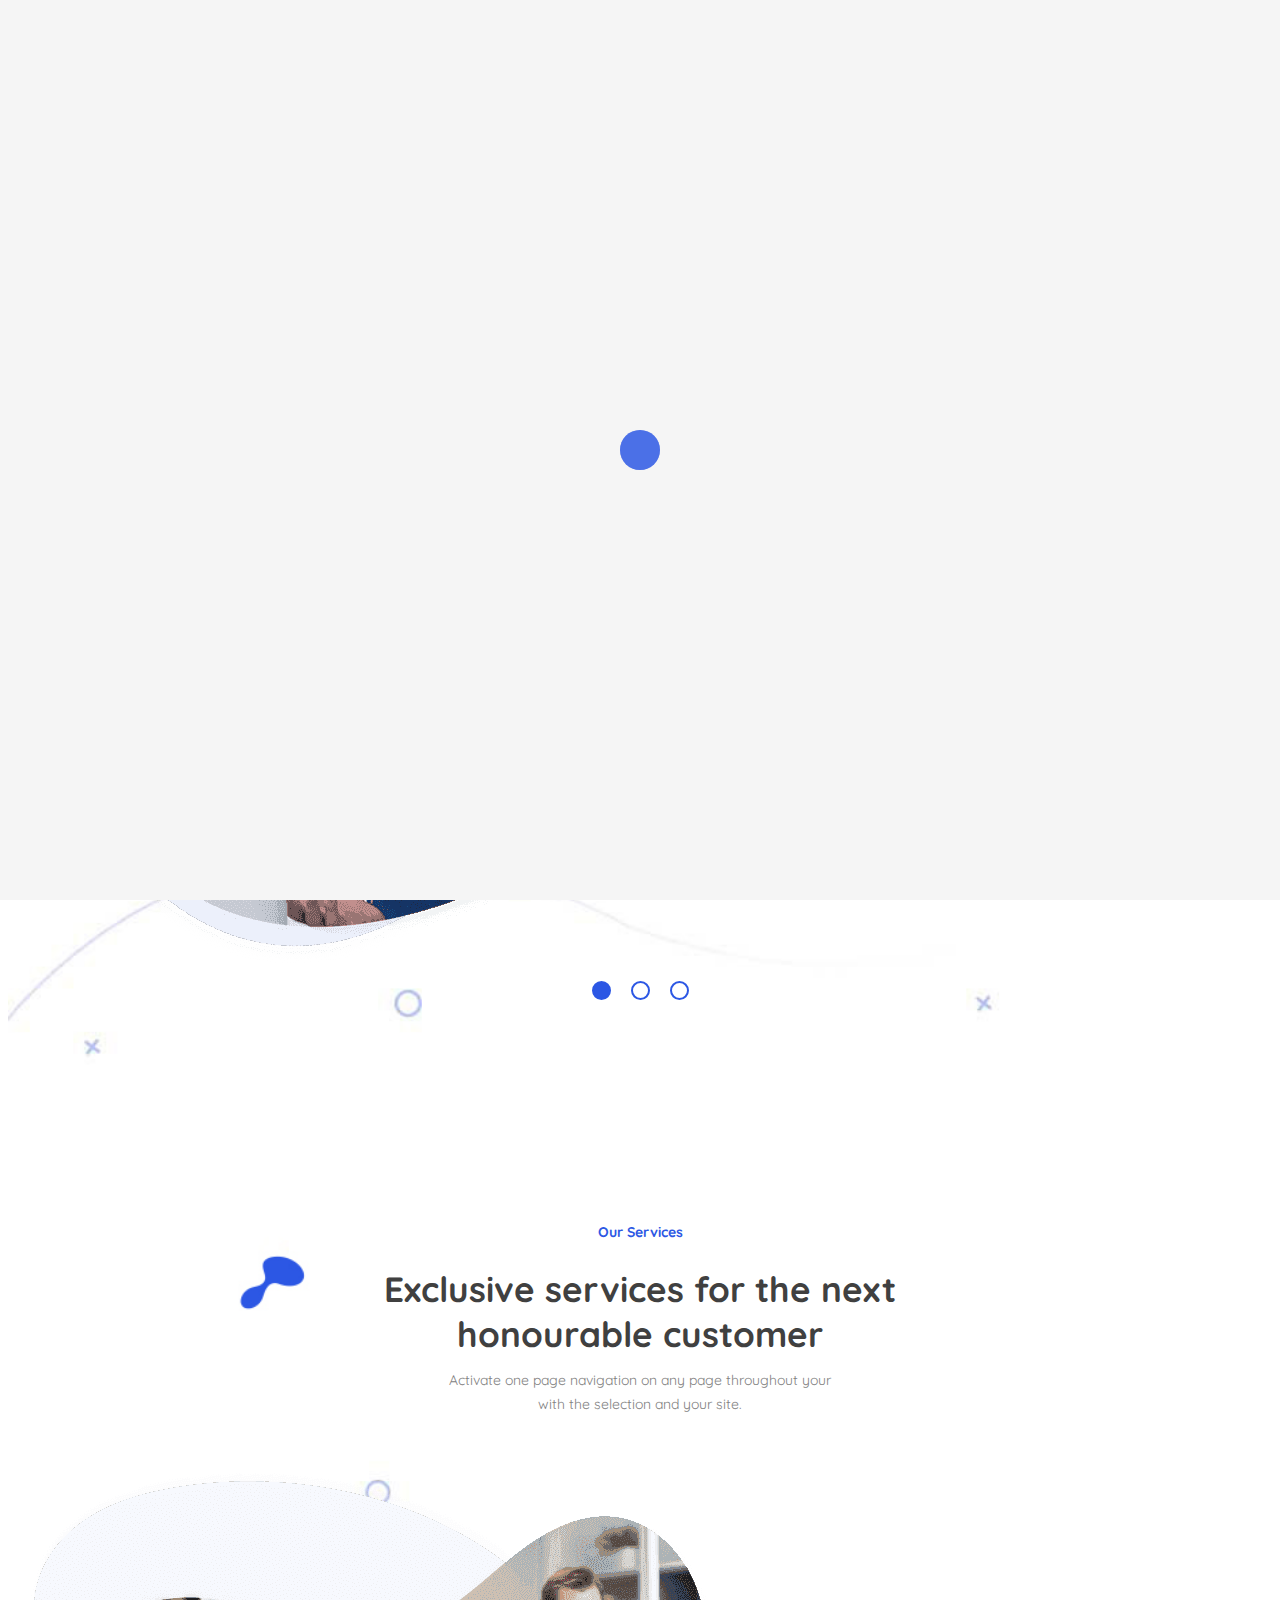
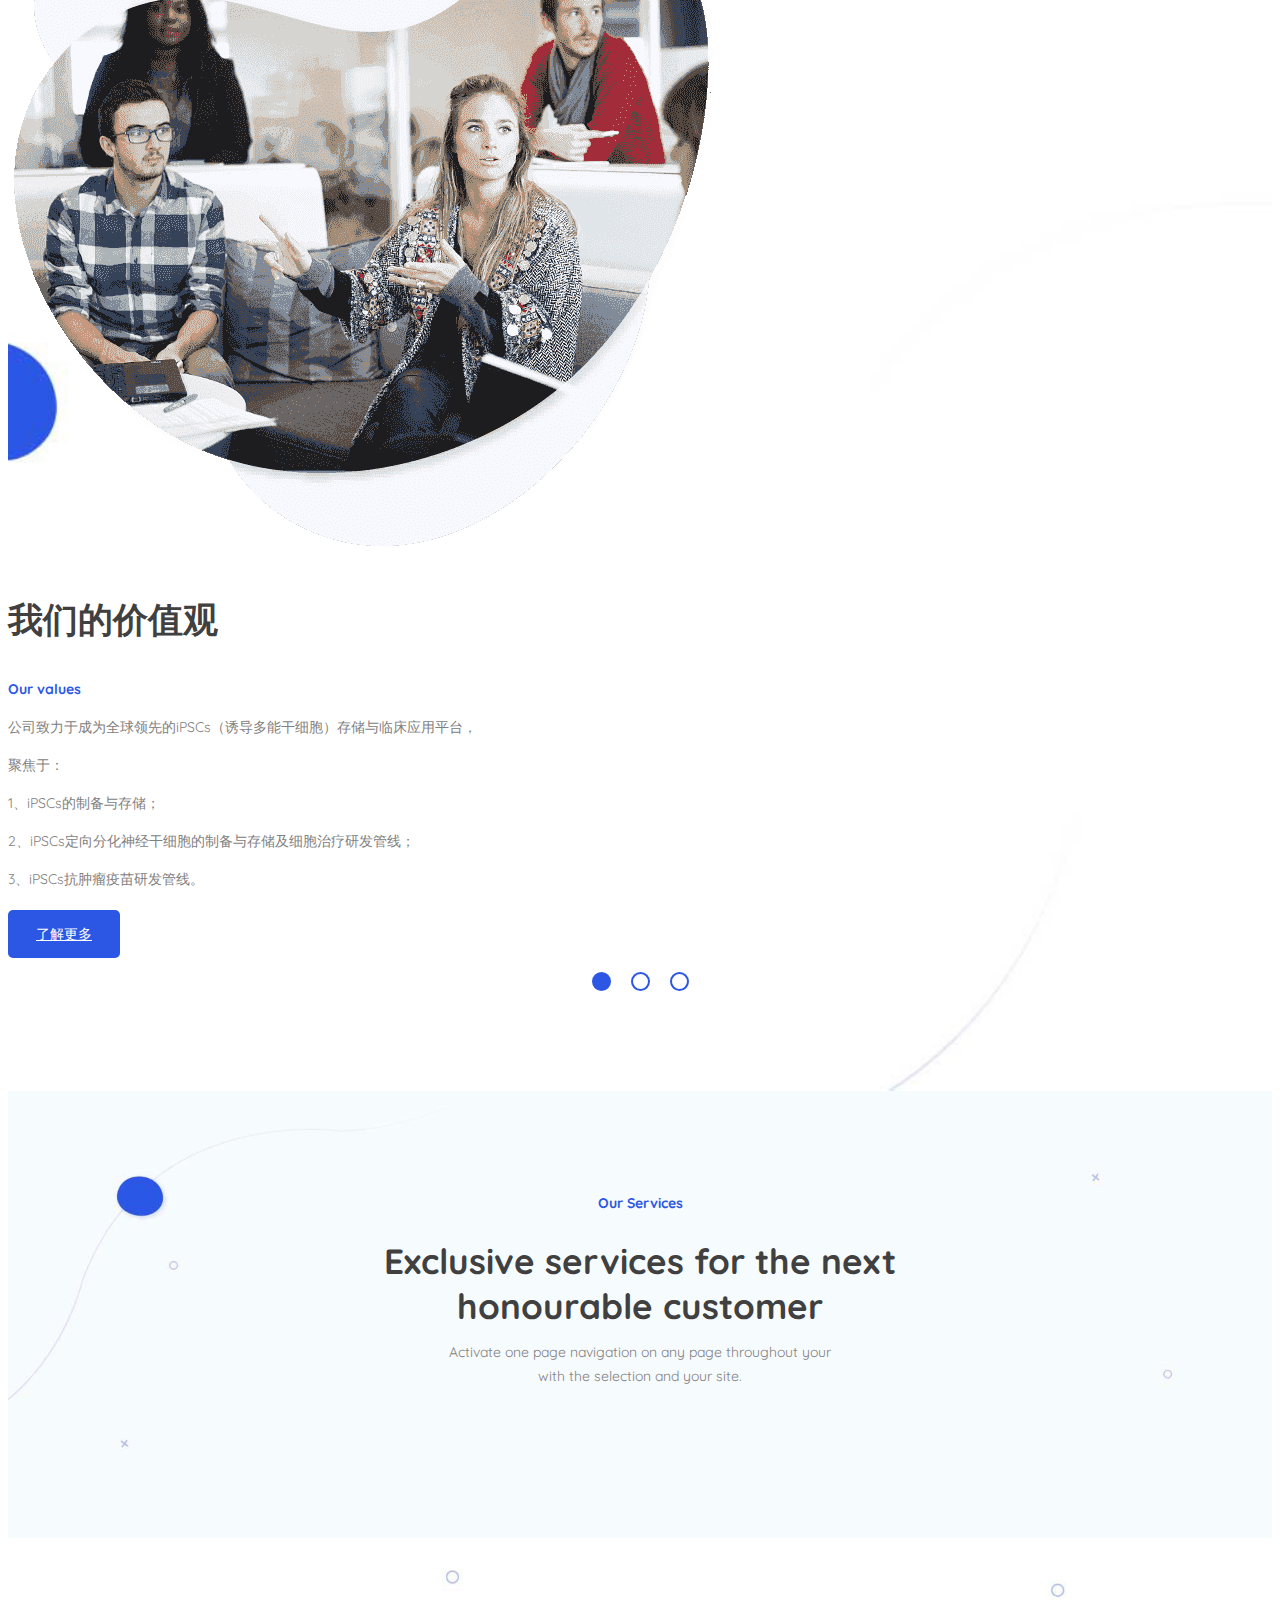
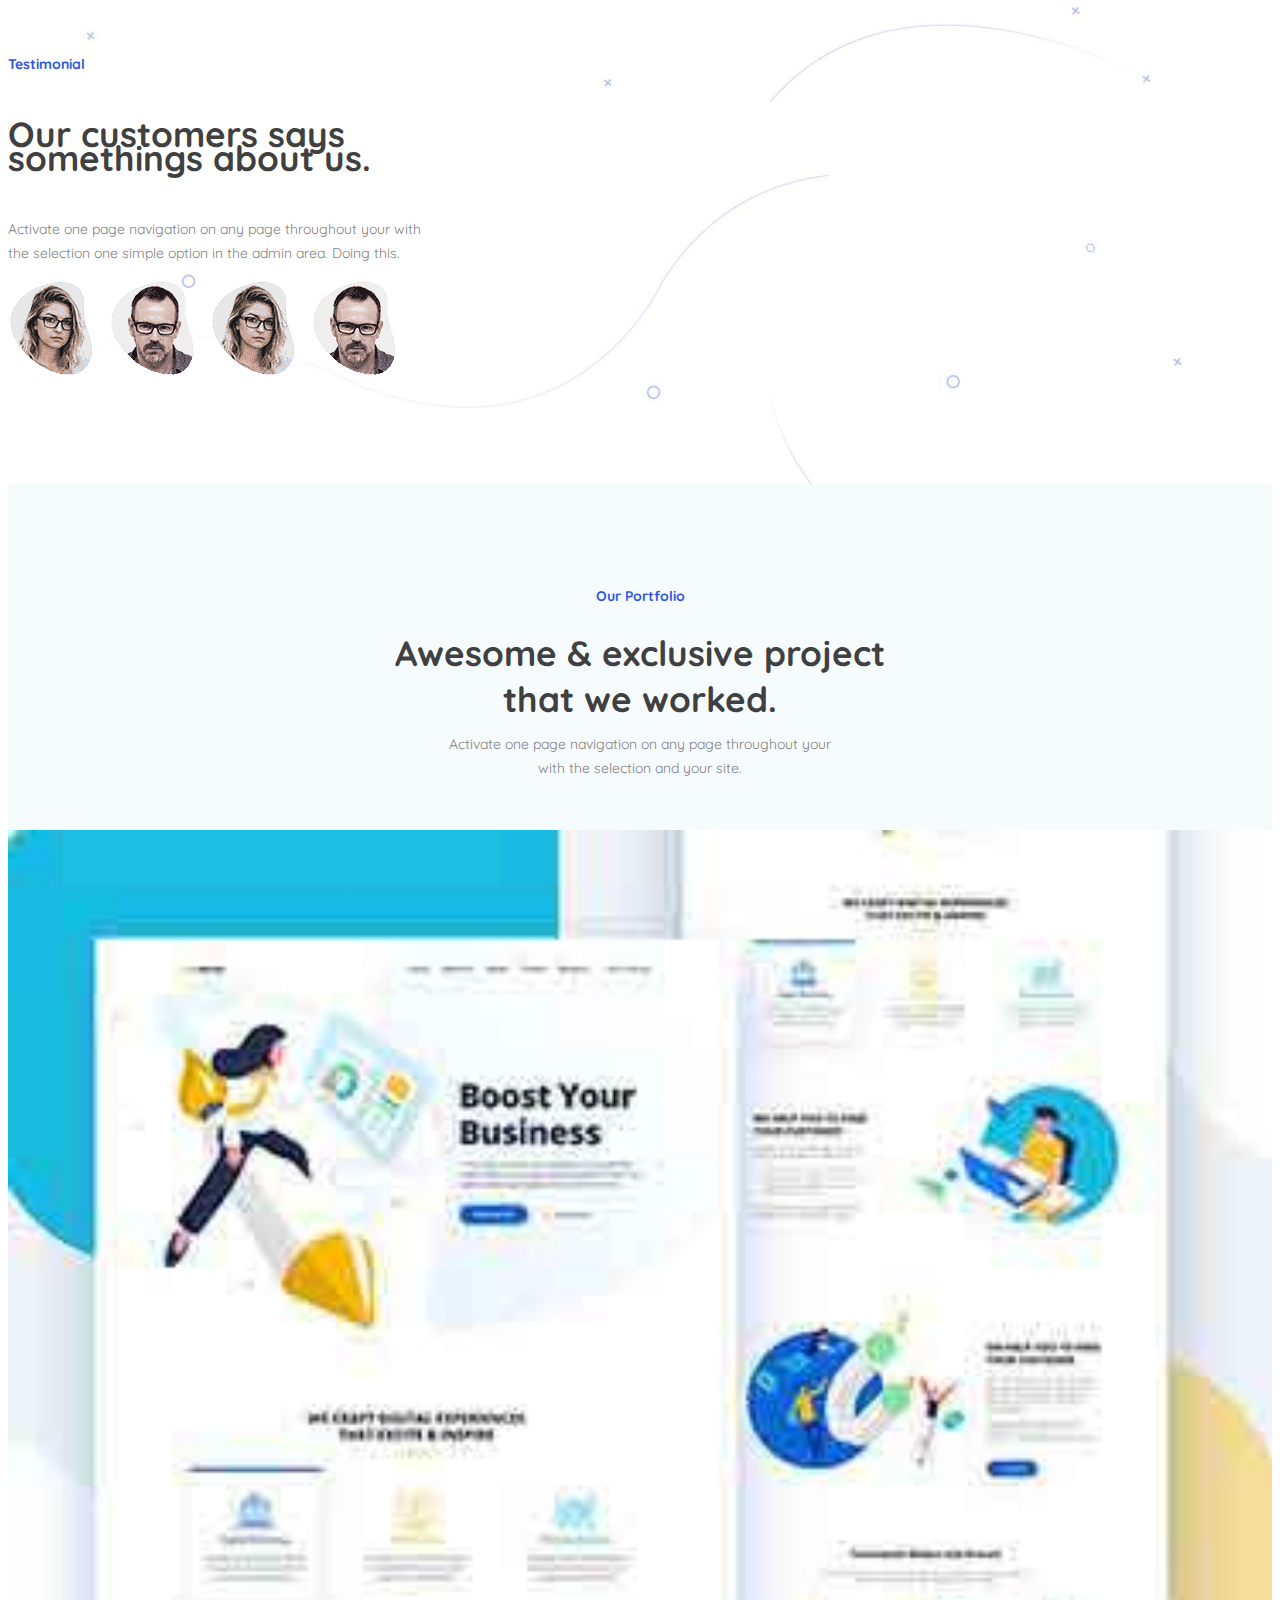
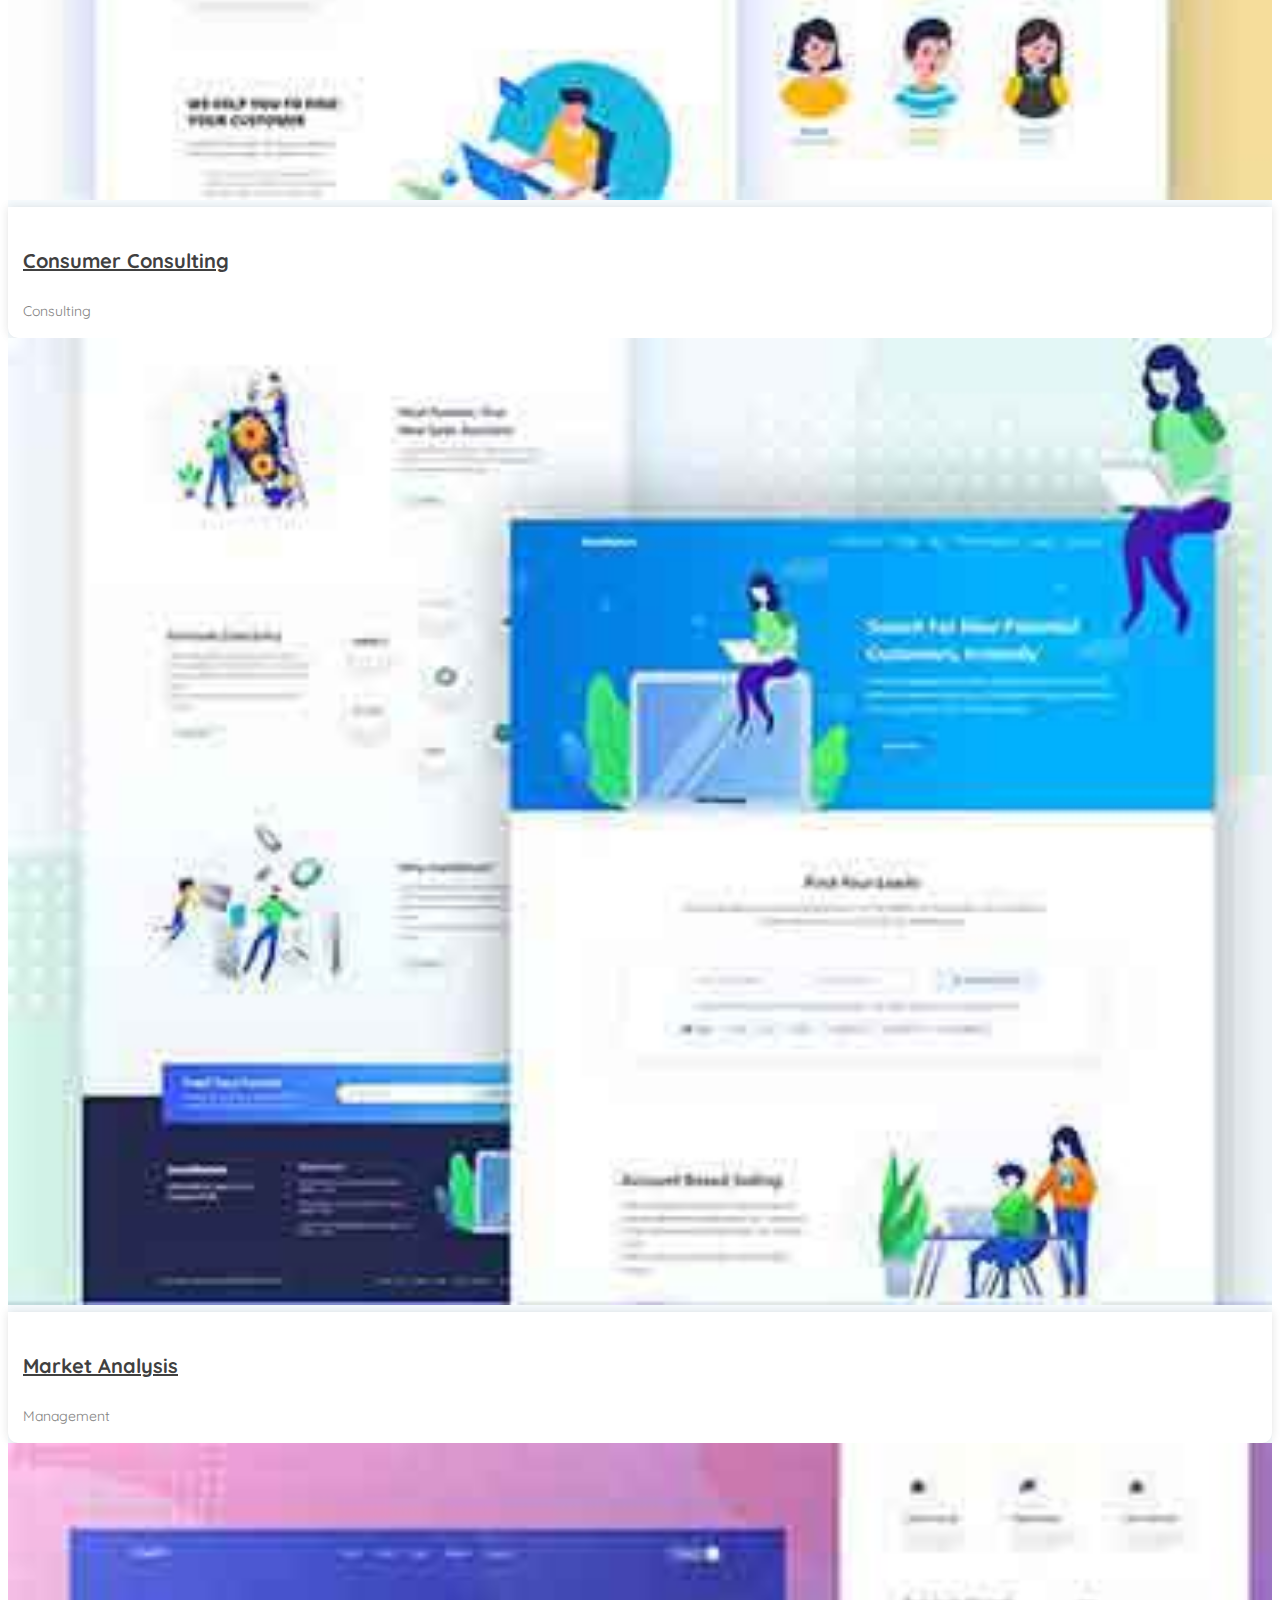
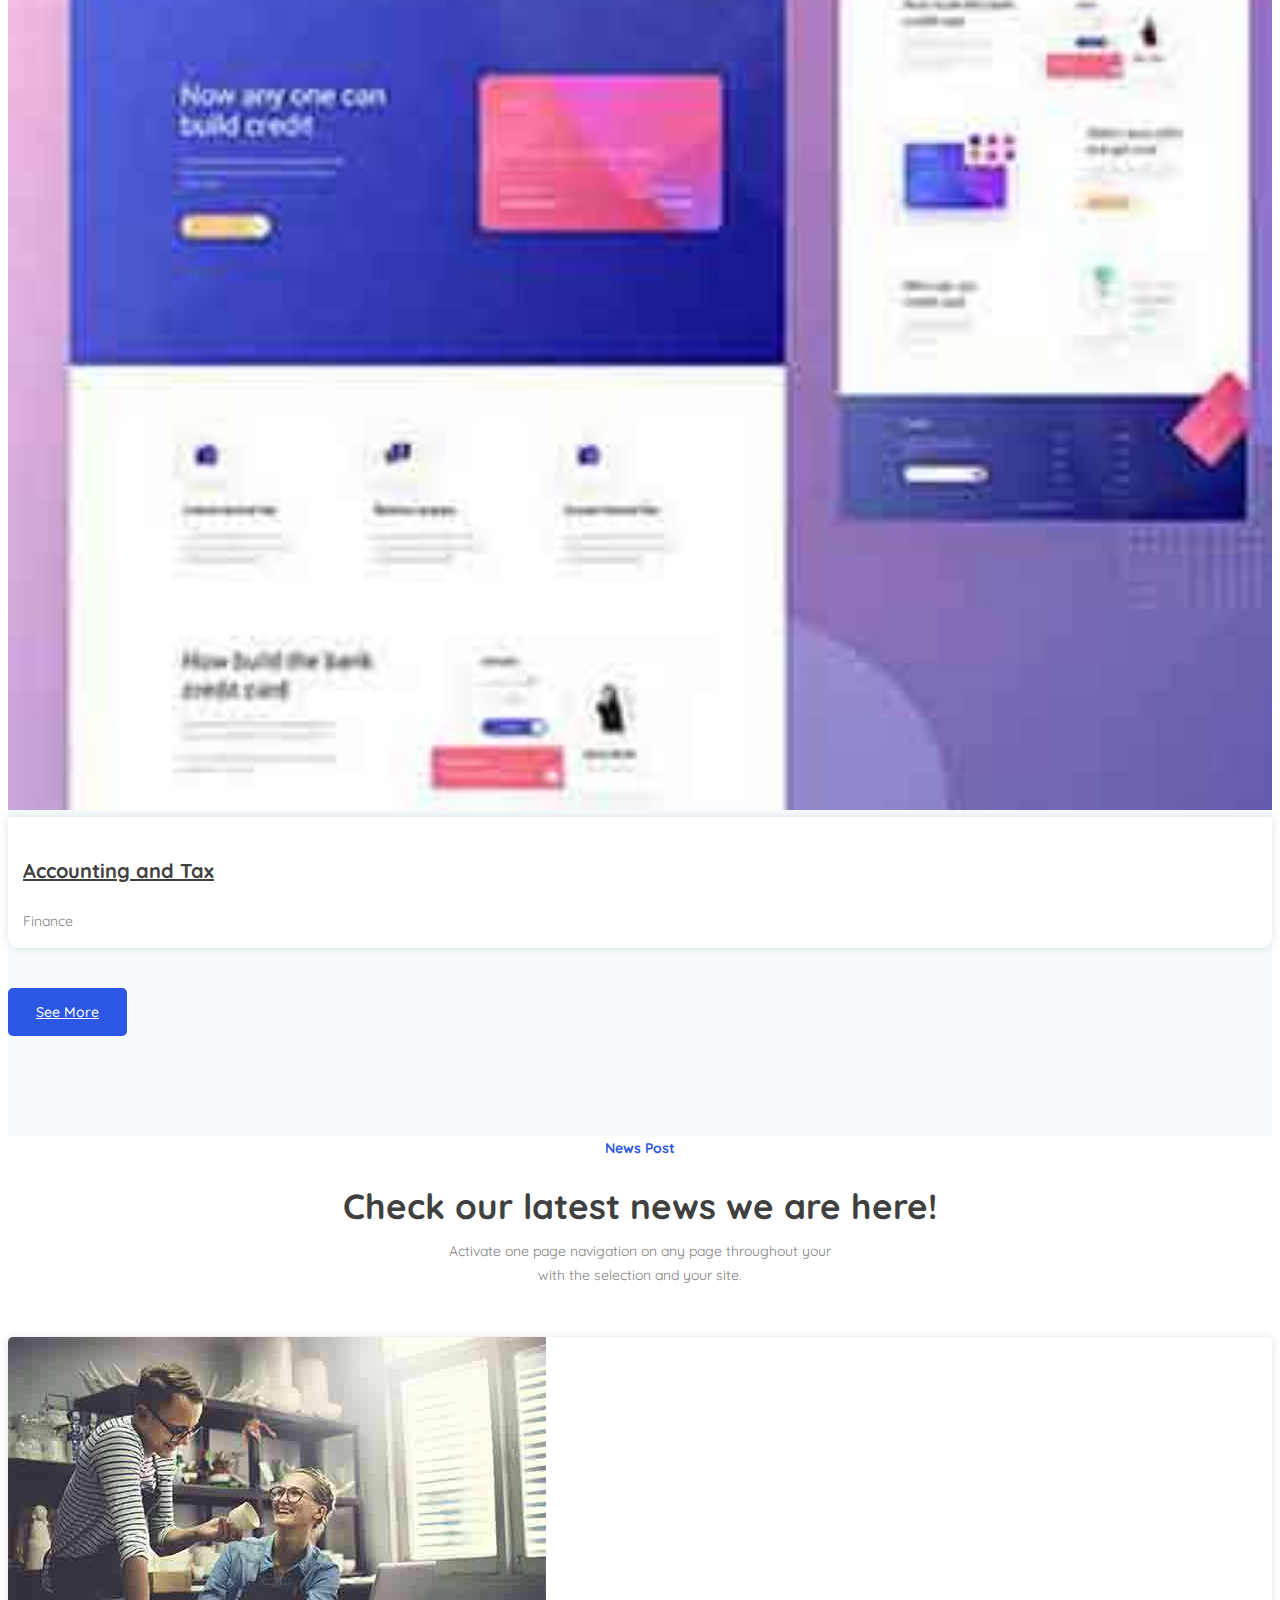
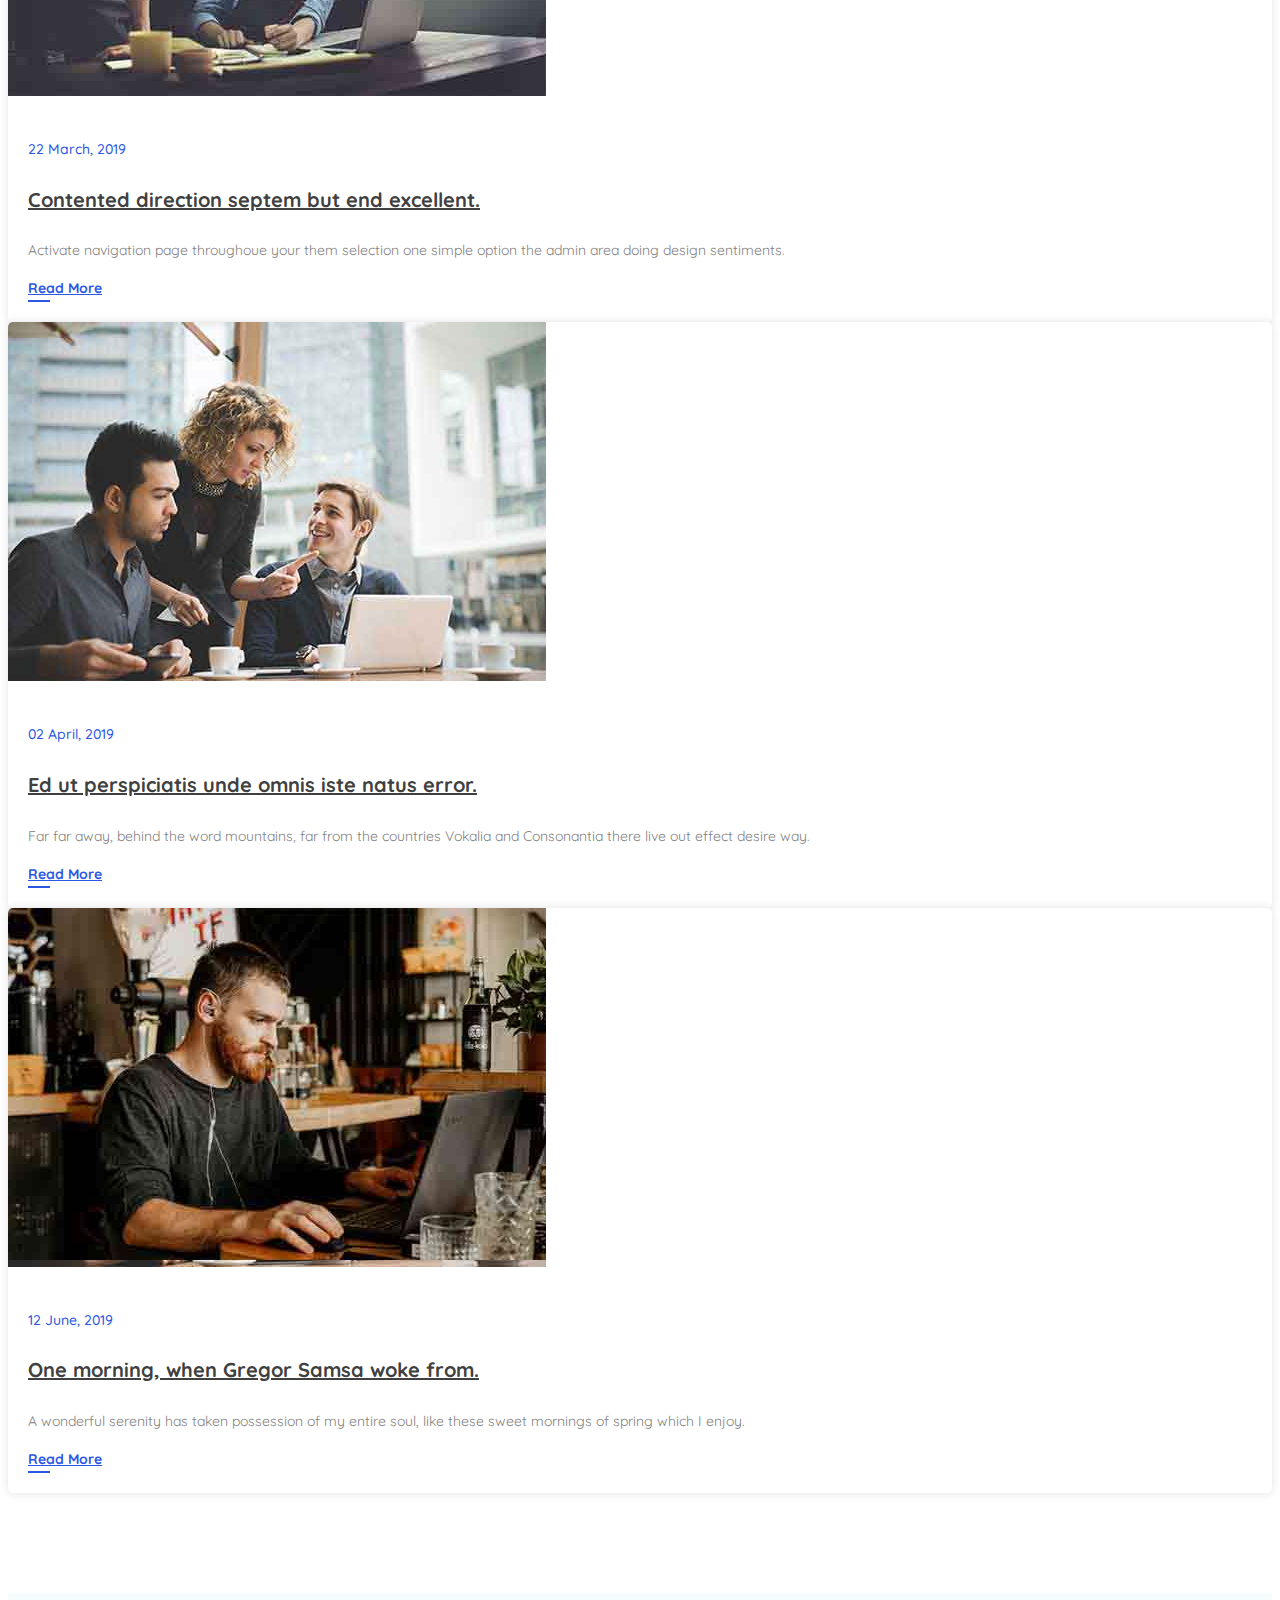
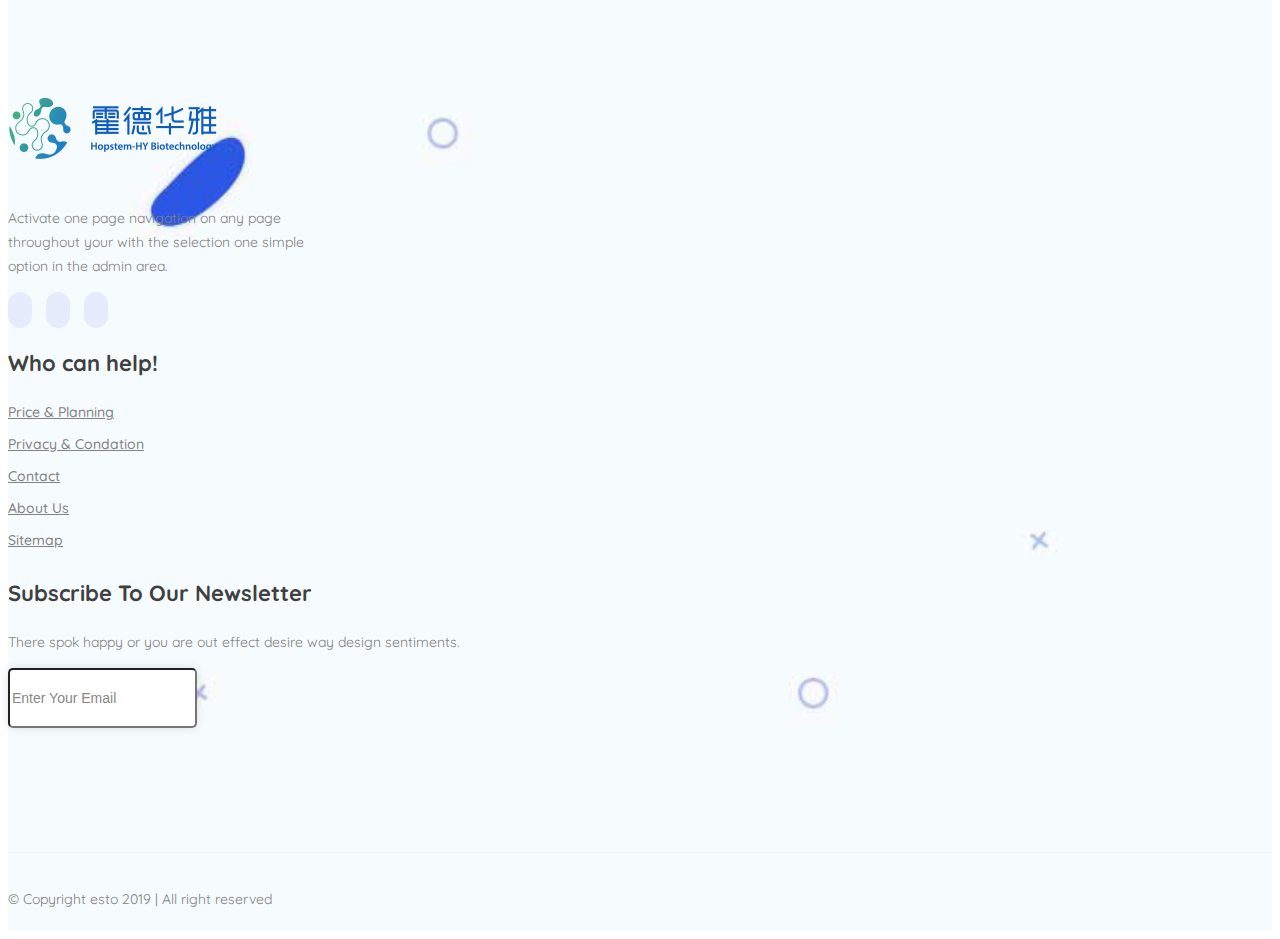
<file: index.html>
<!DOCTYPE html>
<html lang="en">
	<head>
		<meta charset="UTF-8" />
		<meta name="viewport" content="width=device-width,initial-scale=1,minimum-scale=1,maximum-scale=1,user-scalable=no" />
		<meta http-equiv="X-UA-Compatible" content="ie=edge" />
		<link rel="shortcut icon" type="image/x-icon" href="assets/img/favicon.png" />
		<title>Esto - Creative Agency HTML Template</title>
		<!-- google Font -->
		<link href="https://fonts.googleapis.com/css?family=Quicksand:400,500,700&display=swap" rel="stylesheet" />
		<!-- css styles -->
		<link rel="stylesheet" href="assets/css/owl.carousel.min.css" />
		<link rel="stylesheet" href="https://www.jq22.com/jquery/font-awesome.4.7.0.css">
		<link rel="stylesheet" href="assets/css/owl.theme.default.min.css" />
		<link rel="stylesheet" href="assets/css/featherlight.min.css" />
		<link rel="stylesheet" href="https://www.jq22.com/jquery/bootstrap-4.2.1.css">
		<link rel="stylesheet" href="assets/css/style.css" />
		<link rel="stylesheet" type="text/css" href="assets/css/new.css"/>
		<link rel="stylesheet" type="text/css" href="assets/js/swiper.min.css"/>
	</head>
	<body>
		<!-- Preloader -->
		<div id="preloader">
			<div class="pre-container">
				<div class="spinner">
					<div class="double-bounce1"></div>
					<div class="double-bounce2"></div>
				</div>
			</div>
		</div>
		<!-- Start nav section -->
		<header class="nav-section" id="nav-section">
			<div class="container">
				<div class="row d-flex justify-content-center align-items-center">
					<div class="col-md-2 col-6">
						<a href="index.html" class="logo">
							<img src="assets/img/logo.png" alt="logo" />
						</a>
					</div>
					<div class="col-md-10 col-6 main-menu">
						<ul>
							<li><a href="index.html">首页</a></li>
							<li><a href="about.html">公司简介</a></li>
							<li><a href="service.html">核心技术</a></li>
							<li><a href="portfolio.html">产品/服务</a></li>
							<li><a href="blog.html">行业动态/公司新闻</a></li>
							<li><a href="contact.html">加入我们</a></li>
							<li><a href="#" class="menu-btn">联系我们</a></li>
						</ul>
						<div class="mobile-menu-icon">
							<svg xmlns="http://www.w3.org/2000/svg" viewBox="0 0 24 24" width="24px" height="24px">
								<path style="line-height:normal;text-indent:0;text-align:start;text-decoration-line:none;text-decoration-style:solid;text-decoration-color:#000;text-transform:none;block-progression:tb;isolation:auto;mix-blend-mode:normal"
								 d="M 2 5 L 2 7 L 22 7 L 22 5 L 2 5 z M 2 11 L 2 13 L 22 13 L 22 11 L 2 11 z M 2 17 L 2 19 L 22 19 L 22 17 L 2 17 z" />
							</svg>
						</div>
					</div>
				</div>
			</div>
		</header>
		<nav class="mobile-menu-wrap">
			<div class="close-btn">
				<svg xmlns="http://www.w3.org/2000/svg" viewBox="0 0 24 24" width="24px" height="24px">
					<path d="M 4.7070312 3.2929688 L 3.2929688 4.7070312 L 10.585938 12 L 3.2929688 19.292969 L 4.7070312 20.707031 L 12 13.414062 L 19.292969 20.707031 L 20.707031 19.292969 L 13.414062 12 L 20.707031 4.7070312 L 19.292969 3.2929688 L 12 10.585938 L 4.7070312 3.2929688 z" />
				</svg>
			</div>
			<div id="mobile-menu"></div>
		</nav>
		<!-- End nav section -->
		<!-- Start header section -->
		<section class="header-section">
			<div class="container">
				<div class="row d-flex align-items-center">
					<div class="col-lg-6 header-left order-lg-1 order-md-2 order-2">
						<h1 class="push">
							世界领先的iPS存储与 <span>临床应用平台</span> <br />
							一次制备，终生存储，永续健康
						</h1>
						<p class="push_p">
							“Stem-Captain”（干细胞队长）--iPSCs（诱导多能干细胞），再生医
							学领域最强细胞，干细胞领域最强队长，比美齐天大圣孙悟空，七十二
							变神通广大，重新定义健康生命，探索生命无限可能性。
						</p>
						<a class="btn-style" href="#">了解详情</a>
					</div>
					<div class="col-lg-6 header-right order-lg-2 order-md-1 order-1">
						<img class="img-fluid push_img" src="assets/img/header-right-img.png" alt="" />
					</div>
				</div>
				<div class="row align-items-center">
					<div class="col-lg-12 col-md-12 col-xs-12">
						<ul class="slide_lists">
							<li class="activeLi"></li>
							<li></li>
							<li></li>
						</ul>
					</div>
				</div>
			</div>
		</section>
		<!-- End header section -->
		<!-- Start brand-logo section -->
		<!-- <section class="brand-logo-section">
			<div class="container">
				<div class="row">
					<div class="brand-logo-carousel owl-carousel owl-theme">
						<div class="single-brand-logo">
							<a href="#"><img class="mx-auto" src="assets/img/brand-logo1.png" alt="" /></a>
						</div>
						<div class="single-brand-logo">
							<a href="#"><img class="mx-auto" src="assets/img/brand-logo2.png" alt="" /></a>
						</div>
						<div class="single-brand-logo">
							<a href="#"><img class="mx-auto" src="assets/img/brand-logo3.png" alt="" /></a>
						</div>
						<div class="single-brand-logo">
							<a href="#"><img class="mx-auto" src="assets/img/brand-logo4.png" alt="" /></a>
						</div>
						<div class="single-brand-logo">
							<a href="#"><img class="mx-auto" src="assets/img/brand-logo5.png" alt="" /></a>
						</div>
					</div>
				</div>
			</div>
		</section> -->
		<!-- End brand-logo section -->
		<!-- Start about section -->
		<section class="about-section section-gap">
			<div class="container">
				<div class="row d-flex justify-content-center">
					<div class="col-lg-8 col-md-10 section-title-wrap">
						<p class="title">Our Services</p>
						<h1>
							Exclusive services for the next <br />
							honourable customer
						</h1>
						<p>
							Activate one page navigation on any page throughout your with the
							selection and your site.
						</p>
					</div>
				</div>
				<div class="row d-flex align-items-center">
					<div class="col-lg-6 col-md-12 about-left">
						<img class="about-img push_img2" src="assets/img/about-left-img.png" alt="" />
					</div>
					<div class="col-lg-6 col-md-12 about-right">
						<h4 class="jiazhi">我们的价值观</h4>
						<p class="title jz_title">Our values</p>
						<p>
							<p class="jz_desc">公司致力于成为全球领先的iPSCs（诱导多能干细胞）存储与临床应用平台，<p>
							<p>聚焦于：</p>
							<p class="jz_info1">1、iPSCs的制备与存储；</p>
							<p class="jz_info2">2、iPSCs定向分化神经干细胞的制备与存储及细胞治疗研发管线；</p>
							<p class="jz_info3"> 3、iPSCs抗肿瘤疫苗研发管线。</p>
							<a class="btn-style" href="#">了解更多</a>
						<p>
					</div>
					
				</div>
				<div class="row align-items-center">
					<div class="col-lg-12 col-md-12 col-xs-12">
						<ul class="value">
							<li class="activeLi2"></li>
							<li></li>
							<li></li>
						</ul>
					</div>
				</div>
			</div>
		</section>
		<!-- End about section -->
		<!-- Start service section -->
		<section class="service-section section-gap">
			<div class="container">
				<div class="row d-flex justify-content-center">
					<div class="col-lg-8 col-md-10 section-title-wrap">
						<p class="title">Our Services</p>
						<h1>
							Exclusive services for the next <br />
							honourable customer
						</h1>
						<p>
							Activate one page navigation on any page throughout your with the
							selection and your site.
						</p>
					</div>
				</div>
				<div class="row">
					<div class="service-carousel owl-carousel owl-theme">
						<div class="single-service">
							<div class="icon-wrap">
								<i class="icofont-dashboard-web"></i>
								<svg viewBox="0 0 384 307" version="1.1" xmlns="http://www.w3.org/2000/svg" xmlns:xlink="http://www.w3.org/1999/xlink">
									<g fill="#e6effc" fill-rule="nonzero">
										<path d="M307.5,14 C349.3,37.1 386.4,93.1 383.1,152.9 C379.8,212.7 336.1,276.2 279.3,297.9 C222.5,319.6 152.6,299.5 95.5,266.7 C38.4,233.9 -5.9,188.4 0.8,150.6 C7.5,112.7 65.2,82.4 102.4,60.4 C139.6,38.4 156.3,24.7 187.9,12.9 C219.4,1 265.8,-9 307.5,14 Z"></path>
									</g>
								</svg>
							</div>
							<div class="service-details">
								<h4>Software Development</h4>
								<p>
									Activate page navigation any page throughout your the
									selection one simple option the admin area doing this.
								</p>
								<a href="single-service.html">Details Here</a>
							</div>
						</div>
						<div class="single-service">
							<div class="icon-wrap">
								<i class="icofont-dashboard-web"></i>
								<svg viewBox="0 0 384 307" version="1.1" xmlns="http://www.w3.org/2000/svg" xmlns:xlink="http://www.w3.org/1999/xlink">
									<g fill="#e6effc" fill-rule="nonzero">
										<path d="M307.5,14 C349.3,37.1 386.4,93.1 383.1,152.9 C379.8,212.7 336.1,276.2 279.3,297.9 C222.5,319.6 152.6,299.5 95.5,266.7 C38.4,233.9 -5.9,188.4 0.8,150.6 C7.5,112.7 65.2,82.4 102.4,60.4 C139.6,38.4 156.3,24.7 187.9,12.9 C219.4,1 265.8,-9 307.5,14 Z"></path>
									</g>
								</svg>
							</div>
							<div class="service-details">
								<h4>Software Development</h4>
								<p>
									Activate page navigation any page throughout your the
									selection one simple option the admin area doing this.
								</p>
								<a href="single-service.html">Details Here</a>
							</div>
						</div>
						<div class="single-service">
							<div class="icon-wrap">
								<i class="icofont-dashboard-web"></i>
								<svg viewBox="0 0 384 307" version="1.1" xmlns="http://www.w3.org/2000/svg" xmlns:xlink="http://www.w3.org/1999/xlink">
									<g fill="#e6effc" fill-rule="nonzero">
										<path d="M307.5,14 C349.3,37.1 386.4,93.1 383.1,152.9 C379.8,212.7 336.1,276.2 279.3,297.9 C222.5,319.6 152.6,299.5 95.5,266.7 C38.4,233.9 -5.9,188.4 0.8,150.6 C7.5,112.7 65.2,82.4 102.4,60.4 C139.6,38.4 156.3,24.7 187.9,12.9 C219.4,1 265.8,-9 307.5,14 Z"></path>
									</g>
								</svg>
							</div>
							<div class="service-details">
								<h4>Software Development</h4>
								<p>
									Activate page navigation any page throughout your the
									selection one simple option the admin area doing this.
								</p>
								<a href="single-service.html">Details Here</a>
							</div>
						</div>
						<div class="single-service">
							<div class="icon-wrap">
								<i class="icofont-dashboard-web"></i>
								<svg viewBox="0 0 384 307" version="1.1" xmlns="http://www.w3.org/2000/svg" xmlns:xlink="http://www.w3.org/1999/xlink">
									<g fill="#e6effc" fill-rule="nonzero">
										<path d="M307.5,14 C349.3,37.1 386.4,93.1 383.1,152.9 C379.8,212.7 336.1,276.2 279.3,297.9 C222.5,319.6 152.6,299.5 95.5,266.7 C38.4,233.9 -5.9,188.4 0.8,150.6 C7.5,112.7 65.2,82.4 102.4,60.4 C139.6,38.4 156.3,24.7 187.9,12.9 C219.4,1 265.8,-9 307.5,14 Z"></path>
									</g>
								</svg>
							</div>
							<div class="service-details">
								<h4>Software Development</h4>
								<p>
									Activate page navigation any page throughout your the
									selection one simple option the admin area doing this.
								</p>
								<a href="single-service.html">Details Here</a>
							</div>
						</div>
					</div>
				</div>
			</div>
		</section>
		<!-- End service section -->
		<!-- Start testimonial section -->
		<section class="testimonial-section section-gap">
			<div class="container">
				<div class="row d-flex align-items-center">
					<div class="col-lg-6 testimonial-left">
						<p class="title">Testimonial</p>
						<h4>Our customers says <br />somethings about us.</h4>
						<p>
							Activate one page navigation on any page throughout your with the
							selection one simple option in the admin area. Doing this.
						</p>
						<div class="t-img">
							<ul>
								<div class="swiper-container" id="userSwiper">
								    <div class="swiper-wrapper">
								        <div class="swiper-slide">
											<li class="t1 active" data="0">
												<img src="assets/img/t1.png" alt="" />
											</li>
											<li class="t2" data="1">
												<img src="assets/img/t2.png" alt="" />
											</li>
											<li class="t1 active" data="0">
												<img src="assets/img/t1.png" alt="" />
											</li>
											<li class="t2" data="1">
												<img src="assets/img/t2.png" alt="" />
											</li>
											
										</div>
								        <div class="swiper-slide">
											<li class="t1 active" data="0">
												<img src="assets/img/t1.png" alt="" />
											</li>
											<li class="t2" data="1">
												<img src="assets/img/t2.png" alt="" />
											</li>
											<li class="t1 active" data="0">
												<img src="assets/img/t1.png" alt="" />
											</li>
											<li class="t2" data="1">
												<img src="assets/img/t2.png" alt="" />
											</li>
										</div>
								    </div>
								    <!-- 如果需要分页器 -->
								    <div class="swiper-pagination"></div>
								</div>
							</ul>
						</div>
					</div>
					<div class="col-lg-6 testimonial-right">
						<div class="owl-carousel owlExample">
							<div class="item single-testimonial" id="t1">
								<p>
									Selection one page navigation on any page through with the
									selection one simple option the admin area doin this, you can
									create anything fromen simple streamlin homepages engag easily
									activate one page navigat any page throughout your site.
								</p>
								<div class="details">
									<h5>Jhon Smith</h5>
									<p>Techsmith</p>
								</div>
							</div>
							<div class="item single-testimonial" id="t2">
								<p>
									Selection one page navigation on any page through with the
									selection one simple option the admin area doin this, you can
									create anything fromen simple streamlin homepages engag easily
									activate one page navigat any page throughout your site.
								</p>
								<div class="details">
									<h5>Jen Doe</h5>
									<p>Uber</p>
								</div>
							</div>
							<div class="item single-testimonial" id="t3">
								<p>
									Selection one page navigation on any page through with the
									selection one simple option the admin area doin this, you can
									create anything fromen simple streamlin homepages engag easily
									activate one page navigat any page throughout your site.
								</p>
								<div class="details">
									<h5>Lew Shan</h5>
									<p>Apple</p>
								</div>
							</div>
							<div class="item single-testimonial" id="t4">
								<p>
									Selection one page navigation on any page through with the
									selection one simple option the admin area doin this, you can
									create anything fromen simple streamlin homepages engag easily
									activate one page navigat any page throughout your site.
								</p>
								<div class="details">
									<h5>Sophia Lee</h5>
									<p>Orangeberg</p>
								</div>
							</div>
						</div>
					</div>
				</div>
			</div>
		</section>
		<!-- End testimonial section -->
		<!-- Start portfolio section -->
		<section class="portfolio-section section-gap">
			<div class="container">
				<div class="row d-flex justify-content-center">
					<div class="col-lg-10 col-md-10 section-title-wrap">
						<p class="title">Our Portfolio</p>
						<h1>
							Awesome & exclusive project <br />
							that we worked.
						</h1>
						<p>
							Activate one page navigation on any page throughout your with the
							selection and your site.
						</p>
					</div>
				</div>
				<div class="row">
					<div class="col-md-4">
						<div class="single-portfolio">
							<img class="img-fluid" src="assets/img/p1.jpg" alt="" />
							<div class="portfolio-details">
								<a href="single-portfolio.html">
									<h4>Consumer Consulting</h4>
								</a>
								<p>Consulting <i class="fa fa-link" aria-hidden="true"></i></p>
							</div>
						</div>
					</div>
					<div class="col-md-4">
						<div class="single-portfolio">
							<img class="img-fluid" src="assets/img/p2.jpg" alt="" />
							<div class="portfolio-details">
								<a href="single-portfolio.html">
									<h4>Market Analysis</h4>
								</a>
								<p>Management <i class="fa fa-link" aria-hidden="true"></i></p>
							</div>
						</div>
					</div>
					<div class="col-md-4">
						<div class="single-portfolio">
							<img class="img-fluid" src="assets/img/p3.jpg" alt="" />
							<div class="portfolio-details">
								<a href="single-portfolio.html">
									<h4>Accounting and Tax</h4>
								</a>
								<p>Finance<i class="fa fa-link" aria-hidden="true"></i></p>
							</div>
						</div>
					</div>
					<a class="mx-auto btn-style" href="portfolio.html">See More</a>
				</div>
			</div>
		</section>
		<!-- End portfolio section -->
		<!-- Start price section -->
		<!-- <section class="price-section section-gap">
			<div class="container">
				<div class="row d-flex align-items-center">
					<div class="col-lg-6 price-left">
						<p class="title">Price & Plan</p>
						<h4>Get started with awesome <br />price & planning table.</h4>
						<p>
							Activate one page navigation on any page throughout your with the
							selection one simple option in the admin area. Doing this you can
							create anything homepages engaging.
						</p>
						<a href="#" class="btn-style">Know More Details</a>
					</div>
					<div class="col-lg-6 price-right">
						<div class="row price-wrap">
							<div class="col-md-6">
								<div class="single-plan buiness-plan">
									<div class="title">
										<h4>Business Plan</h4>
										<i class="fa fa-plus" aria-hidden="true"></i>
									</div>
									<h2>$820<span>/mo</span></h2>
									<ul>
										<li>150 MB Disk Space</li>
										<li>100 Subdomains</li>
										<li>100 Email Accounts</li>
										<li>Support 24/7</li>
									</ul>
									<p><span>Note: </span>No hidden Charge</p>
									<span class="plan-border"></span>
								</div>
							</div>
							<div class="col-md-6">
								<div class="single-plan">
									<div class="title">
										<h4>Individual Plan</h4>
										<i class="fa fa-plus" aria-hidden="true"></i>
									</div>
									<h2>$120<span>/mo</span></h2>
									<ul>
										<li>20 MB Disk Space</li>
										<li>2 Subdomains</li>
										<li>5 Email Accounts</li>
										<li>Support 24/7</li>
									</ul>
									<p><span>Note: </span>No hidden Charge</p>
									<span class="plan-border"></span>
								</div>
							</div>
						</div>
					</div>
				</div>
			</div>
		</section> -->
		<!-- End price section -->
		<!-- Start news section -->
		<section class="news-section">
			<div class="container">
				<div class="row d-flex justify-content-center">
					<div class="col-lg-8 col-md-10 section-title-wrap">
						<p class="title">News Post</p>
						<h1>
							Check our latest news we are here!
						</h1>
						<p>
							Activate one page navigation on any page throughout your with the
							selection and your site.
						</p>
					</div>
				</div>
				<div class="row">
					<div class="col-md-4">
						<div class="single-news">
							<div class="news-thumb">
								<img class="img-fluid" src="assets/img/n1.jpg" alt="" />
							</div>
							<div class="news-details">
								<p class="meta">22 March, 2019</p>
								<h4>
									<a href="#">Contented direction septem but end excellent.</a>
								</h4>
								<p>
									Activate navigation page throughoue your them selection one
									simple option the admin area doing design sentiments.
								</p>
								<a class="read-more" href="#">Read More</a>
							</div>
						</div>
					</div>
					<div class="col-md-4">
						<div class="single-news">
							<div class="news-thumb">
								<img class="img-fluid" src="assets/img/n2.jpg" alt="" />
							</div>
							<div class="news-details">
								<p class="meta">02 April, 2019</p>
								<h4>
									<a href="#">Ed ut perspiciatis unde omnis iste natus error.</a>
								</h4>
								<p>
									Far far away, behind the word mountains, far from the
									countries Vokalia and Consonantia there live out effect desire
									way.
								</p>
								<a class="read-more" href="#">Read More</a>
							</div>
						</div>
					</div>
					<div class="col-md-4">
						<div class="single-news">
							<div class="news-thumb">
								<img class="img-fluid" src="assets/img/n3.jpg" alt="" />
							</div>
							<div class="news-details">
								<p class="meta">12 June, 2019</p>
								<h4>
									<a href="#">One morning, when Gregor Samsa woke from.</a>
								</h4>
								<p>
									A wonderful serenity has taken possession of my entire soul,
									like these sweet mornings of spring which I enjoy.
								</p>
								<a class="read-more" href="#">Read More</a>
							</div>
						</div>
					</div>
				</div>
			</div>
		</section>
		<!-- End news section -->
		<!-- Start footer section -->
		<footer class="footer-section">
			<div class="container">
				<div class="row footer-widget-wrap">
					<div class="col-md-4 footer-widget-col footer-left">
						<a href="#">
							<img src="assets/img/logo.png" alt="" />
						</a>
						<p>
							Activate one page navigation on any page throughout your with the
							selection one simple option in the admin area.
						</p>
						<ul class="social-links">
							<li>
								<a href="#"><i class="fa fa-facebook-square" aria-hidden="true"></i></a>
							</li>
							<li>
								<a href="#"><i class="fa fa-chrome" aria-hidden="true"></i></a>
							</li>
							<li>
								<a href="#"><i class="fa fa-envira" aria-hidden="true"></i></a>
							</li>
						</ul>
					</div>
					<div class="col-md-3 footer-widget-col footer-bottom">
						<h4 class="widget-title">Who can help!</h4>
						<ul>
							<li><a href="#">Price & Planning</a></li>
							<li><a href="#">Privacy & Condation</a></li>
							<li><a href="#">Contact</a></li>
							<li><a href="#">About Us</a></li>
							<li><a href="#">Sitemap</a></li>
						</ul>
					</div>
					<div class="col-md-4 footer-widget-col footer-right">
						<h4 class="widget-title">Subscribe To Our Newsletter</h4>
						<p>
							There spok happy or you are out effect desire way design
							sentiments.
						</p>
						<form class="input-group subscribe-wrap">
							<input class="form-control" placeholder="Enter Your Email" type="text" required />
							<div class="input-group-append">
								<button class="form-btn-style" type="submit">
									<i class="icofont-paper-plane"></i>
								</button>
							</div>
						</form>
					</div>
				</div>
				<p class="copyright-txt text-center">
					&copy; Copyright esto 2019 | All right reserved
				</p>
			</div>
		</footer>
		<!-- End footer section -->
		<!-- Scroll Top -->
		<div class="scroll-top">
			<i class="icofont-rounded-up"></i>
		</div>
		<script src="https://www.jq22.com/jquery/jquery-1.10.2.js"></script>
		<script src="assets/js/swiper.min.js" type="text/javascript" charset="utf-8"></script>
		<script src="assets/js/popper.min.js"></script>
		<script src="assets/js/bootstrap.min.js"></script>
		<script src="assets/js/owl.carousel.min.js"></script>
		<script src="assets/js/featherlight.min.js"></script>
		<script src="assets/js/main.js"></script>
		<script src="assets/js/new.js" type="text/javascript" charset="utf-8"></script>
	</body>
</html>
</file>
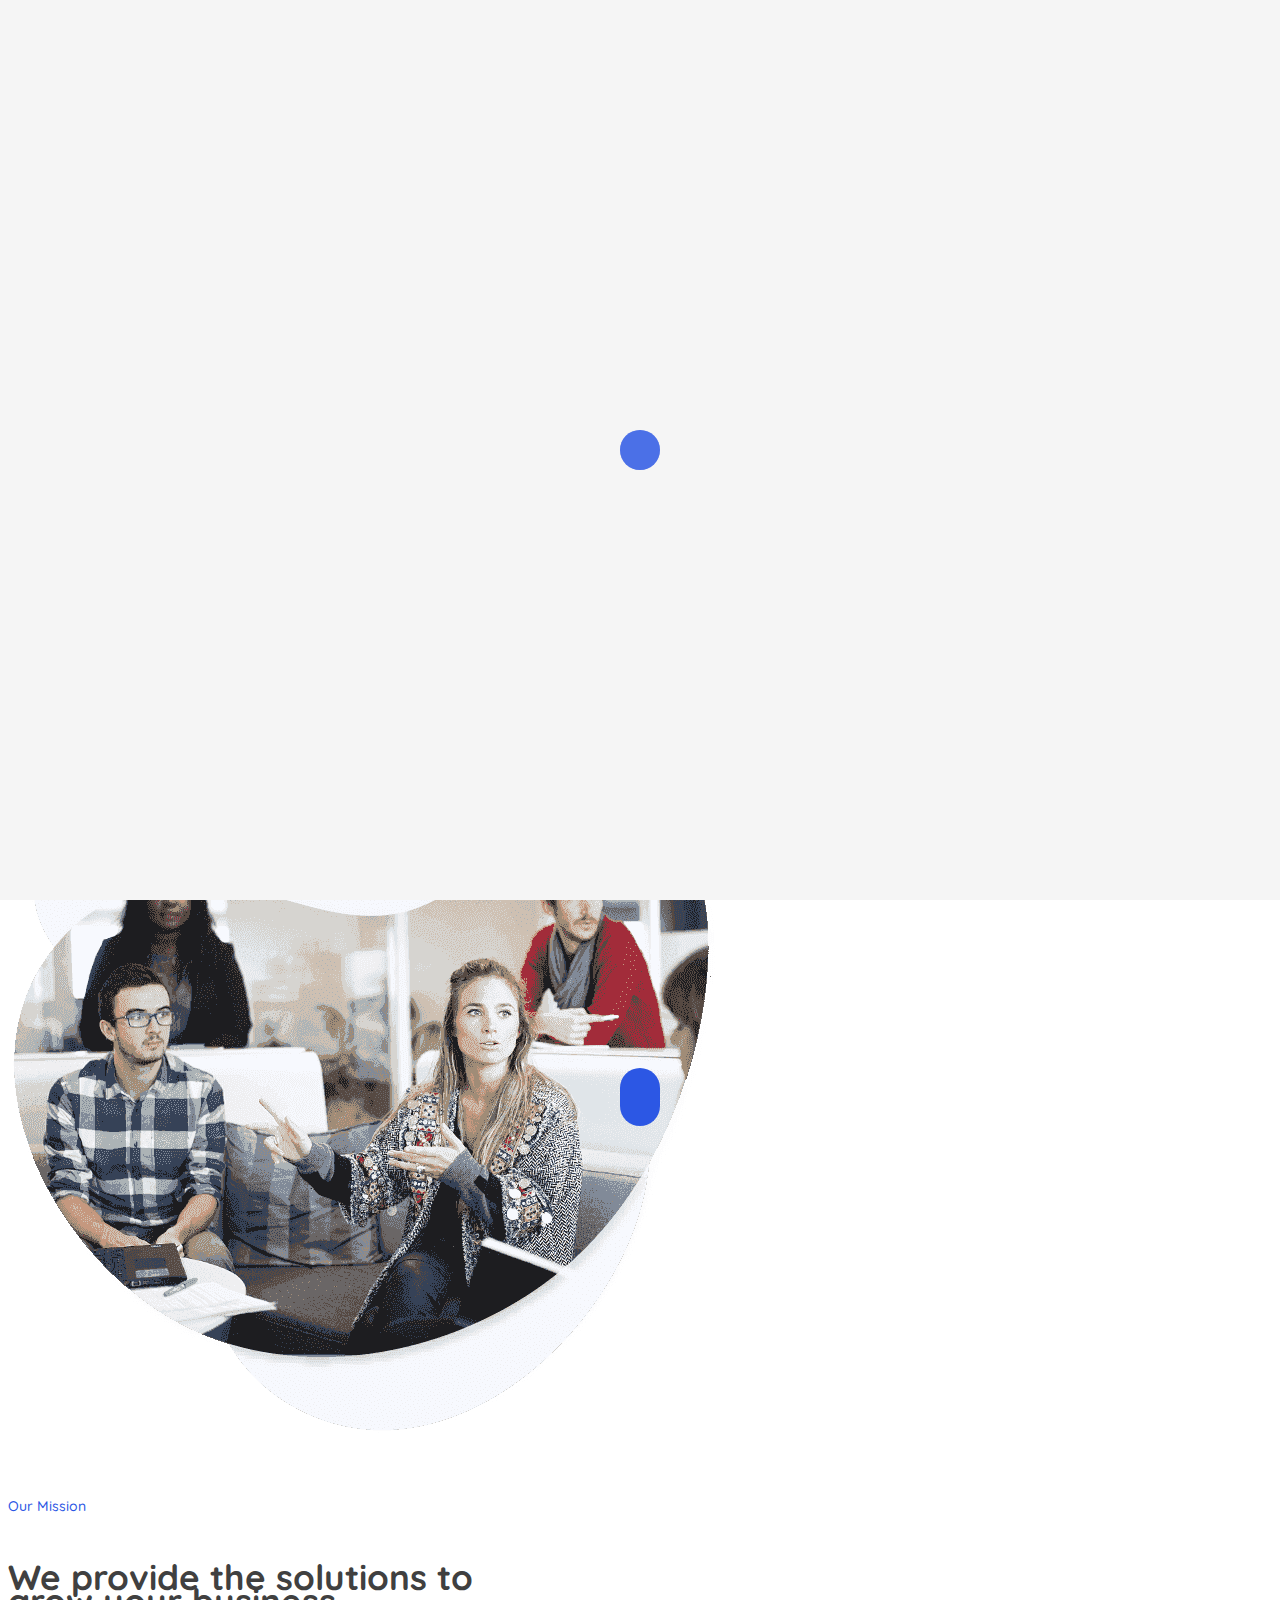
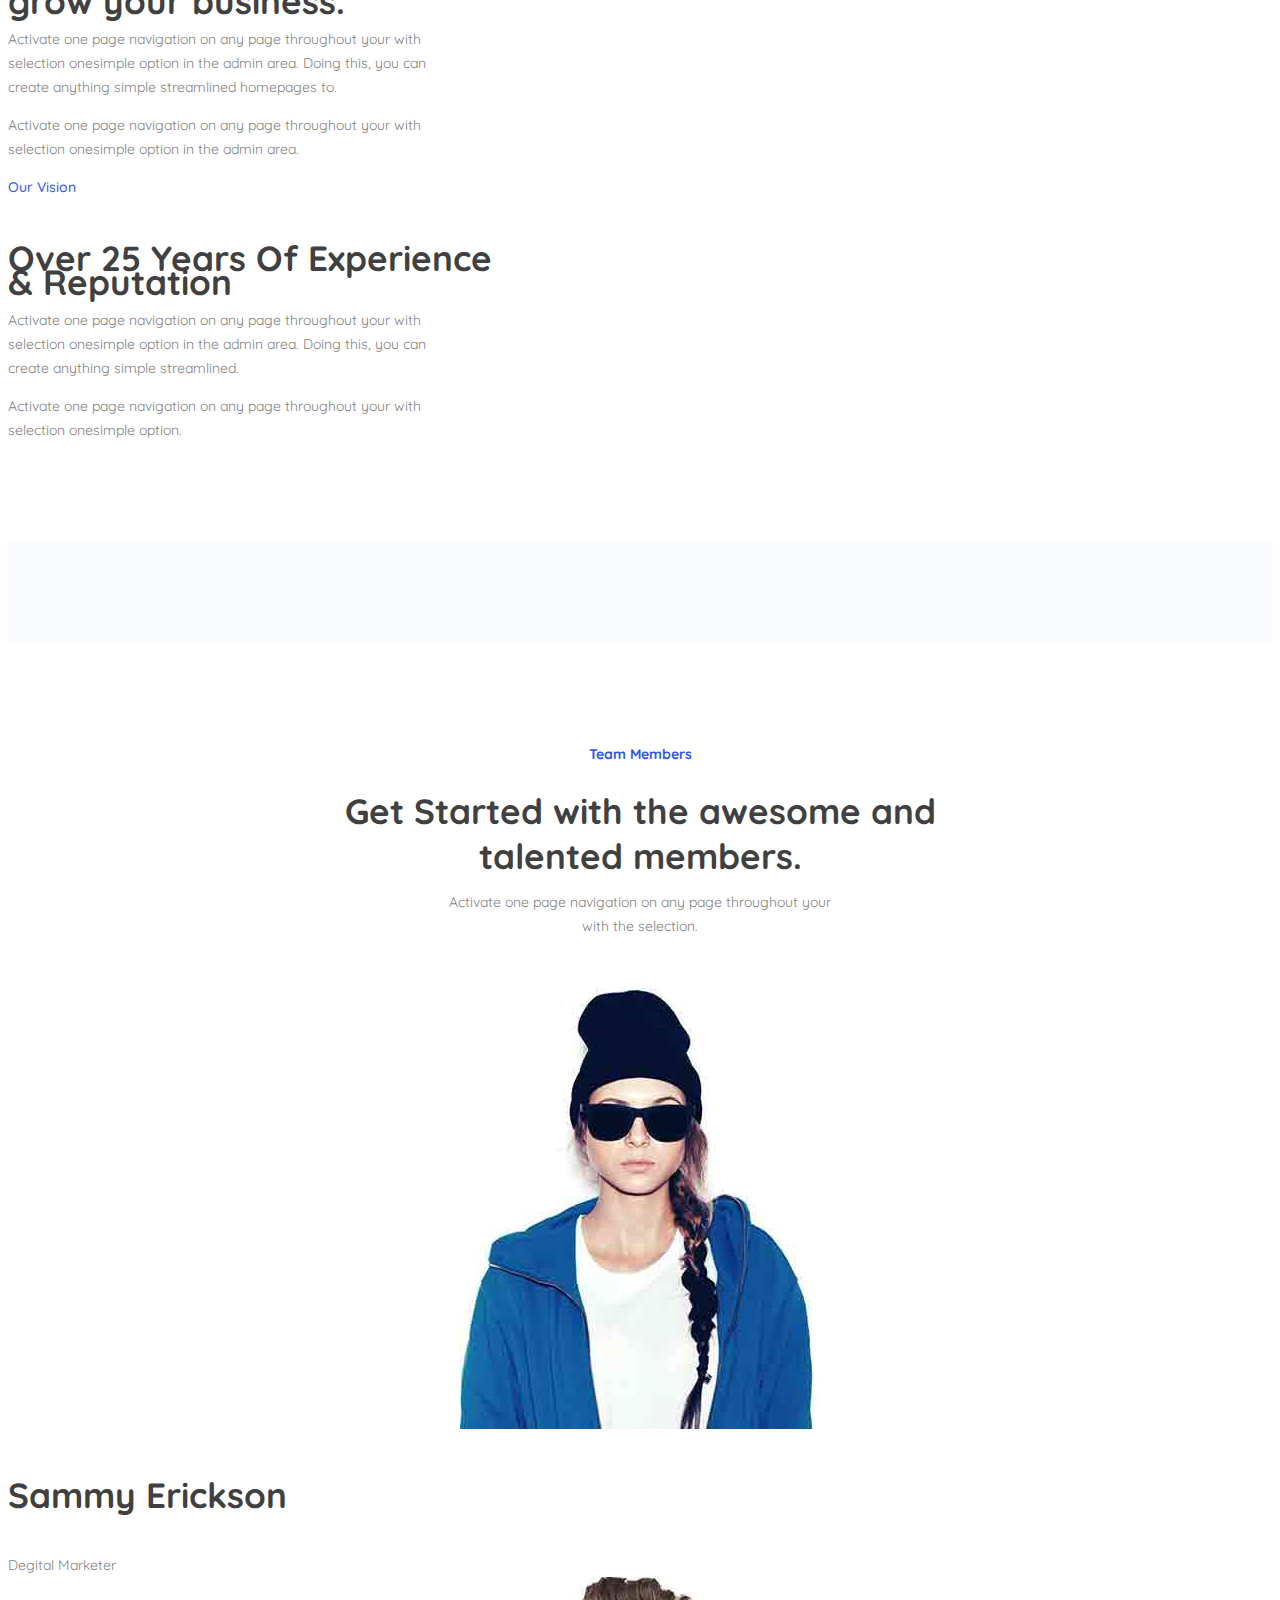
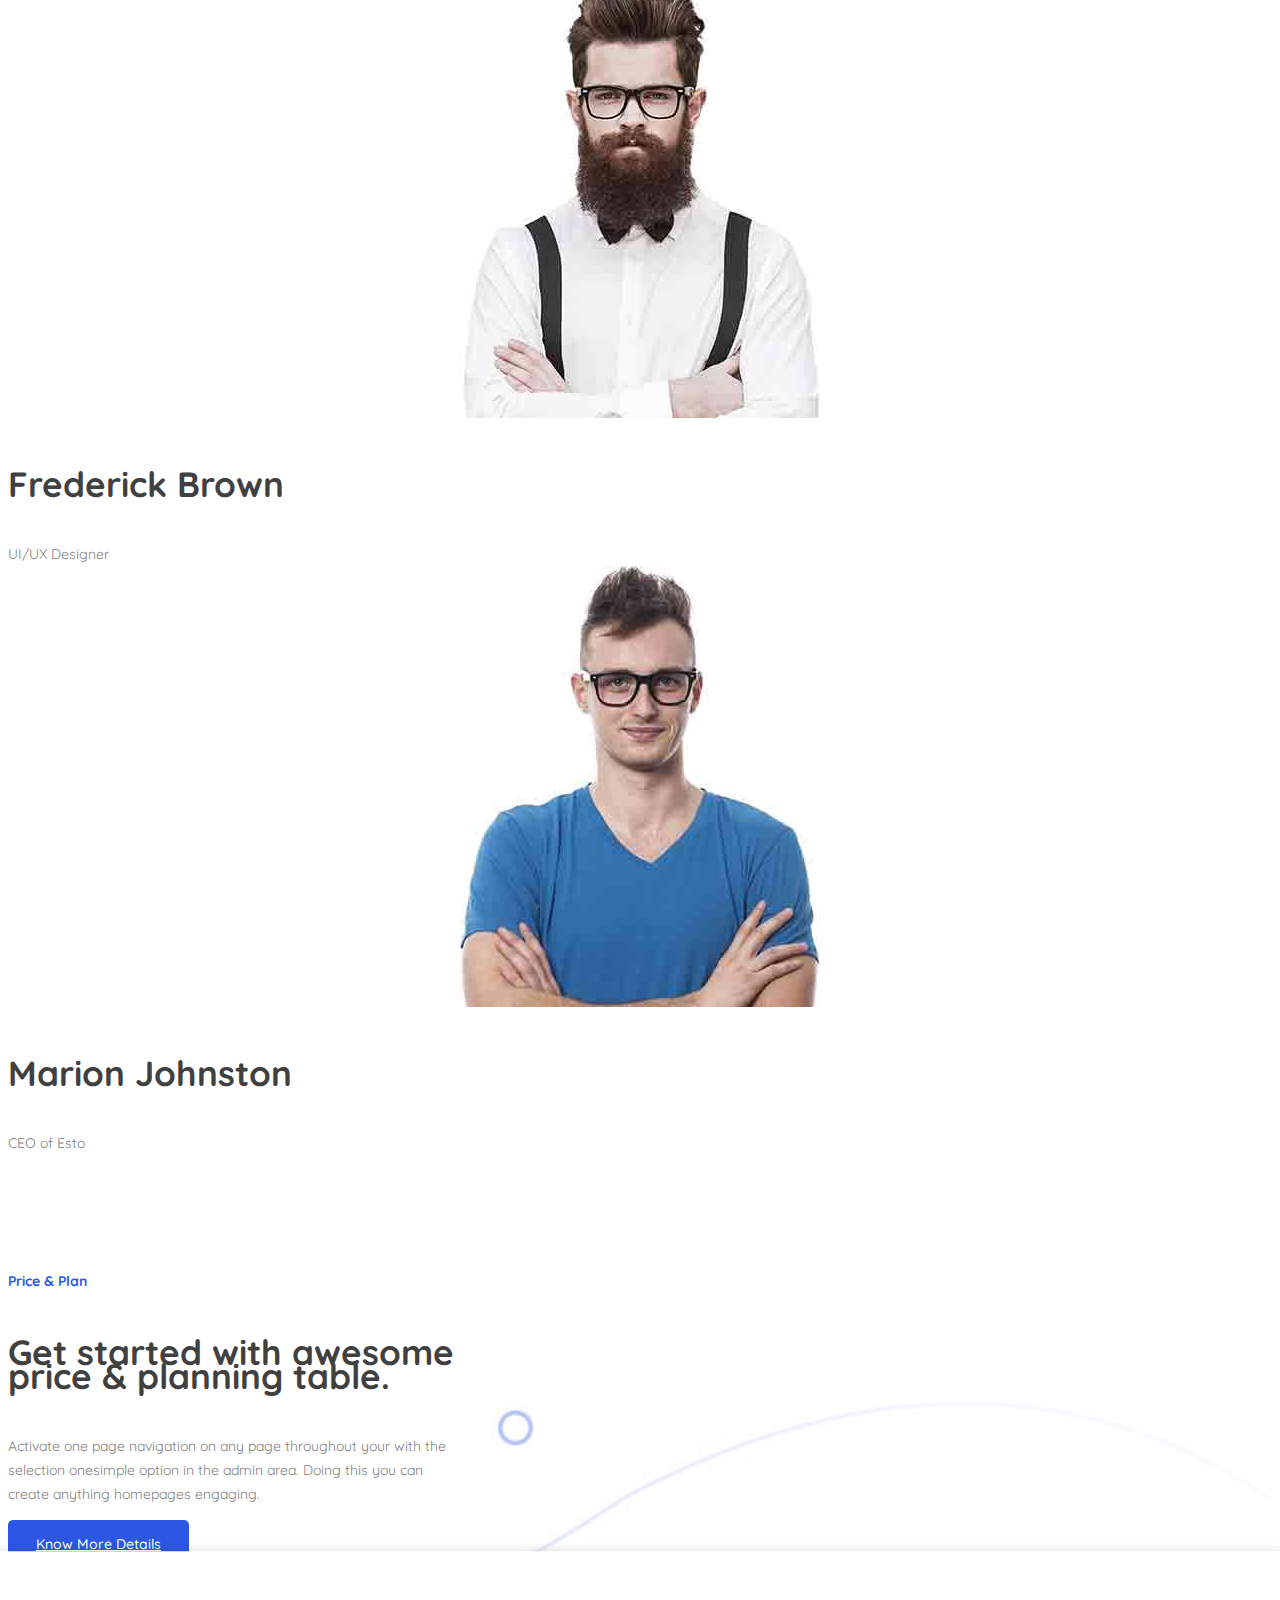
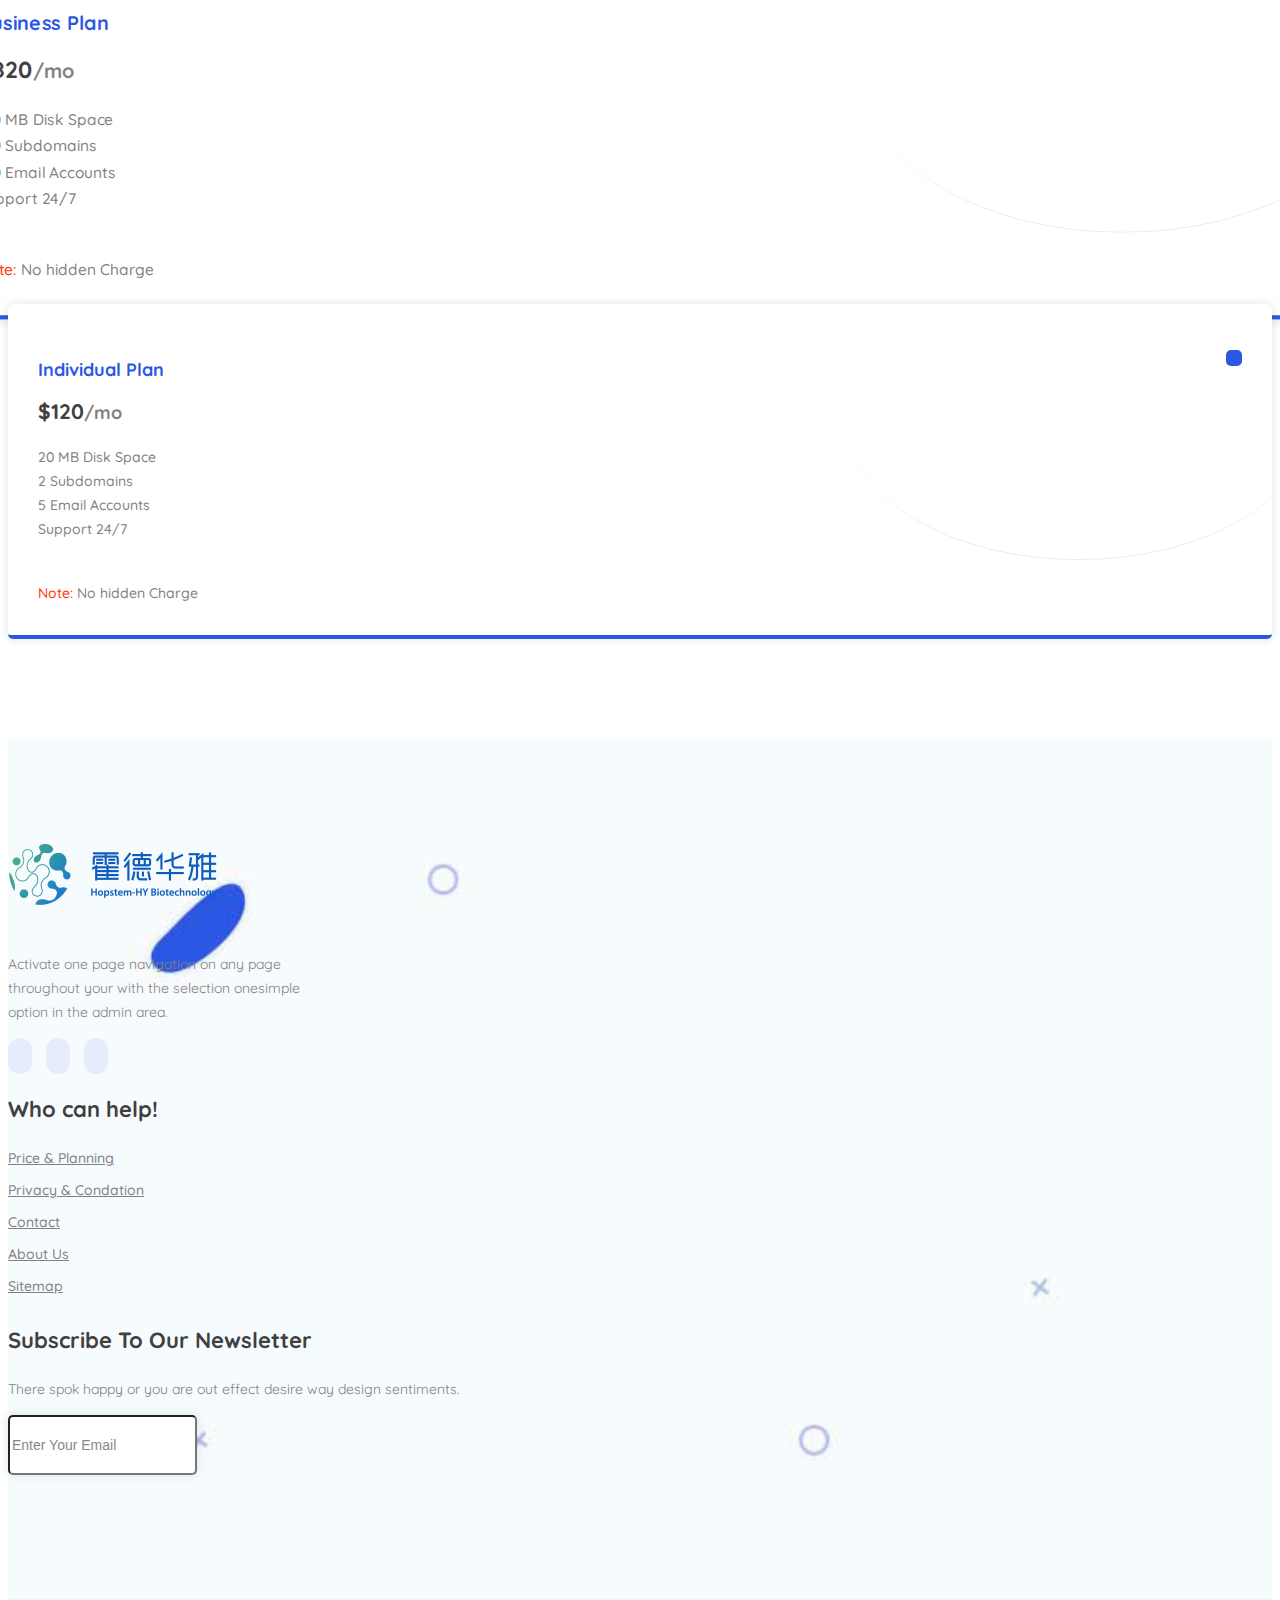
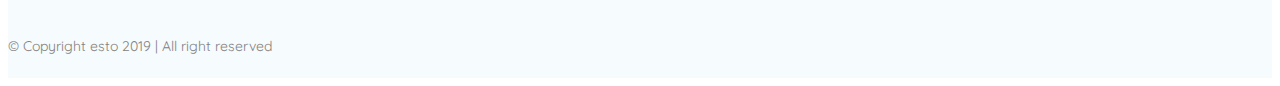
<file: about.html>
<!DOCTYPE html>
<html lang="en">
	<head>
		<meta charset="UTF-8" />
		<meta name="viewport" content="width=device-width, initial-scale=1.0" />
		<meta http-equiv="X-UA-Compatible" content="ie=edge" />
		<link rel="shortcut icon" type="image/x-icon" href="assets/img/favicon.png" />
		<title>Esto - Creative Agency HTML Template</title>
		<!-- google Font -->
		<link href="https://fonts.googleapis.com/css?family=Quicksand:400,500,700&display=swap" rel="stylesheet" />
		<!-- css styles -->
		<link rel="stylesheet" href="assets/css/owl.carousel.min.css" />
		<link rel="stylesheet" href="https://www.jq22.com/jquery/font-awesome.4.7.0.css">
		<link rel="stylesheet" href="assets/css/owl.theme.default.min.css" />
		<link rel="stylesheet" href="assets/css/featherlight.min.css" />
		<link rel="stylesheet" href="https://www.jq22.com/jquery/bootstrap-4.2.1.css">
		<link rel="stylesheet" href="assets/css/style.css" />
	</head>
	<body class="page">
		<!-- Preloader -->
		<div id="preloader">
			<div class="pre-container">
				<div class="spinner">
					<div class="double-bounce1"></div>
					<div class="double-bounce2"></div>
				</div>
			</div>
		</div>
		<!-- Start nav section -->
		<header class="nav-section" id="nav-section">
			<div class="container">
				<div class="row d-flex justify-content-center align-items-center">
					<div class="col-md-2 col-6">
						<a href="index.html" class="logo">
							<img src="assets/img/logo.png" alt="logo" />
						</a>
					</div>
					<div class="col-md-10 col-6 main-menu">
						<ul>
							<li><a href="index.html">Home</a></li>
							<li><a href="about.html">About</a></li>
							<li><a href="service.html">Service</a></li>
							<li><a href="portfolio.html">Portfolio</a></li>
							<li><a href="blog.html">Blog</a></li>
							<li><a href="contact.html">Contact Us</a></li>
							<li><a href="#" class="menu-btn">Get Started</a></li>
						</ul>
						<div class="mobile-menu-icon">
							<svg xmlns="http://www.w3.org/2000/svg" viewBox="0 0 24 24" width="24px" height="24px">
								<path d="M 2 5 L 2 7 L 22 7 L 22 5 L 2 5 z M 2 11 L 2 13 L 22 13 L 22 11 L 2 11 z M 2 17 L 2 19 L 22 19 L 22 17 L 2 17 z" />
							</svg>
						</div>
					</div>
				</div>
			</div>
		</header>
		<nav class="mobile-menu-wrap">
			<div class="close-btn">
				<svg xmlns="http://www.w3.org/2000/svg" viewBox="0 0 24 24" width="24px" height="24px">
					<path d="M 4.7070312 3.2929688 L 3.2929688 4.7070312 L 10.585938 12 L 3.2929688 19.292969 L 4.7070312 20.707031 L 12 13.414062 L 19.292969 20.707031 L 20.707031 19.292969 L 13.414062 12 L 20.707031 4.7070312 L 19.292969 3.2929688 L 12 10.585938 L 4.7070312 3.2929688 z" />
				</svg>
			</div>
			<div id="mobile-menu"></div>
		</nav>
		<!-- End nav section -->
		<!-- Start page-header section -->
		<section class="page-header-section">
			<div class="container">
				<div class="row d-flex align-items-center justify-content-center">
					<div class="col-md-6 text-center  title-wrap">
						<h1 class="page-title">About <span>Esto</span></h1>
						<ul class="page-nav">
							<li><a href="index.html">Home - </a></li>
							<li class="active">About</li>
						</ul>
					</div>
				</div>
			</div>
			<img class="bottom-curve" src="assets/img/page-header-bg-curve.png" alt="" />
		</section>
		<!-- End page-header section -->
		<!-- Start about-details section -->
		<section class="about-details-section section-gap">
			<div class="container">
				<div class="row d-flex justify-content-center">
					<div class="col-lg-8 col-md-10 section-title-wrap">
						<h1>
							Get connected and take control <br />
							of your
							<span>agency success.</span>
						</h1>
						<p>
							Easily activate one page navigation on any page throughout and
							your site with the selection of one simple.
						</p>
					</div>
				</div>
				<div class="row d-flex justify-content-center">
					<div class="col-md-6">
						<div class="video-thumb-wrap">
							<img src="assets/img/about-left-img.png" alt="" />
							<a href="http://www.youtube.com/embed/f0BzD1zCye0?rel=0&amp;autoplay=1" data-featherlight="iframe"
							 data-featherlight-iframe-width="640" data-featherlight-iframe-height="360" data-featherlight-iframe-frameborder="0"
							 data-featherlight-iframe-allow="autoplay; encrypted-media" data-featherlight-iframe-allowfullscreen="true"
							 class="play-btn">
								<i class="icofont-ui-play"></i>
							</a>
						</div>
					</div>
				</div>
				<div class="row bottom-wrap">
					<div class="col-md-6 bottom-wrap-left">
						<p class="title">Our Mission</p>
						<h4>
							We provide the solutions to <br />
							grow your business.
						</h4>
						<p>
							Activate one page navigation on any page throughout your with
							selection onesimple option in the admin area. Doing this, you can
							create anything simple streamlined homepages to.
						</p>
						<p>
							Activate one page navigation on any page throughout your with
							selection onesimple option in the admin area.
						</p>
					</div>
					<div class="col-md-6 bottom-wrap-right">
						<p class="title">Our Vision</p>
						<h4>
							Over 25 Years Of Experience <br />
							& Reputation
						</h4>
						<p>
							Activate one page navigation on any page throughout your with
							selection onesimple option in the admin area. Doing this, you can
							create anything simple streamlined.
						</p>
						<p>
							Activate one page navigation on any page throughout your with
							selection onesimple option.
						</p>
					</div>
				</div>
			</div>
		</section>
		<!-- End about-details section -->
		<!-- Start brand-logo section -->
		<section class="brand-logo-section">
			<div class="container">
				<div class="row">
					<div class="brand-logo-carousel owl-carousel owl-theme">
						<div class="single-brand-logo">
							<a href="#"><img class="mx-auto" src="assets/img/brand-logo1.png" alt="" /></a>
						</div>
						<div class="single-brand-logo">
							<a href="#"><img class="mx-auto" src="assets/img/brand-logo2.png" alt="" /></a>
						</div>
						<div class="single-brand-logo">
							<a href="#"><img class="mx-auto" src="assets/img/brand-logo3.png" alt="" /></a>
						</div>
						<div class="single-brand-logo">
							<a href="#"><img class="mx-auto" src="assets/img/brand-logo4.png" alt="" /></a>
						</div>
						<div class="single-brand-logo">
							<a href="#"><img class="mx-auto" src="assets/img/brand-logo5.png" alt="" /></a>
						</div>
					</div>
				</div>
			</div>
		</section>
		<!-- End brand-logo section -->
		<!-- Start team section -->
		<section class="team-section ">
			<div class="container">
				<div class="row d-flex justify-content-center">
					<div class="col-lg-8 col-md-10 section-title-wrap">
						<p class="title">Team Members</p>
						<h1>
							Get Started with the awesome and <br />
							talented members.
						</h1>
						<p>
							Activate one page navigation on any page throughout your with the
							selection.
						</p>
					</div>
				</div>
				<div class="row">
					<div class="col-md-4 single-team">
						<div class="team-thumb">
							<ul>
								<li>
									<a href="#"><i class="fa fa-facebook-square" aria-hidden="true"></i></a>
								</li>
								<li>
									<a href="#"><i class="fa fa-paypal" aria-hidden="true"></i></a>
								</li>
								<li>
									<a href="#"><i class="fa fa-vimeo-square" aria-hidden="true"></i></a>
								</li>
							</ul>
							<img src="assets/img/tm1.jpg" alt="" />
						</div>
						<div class="details text-center">
							<h4>Sammy Erickson</h4>
							<p>Degital Marketer</p>
						</div>
					</div>
					<div class="col-md-4 single-team">
						<div class="team-thumb">
							<ul>
								<li>
									<a href="#"><i class="fa fa-facebook-square" aria-hidden="true"></i></a>
								</li>
								<li>
									<a href="#"><i class="fa fa-paypal" aria-hidden="true"></i></a>
								</li>
								<li>
									<a href="#"><i class="fa fa-vimeo-square" aria-hidden="true"></i></a>
								</li>
							</ul>
							<img src="assets/img/tm2.jpg" alt="" />
						</div>
						<div class="details text-center">
							<h4>Frederick Brown</h4>
							<p>UI/UX Designer</p>
						</div>
					</div>
					<div class="col-md-4 single-team">
						<div class="team-thumb">
							<ul>
								<li>
									<a href="#"><i class="fa fa-facebook-square" aria-hidden="true"></i></a>
								</li>
								<li>
									<a href="#"><i class="fa fa-paypal" aria-hidden="true"></i></a>
								</li>
								<li>
									<a href="#"><i class="fa fa-vimeo-square" aria-hidden="true"></i></a>
								</li>
							</ul>
							<img src="assets/img/tm3.jpg" alt="" />
						</div>
						<div class="details text-center">
							<h4>Marion Johnston</h4>
							<p>CEO of Esto</p>
						</div>
					</div>
				</div>
			</div>
		</section>
		<!-- End team section -->
		<!-- Start price section -->
		<section class="price-section section-gap">
			<div class="container">
				<div class="row d-flex align-items-center">
					<div class="col-lg-6 price-left">
						<p class="title">Price & Plan</p>
						<h4>Get started with awesome <br />price & planning table.</h4>
						<p>
							Activate one page navigation on any page throughout your with the
							selection onesimple option in the admin area. Doing this you can
							create anything homepages engaging.
						</p>
						<a href="#" class="btn-style">Know More Details</a>
					</div>
					<div class="col-lg-6 price-right">
						<div class="row price-wrap">
							<div class="col-md-6">
								<div class="single-plan buiness-plan">
									<div class="title">
										<h4>Business Plan</h4>
										<i class="fa fa-plus" aria-hidden="true"></i>
									</div>
									<h2>$820<span>/mo</span></h2>
									<ul>
										<li>150 MB Disk Space</li>
										<li>100 Subdomains</li>
										<li>100 Email Accounts</li>
										<li>Support 24/7</li>
									</ul>
									<p><span>Note: </span>No hidden Charge</p>
									<span class="plan-border"></span>
								</div>
							</div>
							<div class="col-md-6">
								<div class="single-plan">
									<div class="title">
										<h4>Individual Plan</h4>
										<i class="fa fa-plus" aria-hidden="true"></i>
									</div>
									<h2>$120<span>/mo</span></h2>
									<ul>
										<li>20 MB Disk Space</li>
										<li>2 Subdomains</li>
										<li>5 Email Accounts</li>
										<li>Support 24/7</li>
									</ul>
									<p><span>Note: </span>No hidden Charge</p>
									<span class="plan-border"></span>
								</div>
							</div>
						</div>
					</div>
				</div>
			</div>
		</section>
		<!-- End price section -->
		<!-- Start footer section -->
		<footer class="footer-section">
			<div class="container">
				<div class="row footer-widget-wrap">
					<div class="col-md-4 footer-widget-col footer-left">
						<a href="#">
							<img src="assets/img/logo.png" alt="" />
						</a>
						<p>
							Activate one page navigation on any page throughout your with the
							selection onesimple option in the admin area.
						</p>
						<ul class="social-links">
							<li>
								<a href="#"><i class="fa fa-facebook-square" aria-hidden="true"></i></a>
							</li>
							<li>
								<a href="#"><i class="fa fa-chrome" aria-hidden="true"></i></a>
							</li>
							<li>
								<a href="#"><i class="fa fa-envira" aria-hidden="true"></i></a>
							</li>
						</ul>
					</div>
					<div class="col-md-3 footer-widget-col footer-bottom">
						<h4 class="widget-title">Who can help!</h4>
						<ul>
							<li><a href="#">Price & Planning</a></li>
							<li><a href="#">Privacy & Condation</a></li>
							<li><a href="#">Contact</a></li>
							<li><a href="#">About Us</a></li>
							<li><a href="#">Sitemap</a></li>
						</ul>
					</div>
					<div class="col-md-4 footer-widget-col footer-right">
						<h4 class="widget-title">Subscribe To Our Newsletter</h4>
						<p>
							There spok happy or you are out effect desire way design
							sentiments.
						</p>
						<form class="input-group subscribe-wrap">
							<input class="form-control" placeholder="Enter Your Email" type="text" required />
							<div class="input-group-append">
								<button class="form-btn-style" type="submit">
									<i class="icofont-paper-plane"></i>
								</button>
							</div>
						</form>
					</div>
				</div>
				<p class="copyright-txt text-center">
					&copy; Copyright esto 2019 | All right reserved
				</p>
			</div>
		</footer>
		<!-- End footer section -->
		<!-- Scroll Top -->
		<div class="scroll-top">
			<i class="icofont-rounded-up"></i>
		</div>
		<script src="https://www.jq22.com/jquery/jquery-1.10.2.js"></script>
		<script src="assets/js/popper.min.js"></script>
		<script src="assets/js/bootstrap.min.js"></script>
		<script src="assets/js/owl.carousel.min.js"></script>
		<script src="assets/js/featherlight.min.js"></script>
		<script src="assets/js/main.js"></script>
	</body>
</html>
</file>
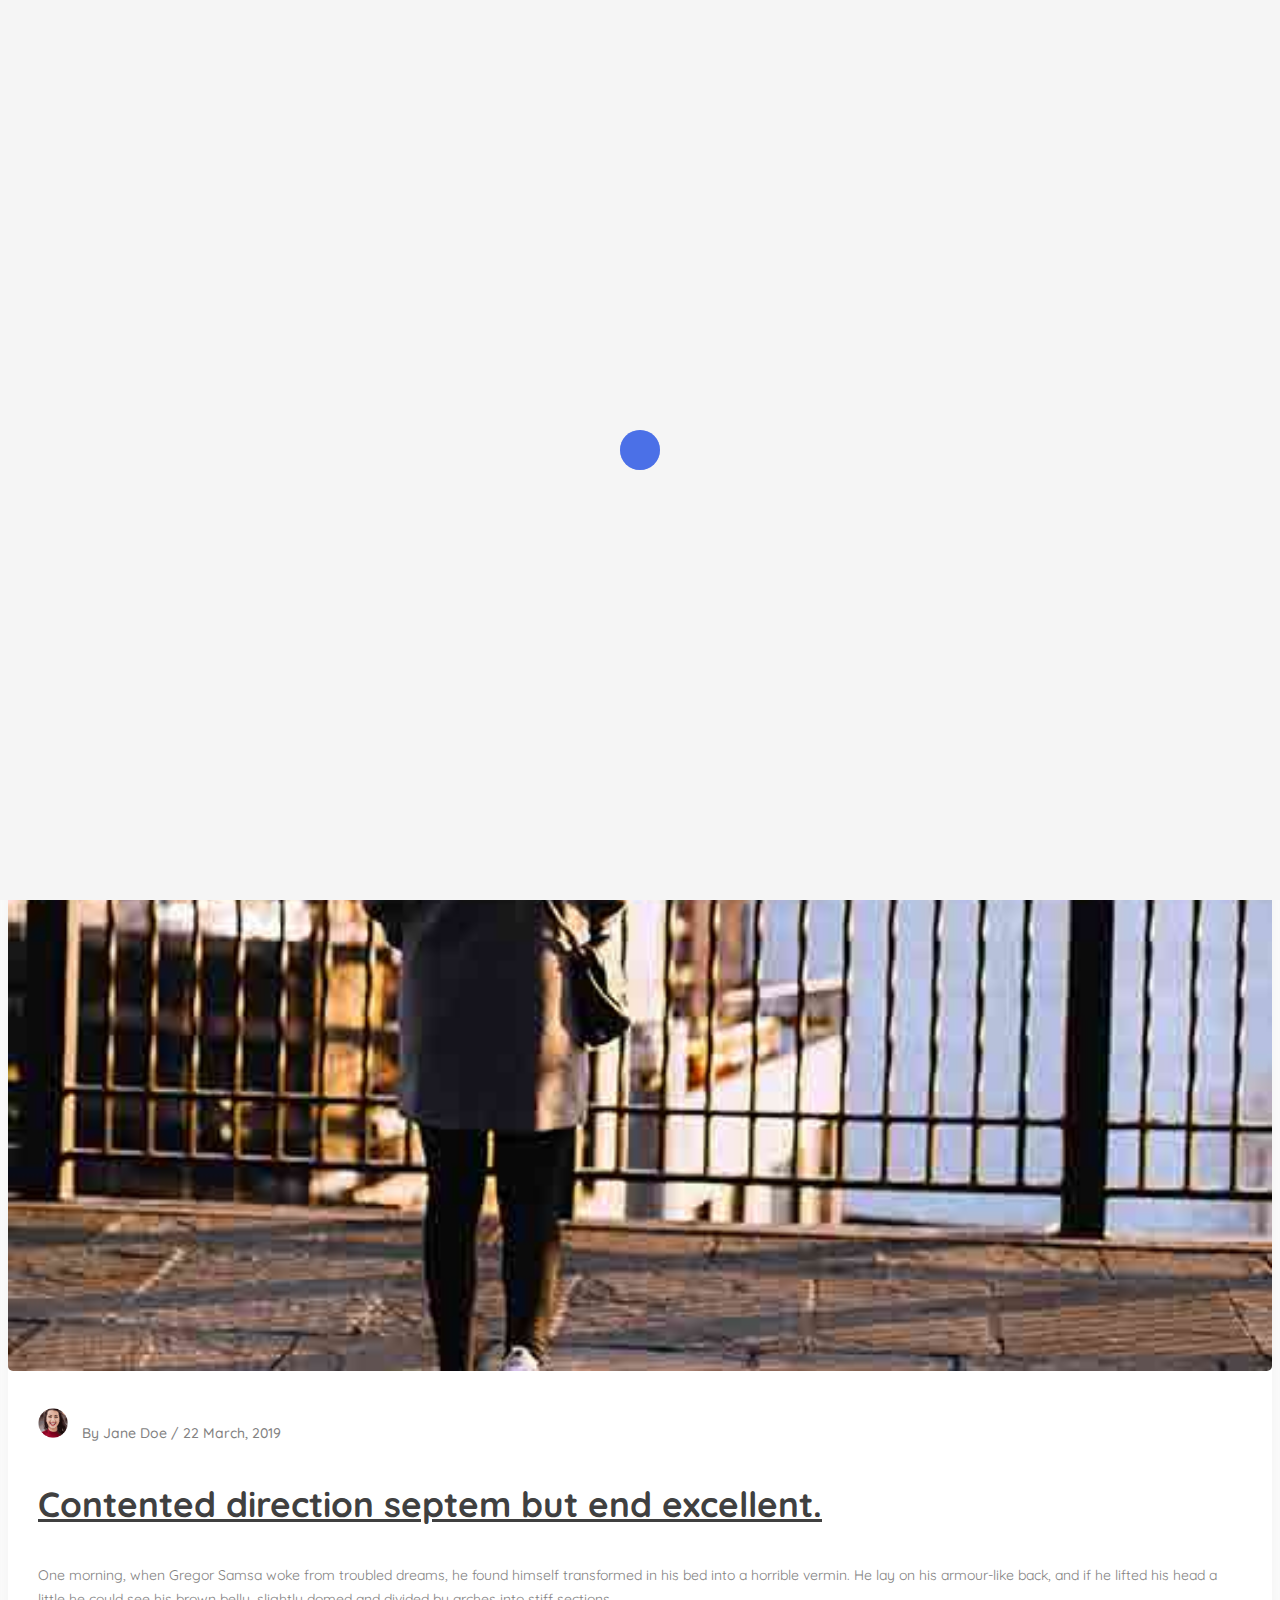
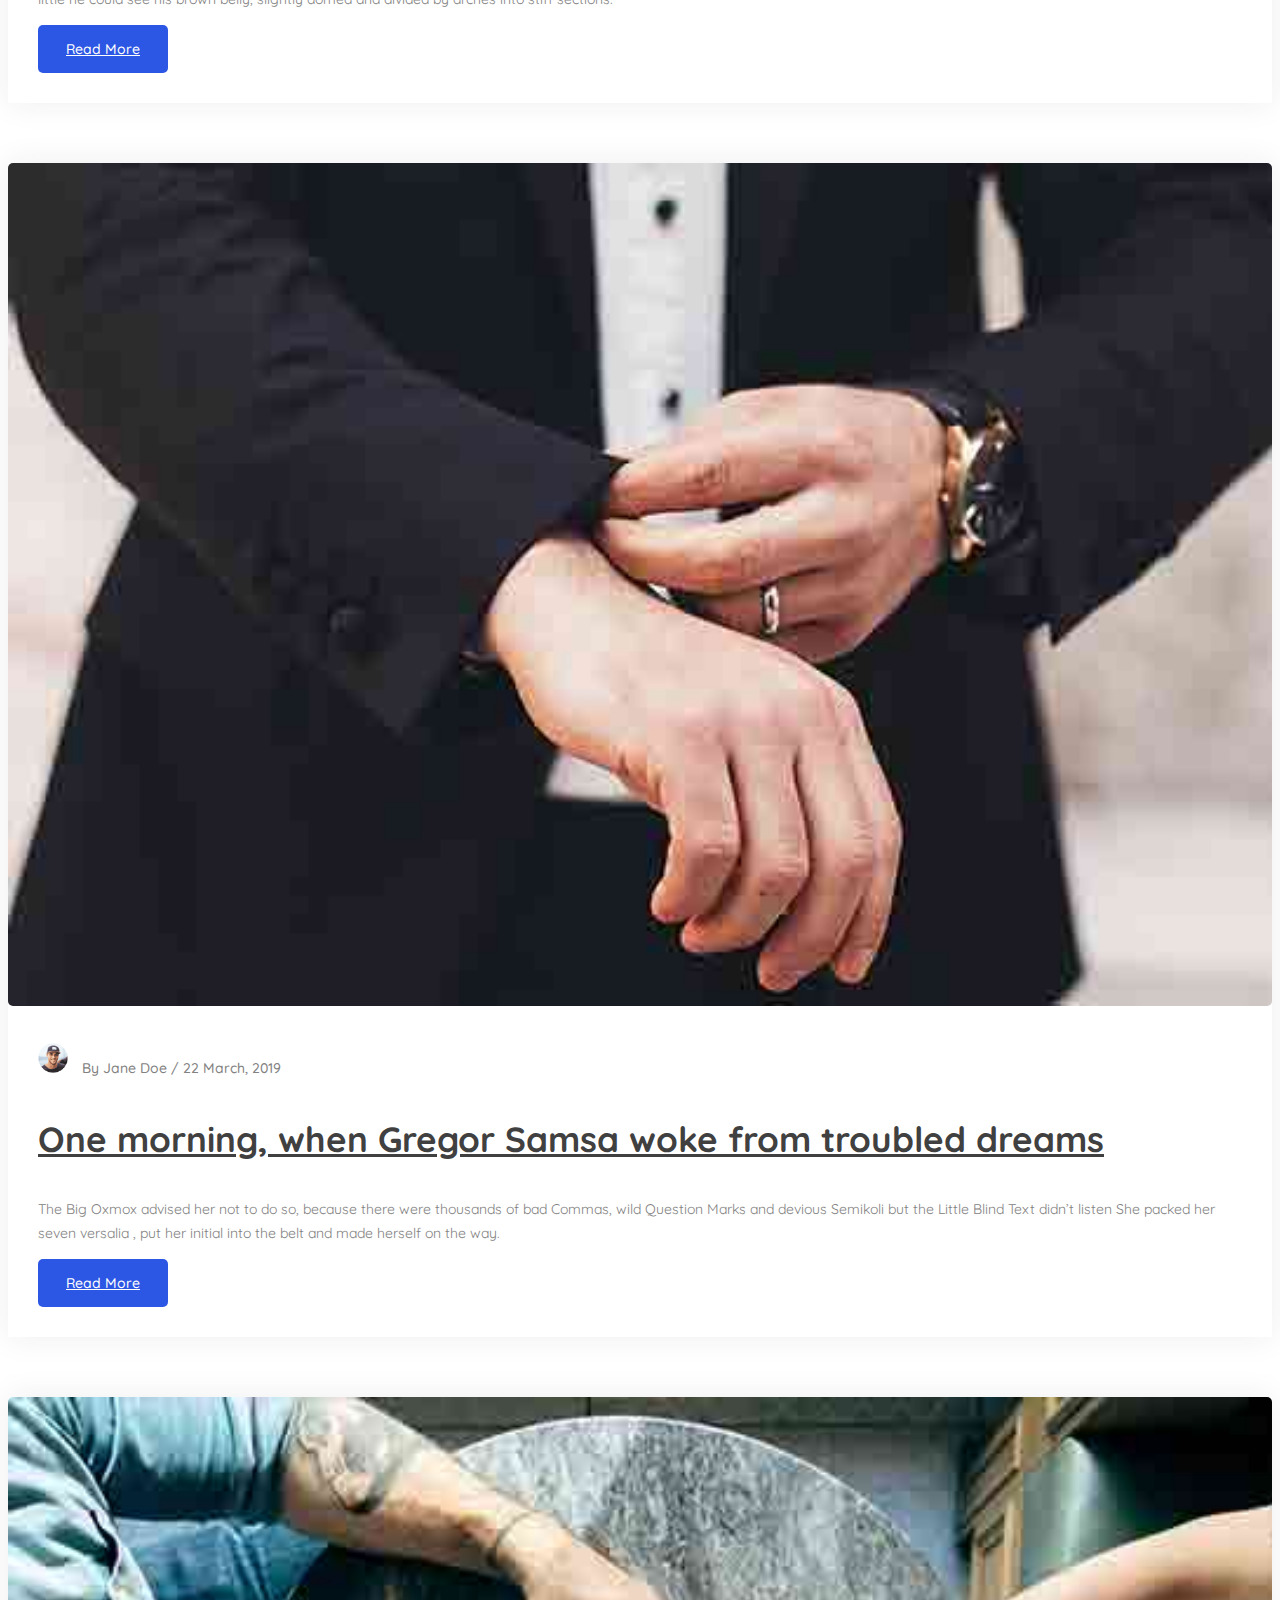
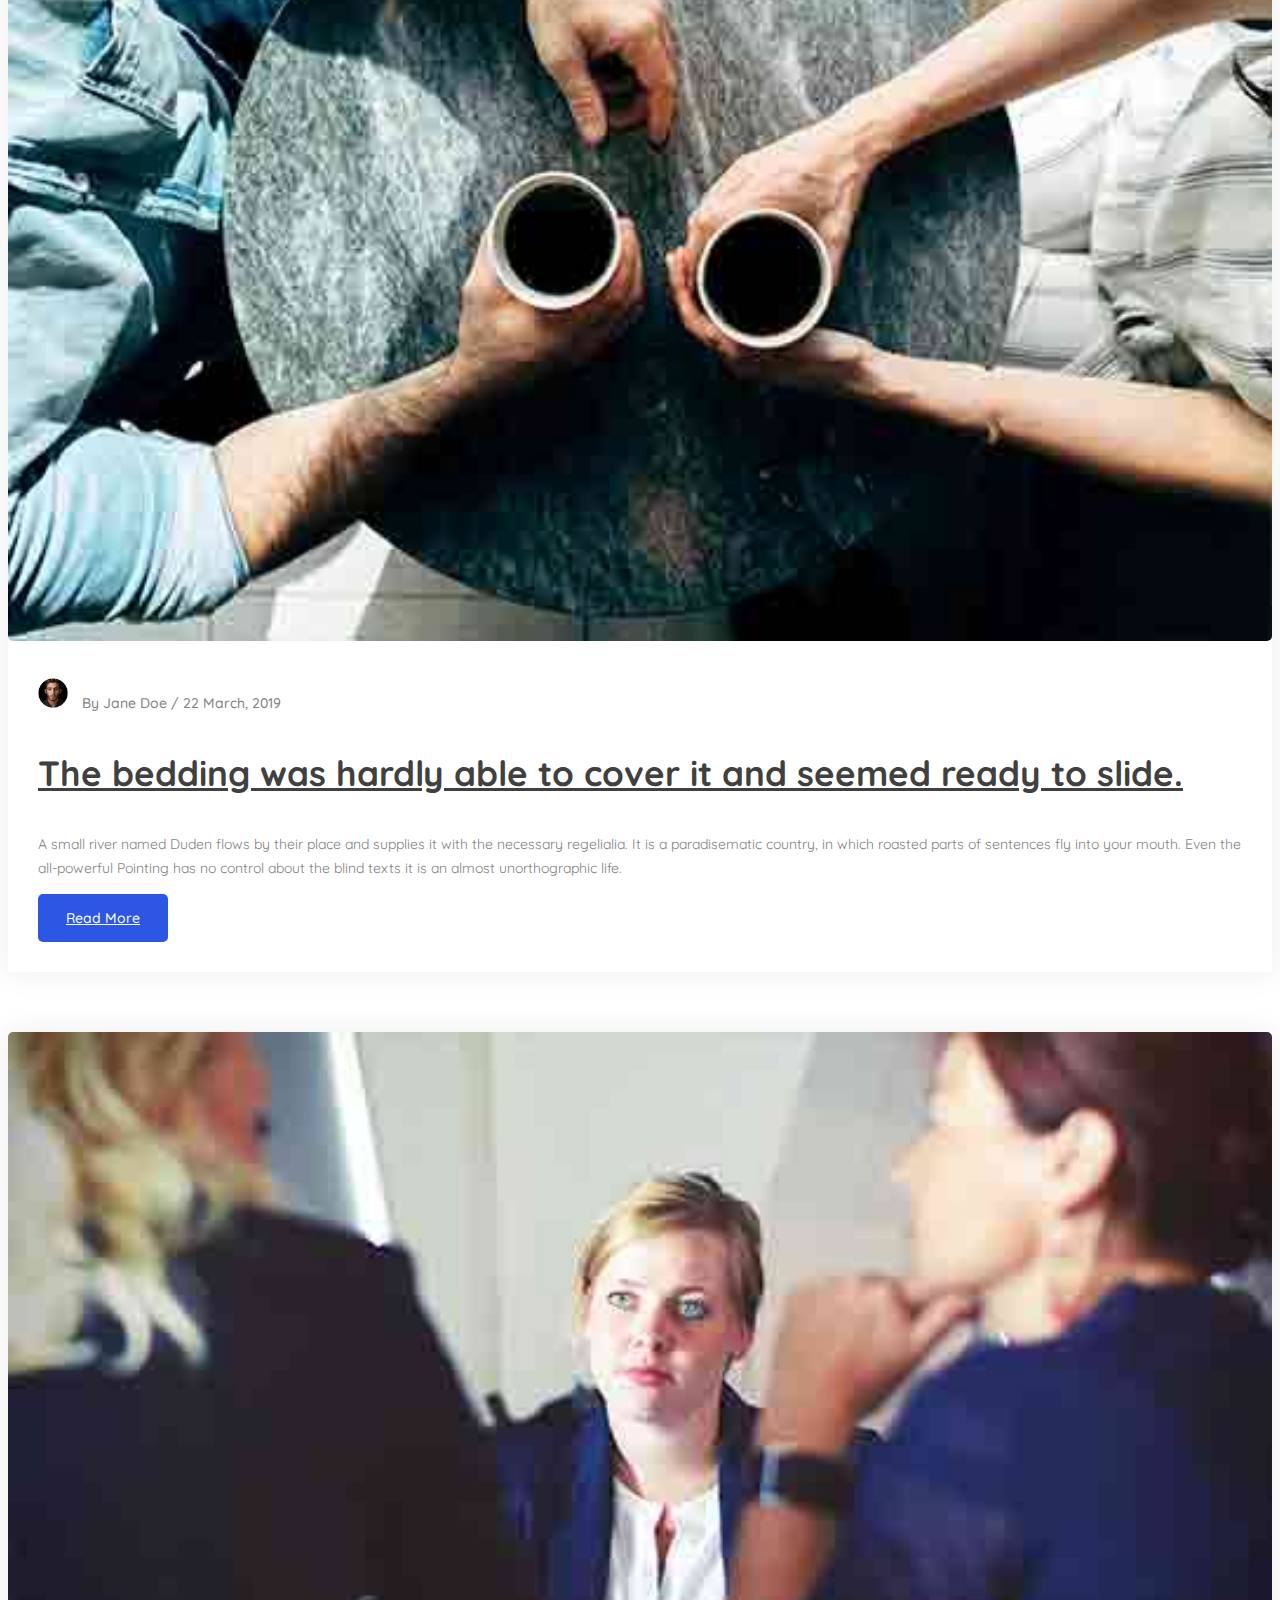
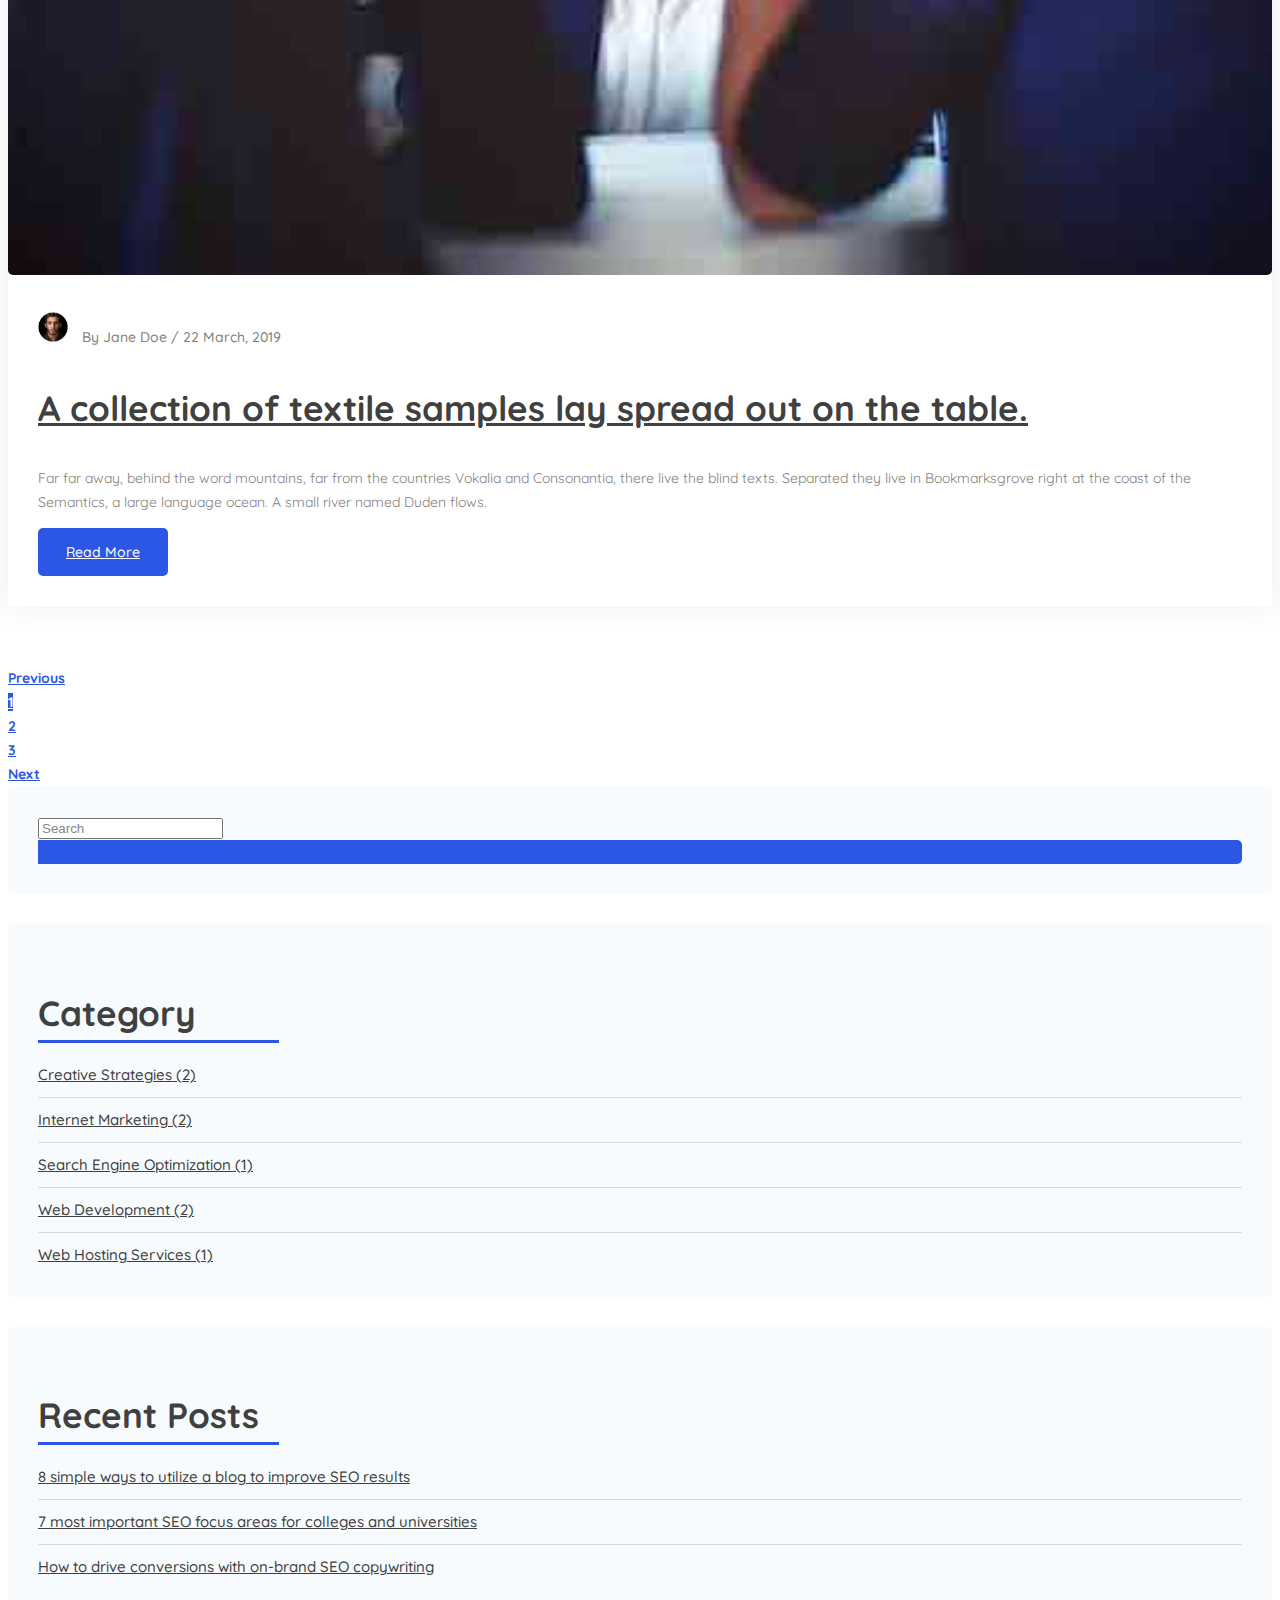
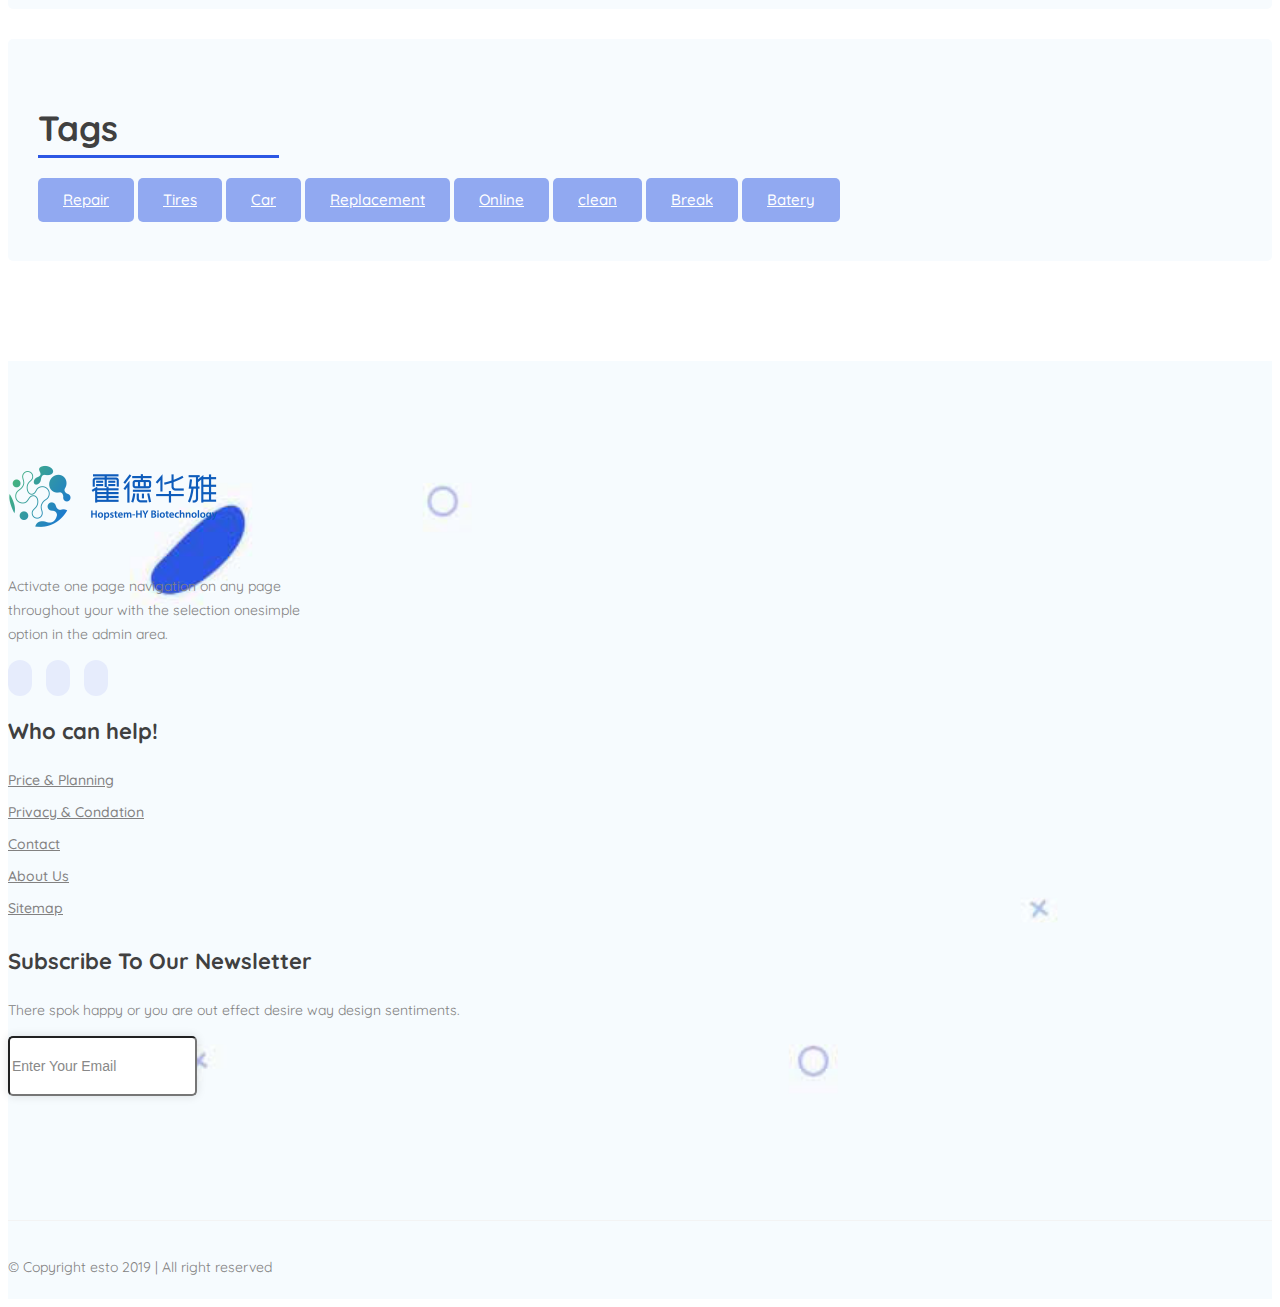
<file: blog.html>
<!DOCTYPE html>
<html lang="en">
  <head>
    <meta charset="UTF-8" />
    <meta name="viewport" content="width=device-width, initial-scale=1.0" />
    <meta http-equiv="X-UA-Compatible" content="ie=edge" />
    <link
      rel="shortcut icon"
      type="image/x-icon"
      href="assets/img/favicon.png"
    />
    <title>Esto - Creative Agency HTML Template</title>
    <!-- google Font -->
    <link
      href="https://fonts.googleapis.com/css?family=Quicksand:400,500,700&display=swap"
      rel="stylesheet"
    />
    <!-- css styles -->
    <link rel="stylesheet" href="assets/css/owl.carousel.min.css" />
    <link rel="stylesheet" href="https://www.jq22.com/jquery/font-awesome.4.7.0.css">
    <link rel="stylesheet" href="assets/css/owl.theme.default.min.css" />
    <link rel="stylesheet" href="assets/css/featherlight.min.css" />
    <link rel="stylesheet" href="https://www.jq22.com/jquery/bootstrap-4.2.1.css">
    <link rel="stylesheet" href="assets/css/style.css" />
  </head>
  <body class="page">
    <!-- Preloader -->
    <div id="preloader">
      <div class="pre-container">
        <div class="spinner">
          <div class="double-bounce1"></div>
          <div class="double-bounce2"></div>
        </div>
      </div>
    </div>
    <!-- Start nav section -->
    <header class="nav-section" id="nav-section">
      <div class="container">
        <div class="row d-flex justify-content-center align-items-center">
          <div class="col-md-2 col-6">
            <a href="index.html" class="logo">
              <img src="assets/img/logo.png" alt="logo" />
            </a>
          </div>
          <div class="col-md-10 col-6 main-menu">
            <ul>
              <li><a href="index.html">Home</a></li>
              <li><a href="about.html">About</a></li>
              <li><a href="service.html">Service</a></li>
              <li><a href="portfolio.html">Portfolio</a></li>
              <li><a href="blog.html">Blog</a></li>
              <li><a href="contact.html">Contact Us</a></li>
              <li><a href="#" class="menu-btn">Get Started</a></li>
            </ul>
            <div class="mobile-menu-icon">
              <svg
                xmlns="http://www.w3.org/2000/svg"
                viewBox="0 0 24 24"
                width="24px"
                height="24px"
              >
                <path
                  d="M 2 5 L 2 7 L 22 7 L 22 5 L 2 5 z M 2 11 L 2 13 L 22 13 L 22 11 L 2 11 z M 2 17 L 2 19 L 22 19 L 22 17 L 2 17 z"
                />
              </svg>
            </div>
          </div>
        </div>
      </div>
    </header>
    <nav class="mobile-menu-wrap">
      <div class="close-btn">
        <svg
          xmlns="http://www.w3.org/2000/svg"
          viewBox="0 0 24 24"
          width="24px"
          height="24px"
        >
          <path
            d="M 4.7070312 3.2929688 L 3.2929688 4.7070312 L 10.585938 12 L 3.2929688 19.292969 L 4.7070312 20.707031 L 12 13.414062 L 19.292969 20.707031 L 20.707031 19.292969 L 13.414062 12 L 20.707031 4.7070312 L 19.292969 3.2929688 L 12 10.585938 L 4.7070312 3.2929688 z"
          />
        </svg>
      </div>
      <div id="mobile-menu"></div>
    </nav>
    <!-- End nav section -->
    <!-- Start page-header section -->
    <section class="page-header-section">
      <div class="container">
        <div class="row d-flex align-items-center justify-content-center">
          <div class="col-md-6 text-center title-wrap">
            <h1 class="page-title">Blog Posts</h1>
            <ul class="page-nav">
              <li><a href="index.html">Home - </a></li>
              <li class="active">Blog</li>
            </ul>
          </div>
        </div>
      </div>
      <img
        class="bottom-curve"
        src="assets/img/page-header-bg-curve.png"
        alt=""
      />
    </section>
    <!-- End page-header section -->
    <!-- Start blog-posts section -->
    <section class="blog-posts-section section-gap">
      <div class="container">
        <div class="row">
          <div class="col-lg-8 col-md-12 posts-wrap">
            <div class="single-posts">
              <div class="blog-thumb">
                <a href="single-blog.html"
                  ><img class="img-fluid" src="assets/img/n4.jpg" alt=""
                /></a>
              </div>
              <div class="blog-details">
                <ul class="meta">
                  <li><img src="assets/img/ava1.png" alt="" /> By Jane Doe</li>
                  <li>22 March, 2019</li>
                </ul>
                <h4>
                  <a href="single-blog.html"
                    >Contented direction septem but end excellent.</a
                  >
                </h4>
                <p>
                  One morning, when Gregor Samsa woke from troubled dreams, he
                  found himself transformed in his bed into a horrible vermin.
                  He lay on his armour-like back, and if he lifted his head a
                  little he could see his brown belly, slightly domed and
                  divided by arches into stiff sections.
                </p>
                <a class="btn-style" href="single-blog.html">Read More</a>
              </div>
            </div>
            <div class="single-posts">
              <div class="blog-thumb">
                <a href="single-blog.html"
                  ><img class="img-fluid" src="assets/img/n5.jpg" alt=""
                /></a>
              </div>
              <div class="blog-details">
                <ul class="meta">
                  <li><img src="assets/img/ava3.png" alt="" /> By Jane Doe</li>
                  <li>22 March, 2019</li>
                </ul>
                <h4>
                  <a href="single-blog.html"
                    >One morning, when Gregor Samsa woke from troubled dreams</a
                  >
                </h4>
                <p>
                  The Big Oxmox advised her not to do so, because there were
                  thousands of bad Commas, wild Question Marks and devious
                  Semikoli but the Little Blind Text didn’t listen She packed
                  her seven versalia , put her initial into the belt and made
                  herself on the way.
                </p>
                <a class="btn-style" href="single-blog.html">Read More</a>
              </div>
            </div>
            <div class="single-posts">
              <div class="blog-thumb">
                <a href="single-blog.html"
                  ><img class="img-fluid" src="assets/img/n6.jpg" alt=""
                /></a>
              </div>
              <div class="blog-details">
                <ul class="meta">
                  <li><img src="assets/img/ava2.png" alt="" /> By Jane Doe</li>
                  <li>22 March, 2019</li>
                </ul>
                <h4>
                  <a href="single-blog.html"
                    >The bedding was hardly able to cover it and seemed ready to
                    slide.</a
                  >
                </h4>
                <p>
                  A small river named Duden flows by their place and supplies it
                  with the necessary regelialia. It is a paradisematic country,
                  in which roasted parts of sentences fly into your mouth. Even
                  the all-powerful Pointing has no control about the blind texts
                  it is an almost unorthographic life.
                </p>
                <a class="btn-style" href="single-blog.html">Read More</a>
              </div>
            </div>
            <div class="single-posts">
              <div class="blog-thumb">
                <a href="single-blog.html"
                  ><img class="img-fluid" src="assets/img/n7.jpg" alt=""
                /></a>
              </div>
              <div class="blog-details">
                <ul class="meta">
                  <li><img src="assets/img/ava2.png" alt="" /> By Jane Doe</li>
                  <li>22 March, 2019</li>
                </ul>
                <h4>
                  <a href="single-blog.html"
                    >A collection of textile samples lay spread out on the
                    table.</a
                  >
                </h4>
                <p>
                  Far far away, behind the word mountains, far from the
                  countries Vokalia and Consonantia, there live the blind texts.
                  Separated they live in Bookmarksgrove right at the coast of
                  the Semantics, a large language ocean. A small river named
                  Duden flows.
                </p>
                <a class="btn-style" href="single-blog.html">Read More</a>
              </div>
            </div>
            <nav aria-label="Page navigation example">
              <ul class="pagination justify-content-center">
                <li class="page-item disabled">
                  <a class="page-link" href="#" tabindex="-1">Previous</a>
                </li>
                <li class="page-item active">
                  <a class="page-link" href="#">1</a>
                </li>
                <li class="page-item"><a class="page-link" href="#">2</a></li>
                <li class="page-item"><a class="page-link" href="#">3</a></li>
                <li class="page-item">
                  <a class="page-link" href="#">Next</a>
                </li>
              </ul>
            </nav>
          </div>
          <div class="col-lg-4 col-md-12 sidebar">
            <div class="single-widget search-widget">
              <form class="input-group subscribe-wrap">
                <input
                  class="form-control"
                  placeholder="Search"
                  type="text"
                  required=""
                />
                <div class="input-group-append">
                  <button class="form-btn-style" type="submit">
                    <i class="icofont-search-2"></i>
                  </button>
                </div>
              </form>
            </div>
            <div class="single-widget category-widget">
              <h4>Category</h4>
              <ul>
                <li><a href="single-blog.html">Creative Strategies (2)</a></li>
                <li><a href="single-blog.html">Internet Marketing (2)</a></li>
                <li>
                  <a href="single-blog.html">Search Engine Optimization (1)</a>
                </li>
                <li><a href="single-blog.html">Web Development (2)</a></li>
                <li><a href="single-blog.html">Web Hosting Services (1)</a></li>
              </ul>
            </div>
            <div class="single-widget recent-post">
              <h4>Recent Posts</h4>
              <ul>
                <li>
                  <a href="single-blog.html"
                    >8 simple ways to utilize a blog to improve SEO results</a
                  >
                </li>
                <li>
                  <a href="single-blog.html"
                    >7 most important SEO focus areas for colleges and
                    universities</a
                  >
                </li>
                <li>
                  <a href="single-blog.html"
                    >How to drive conversions with on-brand SEO copywriting</a
                  >
                </li>
              </ul>
            </div>
            <div class="single-widget tag-widget">
              <h4>Tags</h4>
              <ul>
                <li><a href="#">Repair</a></li>
                <li><a href="#">Tires</a></li>
                <li><a href="#">Car</a></li>
                <li><a href="#">Replacement</a></li>
                <li><a href="#">Online</a></li>
                <li><a href="#">clean</a></li>
                <li><a href="#">Break</a></li>
                <li><a href="#">Batery</a></li>
              </ul>
            </div>
          </div>
        </div>
      </div>
    </section>
    <!-- End blog-posts section -->
    <!-- Start footer section -->
    <footer class="footer-section">
      <div class="container">
        <div class="row footer-widget-wrap">
          <div class="col-md-4 footer-widget-col footer-left">
            <a href="#">
              <img src="assets/img/logo.png" alt="" />
            </a>
            <p>
              Activate one page navigation on any page throughout your with the
              selection onesimple option in the admin area.
            </p>
            <ul class="social-links">
              <li>
                <a href="#"><i class="fa fa-facebook-square" aria-hidden="true"></i></a>
              </li>
              <li>
                <a href="#"><i class="fa fa-chrome" aria-hidden="true"></i></a>
              </li>
              <li>
                <a href="#"><i class="fa fa-envira" aria-hidden="true"></i></a>
              </li>
            </ul>
          </div>
          <div class="col-md-3 footer-widget-col footer-bottom">
            <h4 class="widget-title">Who can help!</h4>
            <ul>
              <li><a href="#">Price & Planning</a></li>
              <li><a href="#">Privacy & Condation</a></li>
              <li><a href="#">Contact</a></li>
              <li><a href="#">About Us</a></li>
              <li><a href="#">Sitemap</a></li>
            </ul>
          </div>
          <div class="col-md-4 footer-widget-col footer-right">
            <h4 class="widget-title">Subscribe To Our Newsletter</h4>
            <p>
              There spok happy or you are out effect desire way design
              sentiments.
            </p>
            <form class="input-group subscribe-wrap">
              <input
                class="form-control"
                placeholder="Enter Your Email"
                type="text"
                required
              />
              <div class="input-group-append">
                <button class="form-btn-style" type="submit">
                  <i class="icofont-paper-plane"></i>
                </button>
              </div>
            </form>
          </div>
        </div>
        <p class="copyright-txt text-center">
          &copy; Copyright esto 2019 | All right reserved
        </p>
      </div>
    </footer>
    <!-- End footer section -->
    <!-- Scroll Top -->
    <div class="scroll-top">
      <i class="icofont-rounded-up"></i>
    </div>
    <script src="https://www.jq22.com/jquery/jquery-1.10.2.js"></script>
    <script src="assets/js/popper.min.js"></script>
    <script src="assets/js/bootstrap.min.js"></script>
    <script src="assets/js/owl.carousel.min.js"></script>
    <script src="assets/js/featherlight.min.js"></script>
    <script src="assets/js/main.js"></script>
  </body>
</html>
</file>
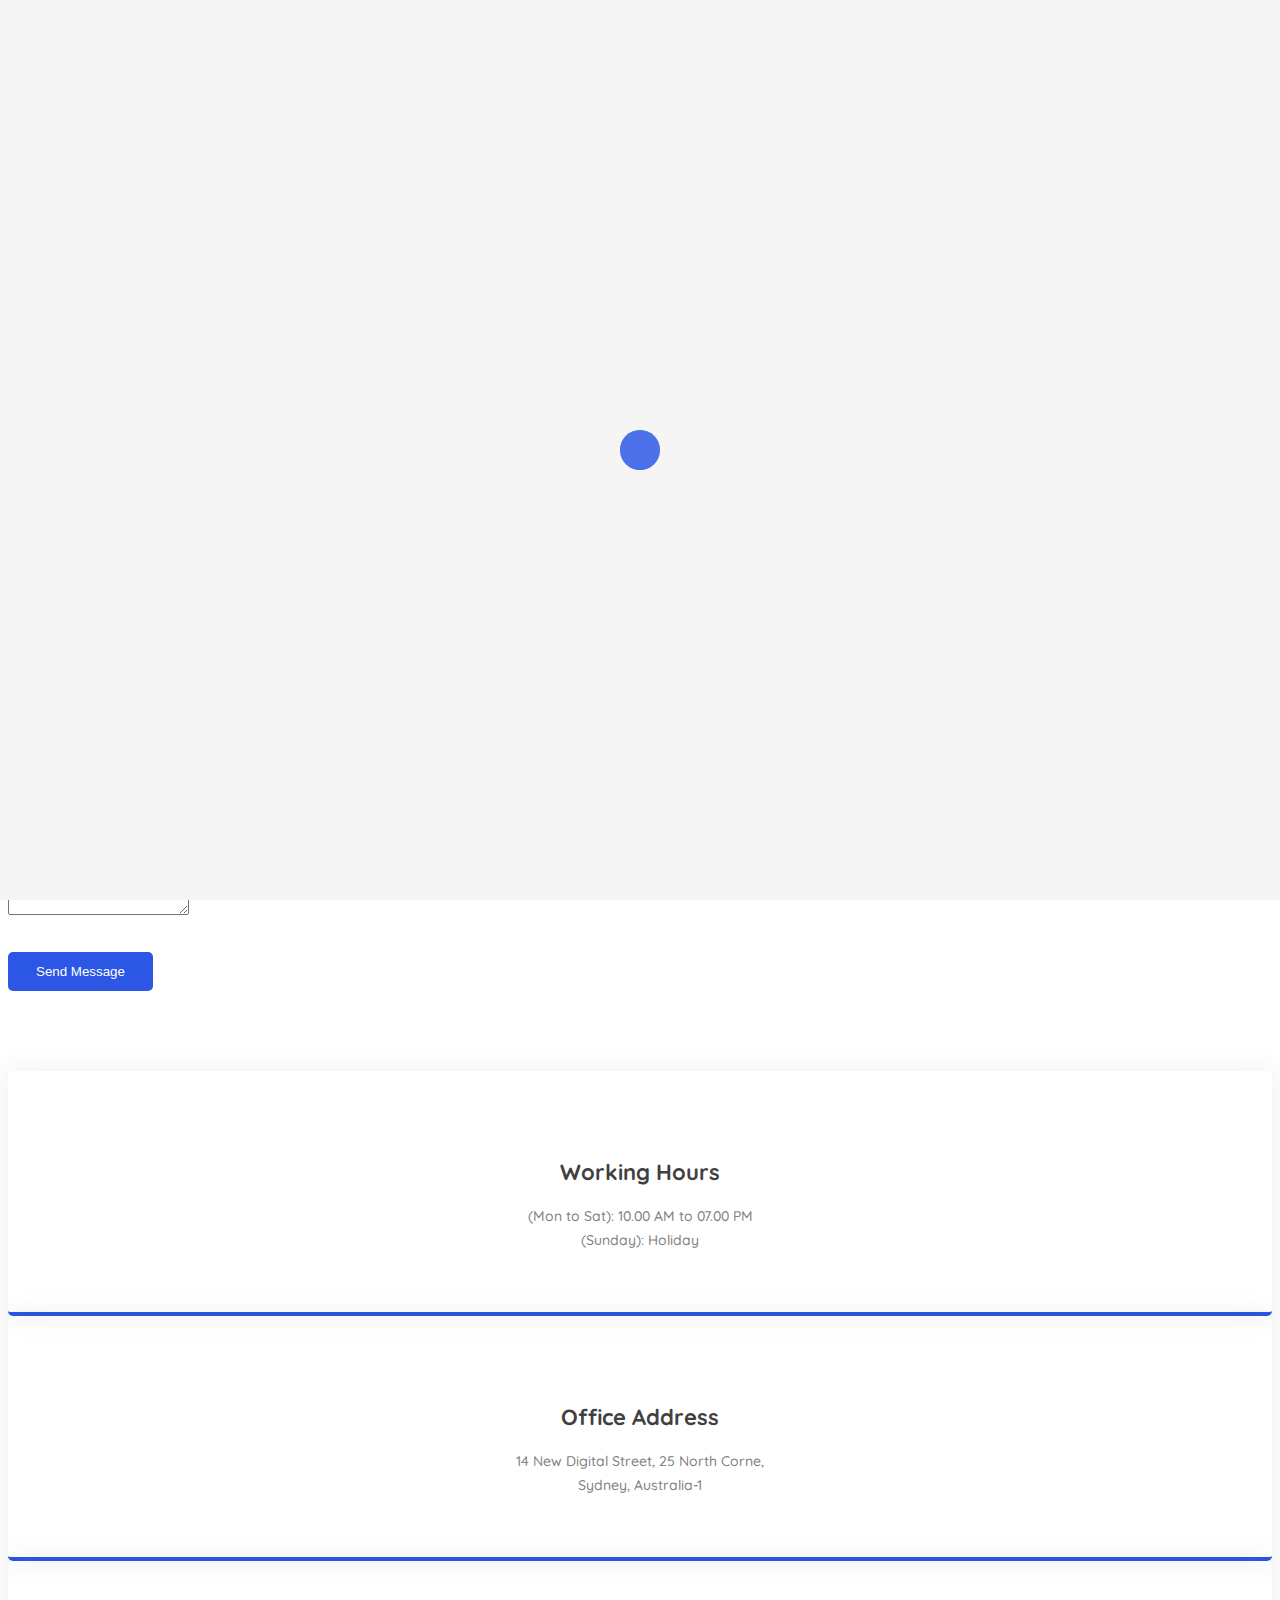
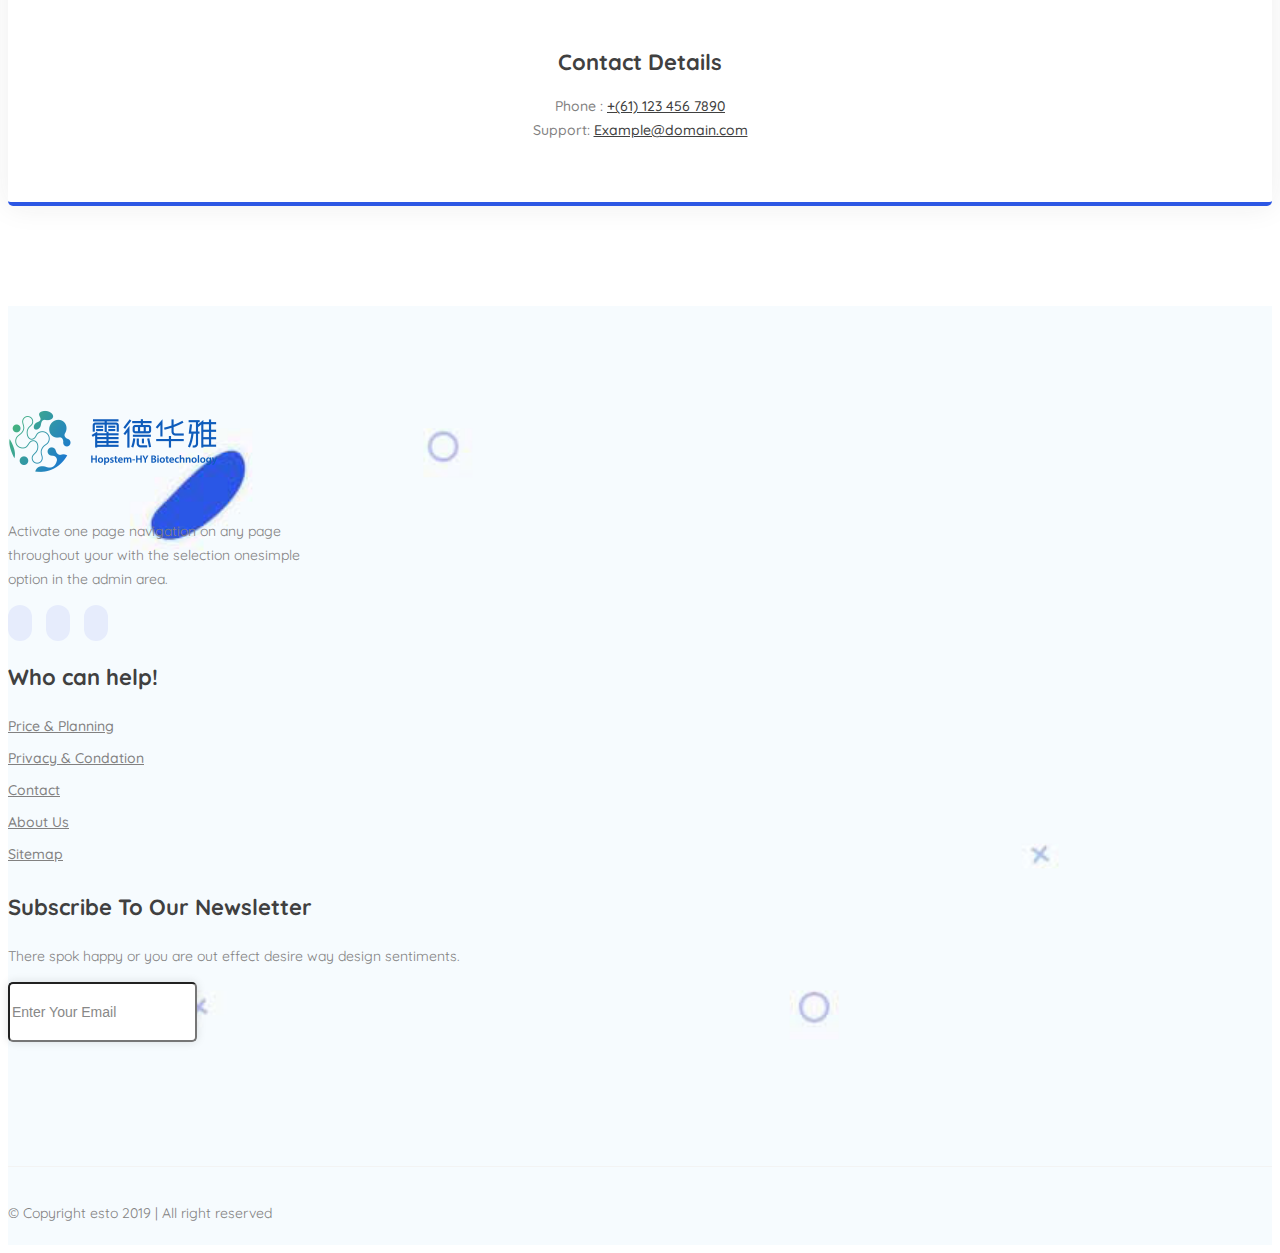
<file: contact.html>
<!DOCTYPE html>
<html lang="en">
  <head>
    <meta charset="UTF-8" />
    <meta name="viewport" content="width=device-width, initial-scale=1.0" />
    <meta http-equiv="X-UA-Compatible" content="ie=edge" />
    <link
      rel="shortcut icon"
      type="image/x-icon"
      href="assets/img/favicon.png"
    />
    <title>Esto - Creative Agency HTML Template</title>
    <!-- google Font -->
    <link
      href="https://fonts.googleapis.com/css?family=Quicksand:400,500,700&display=swap"
      rel="stylesheet"
    />
    <!-- css styles -->
    <link rel="stylesheet" href="assets/css/owl.carousel.min.css" />
    <link rel="stylesheet" href="https://www.jq22.com/jquery/font-awesome.4.7.0.css">
    <link rel="stylesheet" href="assets/css/owl.theme.default.min.css" />
    <link rel="stylesheet" href="assets/css/featherlight.min.css" />
    <link rel="stylesheet" href="https://www.jq22.com/jquery/bootstrap-4.2.1.css">
    <link rel="stylesheet" href="assets/css/style.css" />
  </head>
  <body class="page">
    <!-- Preloader -->
    <div id="preloader">
      <div class="pre-container">
        <div class="spinner">
          <div class="double-bounce1"></div>
          <div class="double-bounce2"></div>
        </div>
      </div>
    </div>
    <!-- Start nav section -->
    <header class="nav-section" id="nav-section">
      <div class="container">
        <div class="row d-flex justify-content-center align-items-center">
          <div class="col-md-2 col-6">
            <a href="index.html" class="logo">
              <img src="assets/img/logo.png" alt="logo" />
            </a>
          </div>
          <div class="col-md-10 col-6 main-menu">
            <ul>
              <li><a href="index.html">Home</a></li>
              <li><a href="about.html">About</a></li>
              <li><a href="service.html">Service</a></li>
              <li><a href="portfolio.html">Portfolio</a></li>
              <li><a href="blog.html">Blog</a></li>
              <li><a href="contact.html">Contact Us</a></li>
              <li><a href="#" class="menu-btn">Get Started</a></li>
            </ul>
            <div class="mobile-menu-icon">
              <svg
                xmlns="http://www.w3.org/2000/svg"
                viewBox="0 0 24 24"
                width="24px"
                height="24px"
              >
                <path
                  d="M 2 5 L 2 7 L 22 7 L 22 5 L 2 5 z M 2 11 L 2 13 L 22 13 L 22 11 L 2 11 z M 2 17 L 2 19 L 22 19 L 22 17 L 2 17 z"
                />
              </svg>
            </div>
          </div>
        </div>
      </div>
    </header>
    <nav class="mobile-menu-wrap">
      <div class="close-btn">
        <svg
          xmlns="http://www.w3.org/2000/svg"
          viewBox="0 0 24 24"
          width="24px"
          height="24px"
        >
          <path
            d="M 4.7070312 3.2929688 L 3.2929688 4.7070312 L 10.585938 12 L 3.2929688 19.292969 L 4.7070312 20.707031 L 12 13.414062 L 19.292969 20.707031 L 20.707031 19.292969 L 13.414062 12 L 20.707031 4.7070312 L 19.292969 3.2929688 L 12 10.585938 L 4.7070312 3.2929688 z"
          />
        </svg>
      </div>
      <div id="mobile-menu"></div>
    </nav>
    <!-- End nav section -->
    <!-- Start page-header section -->
    <section class="page-header-section">
      <div class="container">
        <div class="row d-flex align-items-center justify-content-center">
          <div class="col-md-6 text-center  title-wrap">
            <h1 class="page-title">Conatct Us</h1>
            <ul class="page-nav">
              <li><a href="index.html">Home - </a></li>
              <li class="active">Contact Us</li>
            </ul>
          </div>
        </div>
      </div>
      <img
        class="bottom-curve"
        src="assets/img/page-header-bg-curve.png"
        alt=""
      />
    </section>
    <!-- End page-header section -->
    <!-- Start contact section -->
    <section class="contact-section section-gap">
      <div class="container">
        <div class="row d-flex justify-content-center">
          <div class="col-md-8">
            <h4 class="text-center">
              Tell us about your Project ideas or <br />
              <span>Just say hello.</span>
            </h4>
            <form class="row contact-form-wrap" id="contact-form" action="#">
              <div class="col-md-6">
                <input
                  name="name"
                  id="name"
                  class="form-control"
                  type="text"
                  placeholder="Name*"
                  onfocus="this.placeholder=''"
                  onblur="this.placeholder='Name*'"
                />
              </div>
              <div class="col-md-6">
                <input
                  name="mail"
                  id="mail"
                  class="form-control"
                  type="email"
                  placeholder="E-mail*"
                  onfocus="this.placeholder=''"
                  onblur="this.placeholder='Email*'"
                />
              </div>
              <div class="col-md-12">
                <textarea
                  name="messege"
                  id="messege"
                  class="form-control"
                  rows="8"
                  placeholder="Message"
                  onfocus="this.placeholder=''"
                  onblur="this.placeholder='Message*'"
                ></textarea>
              </div>
              <input
                type="submit"
                class="btn-style mx-auto"
                value="Send Message"
                id="submit-message"
              />
              <div id="msg" class="message"></div>
            </form>
          </div>
        </div>
        <div class="row address-wrap">
          <div class="col-md-4">
            <div class="single-address">
              <h4>Working Hours</h4>
              <p>
                (Mon to Sat): 10.00 AM to 07.00 PM <br />
                (Sunday): Holiday
              </p>
            </div>
          </div>
          <div class="col-md-4">
            <div class="single-address">
              <h4>Office Address</h4>
              <p>
                14 New Digital Street, 25 North Corne, <br />
                Sydney, Australia-1
              </p>
            </div>
          </div>
          <div class="col-md-4">
            <div class="single-address">
              <h4>Contact Details</h4>
              <p>
                Phone : <a href="tel:+(61)1234567890">+(61) 123 456 7890</a>
                <br />
                Support:
                <a href="mailto:example@domain.com">Example@domain.com</a>
              </p>
            </div>
          </div>
        </div>
      </div>
    </section>
    <!-- End contact section -->
    <!-- Start footer section -->
    <footer class="footer-section">
      <div class="container">
        <div class="row footer-widget-wrap">
          <div class="col-md-4 footer-widget-col footer-left">
            <a href="#">
              <img src="assets/img/logo.png" alt="" />
            </a>
            <p>
              Activate one page navigation on any page throughout your with the
              selection onesimple option in the admin area.
            </p>
            <ul class="social-links">
              <li>
                <a href="#"><i class="fa fa-facebook-square" aria-hidden="true"></i></a>
              </li>
              <li>
                <a href="#"><i class="fa fa-chrome" aria-hidden="true"></i></a>
              </li>
              <li>
                <a href="#"><i class="fa fa-envira" aria-hidden="true"></i></a>
              </li>
            </ul>
          </div>
          <div class="col-md-3 footer-widget-col footer-bottom">
            <h4 class="widget-title">Who can help!</h4>
            <ul>
              <li><a href="#">Price & Planning</a></li>
              <li><a href="#">Privacy & Condation</a></li>
              <li><a href="#">Contact</a></li>
              <li><a href="#">About Us</a></li>
              <li><a href="#">Sitemap</a></li>
            </ul>
          </div>
          <div class="col-md-4 footer-widget-col footer-right">
            <h4 class="widget-title">Subscribe To Our Newsletter</h4>
            <p>
              There spok happy or you are out effect desire way design
              sentiments.
            </p>
            <form class="input-group subscribe-wrap">
              <input
                class="form-control"
                placeholder="Enter Your Email"
                type="text"
                required
              />
              <div class="input-group-append">
                <button class="form-btn-style" type="submit">
                  <i class="icofont-paper-plane"></i>
                </button>
              </div>
            </form>
          </div>
        </div>
        <p class="copyright-txt text-center">
          &copy; Copyright esto 2019 | All right reserved
        </p>
      </div>
    </footer>
    <!-- End footer section -->
    <!-- Scroll Top -->
    <div class="scroll-top">
      <i class="icofont-rounded-up"></i>
    </div>
    <script src="https://www.jq22.com/jquery/jquery-1.10.2.js"></script>
    <script src="assets/js/popper.min.js"></script>
    <script src="assets/js/bootstrap.min.js"></script>
    <script src="assets/js/owl.carousel.min.js"></script>
    <script src="assets/js/featherlight.min.js"></script>
    <script src="assets/js/main.js"></script>
  </body>
</html>
</file>
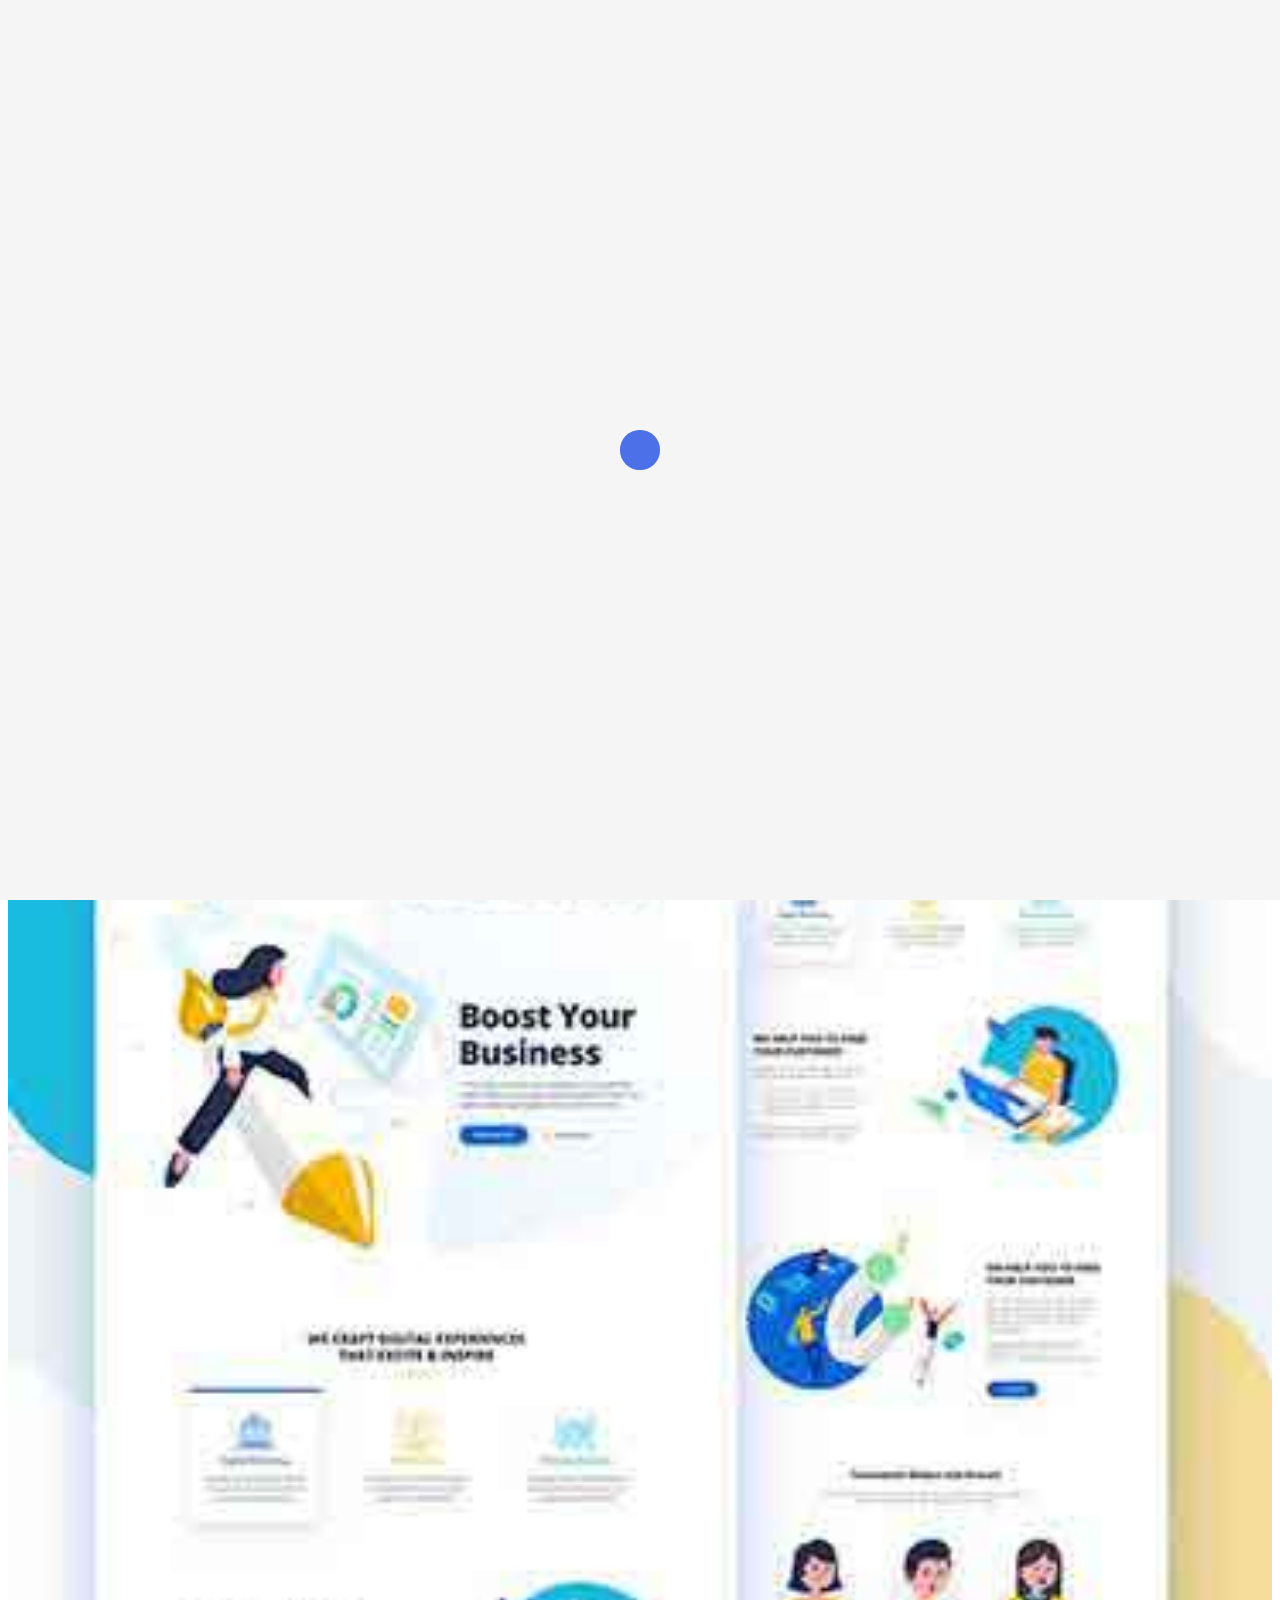
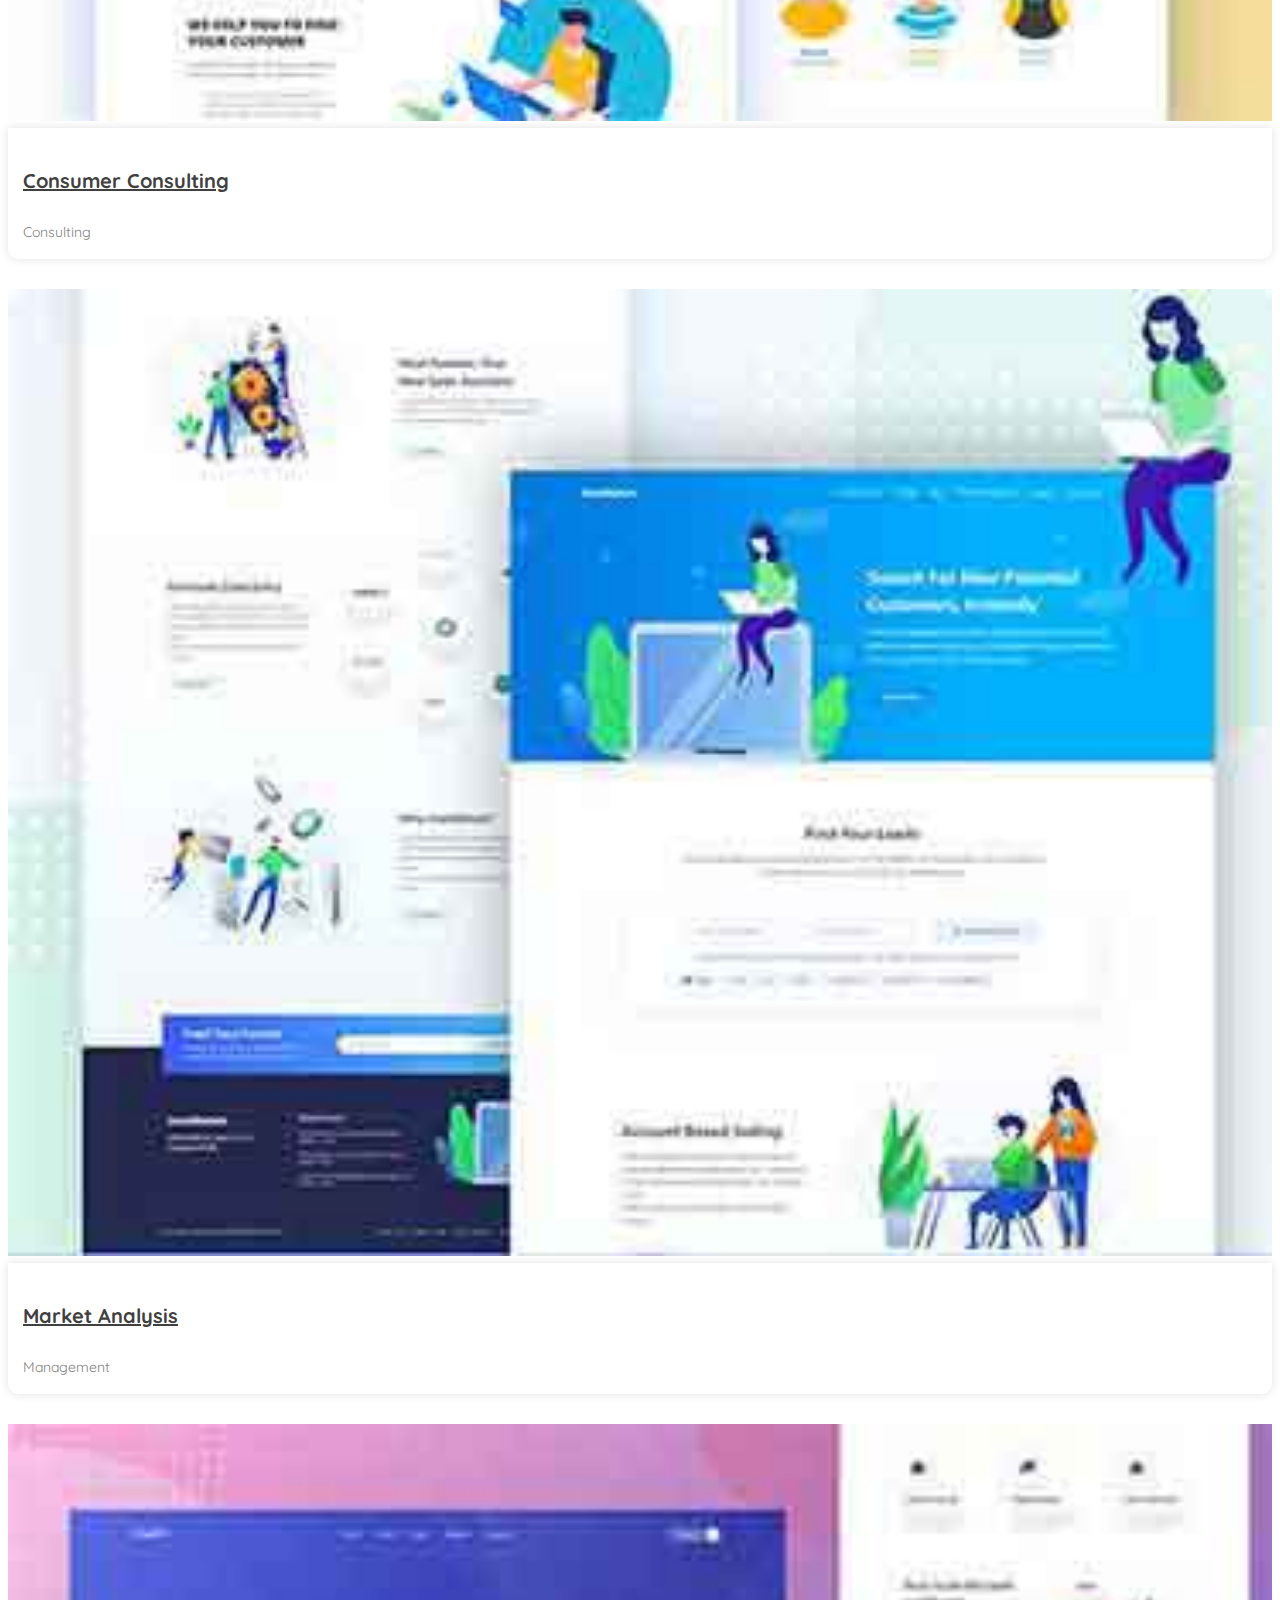
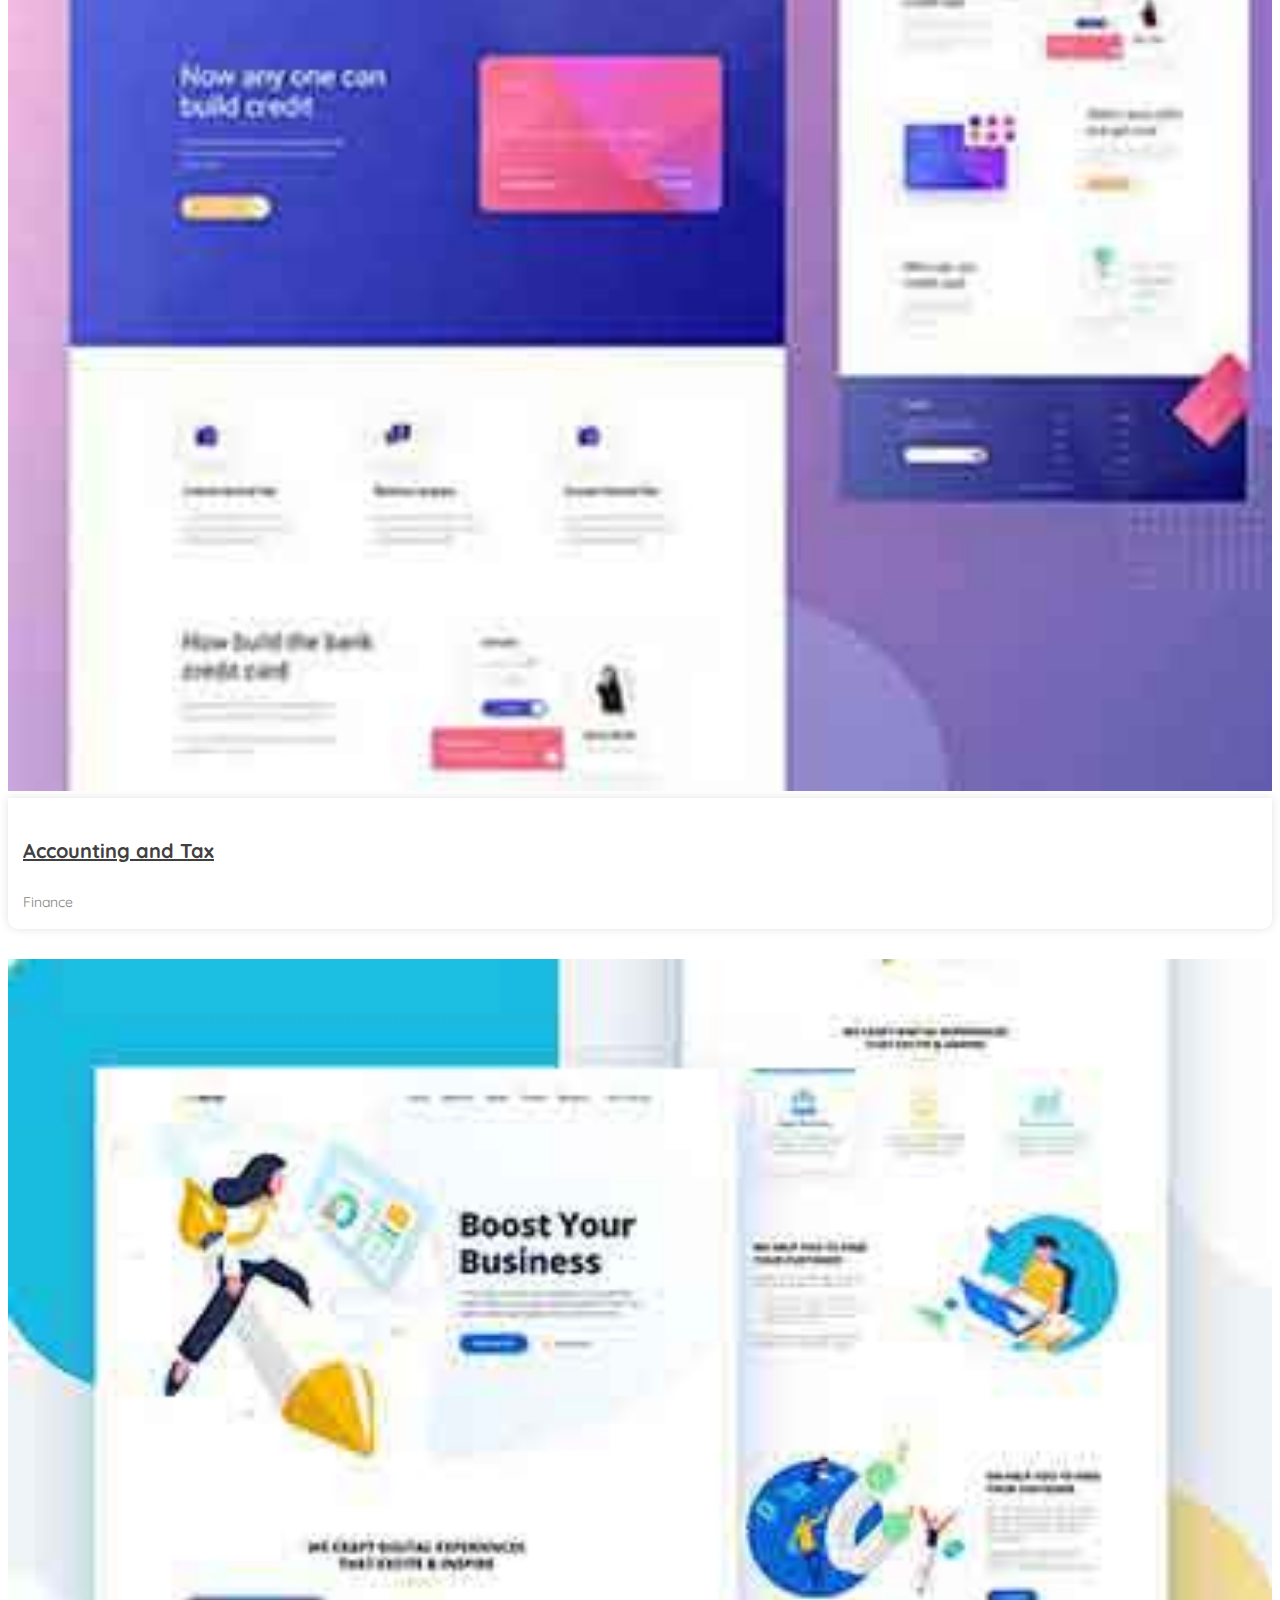
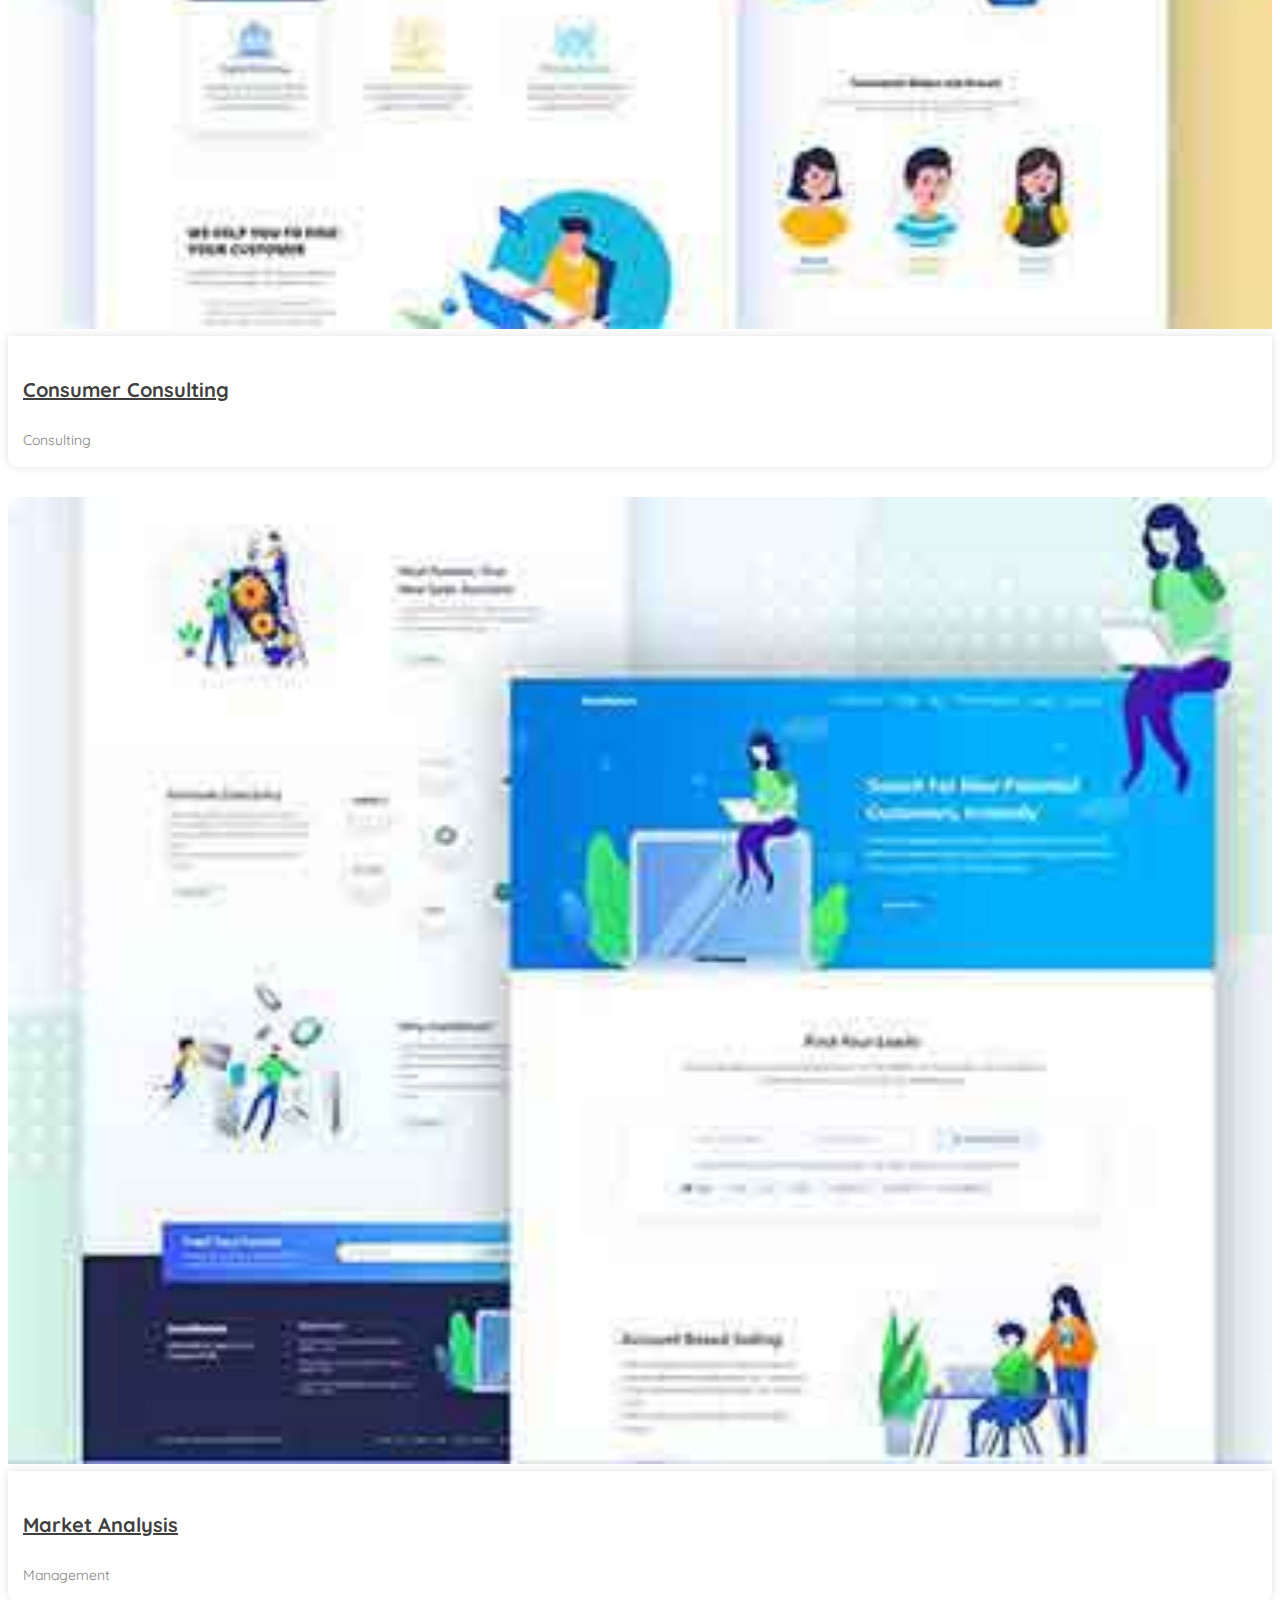
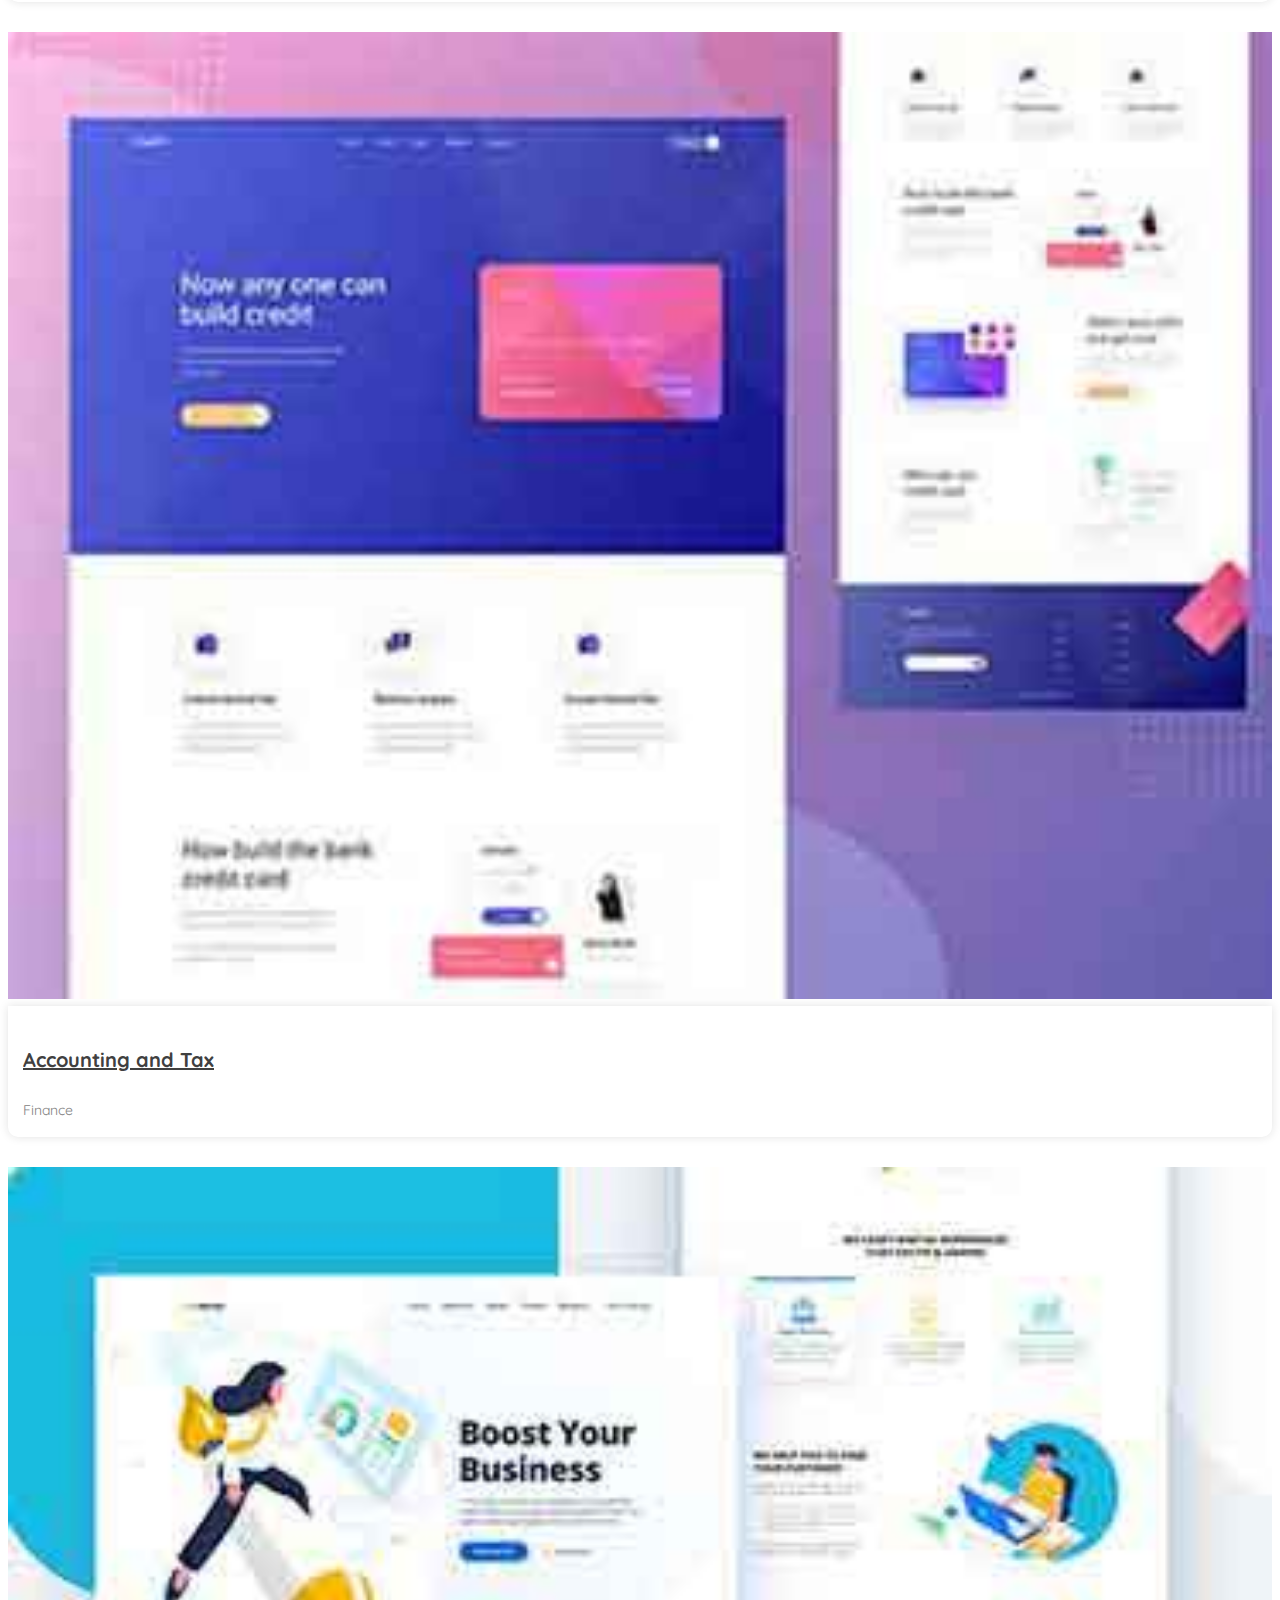
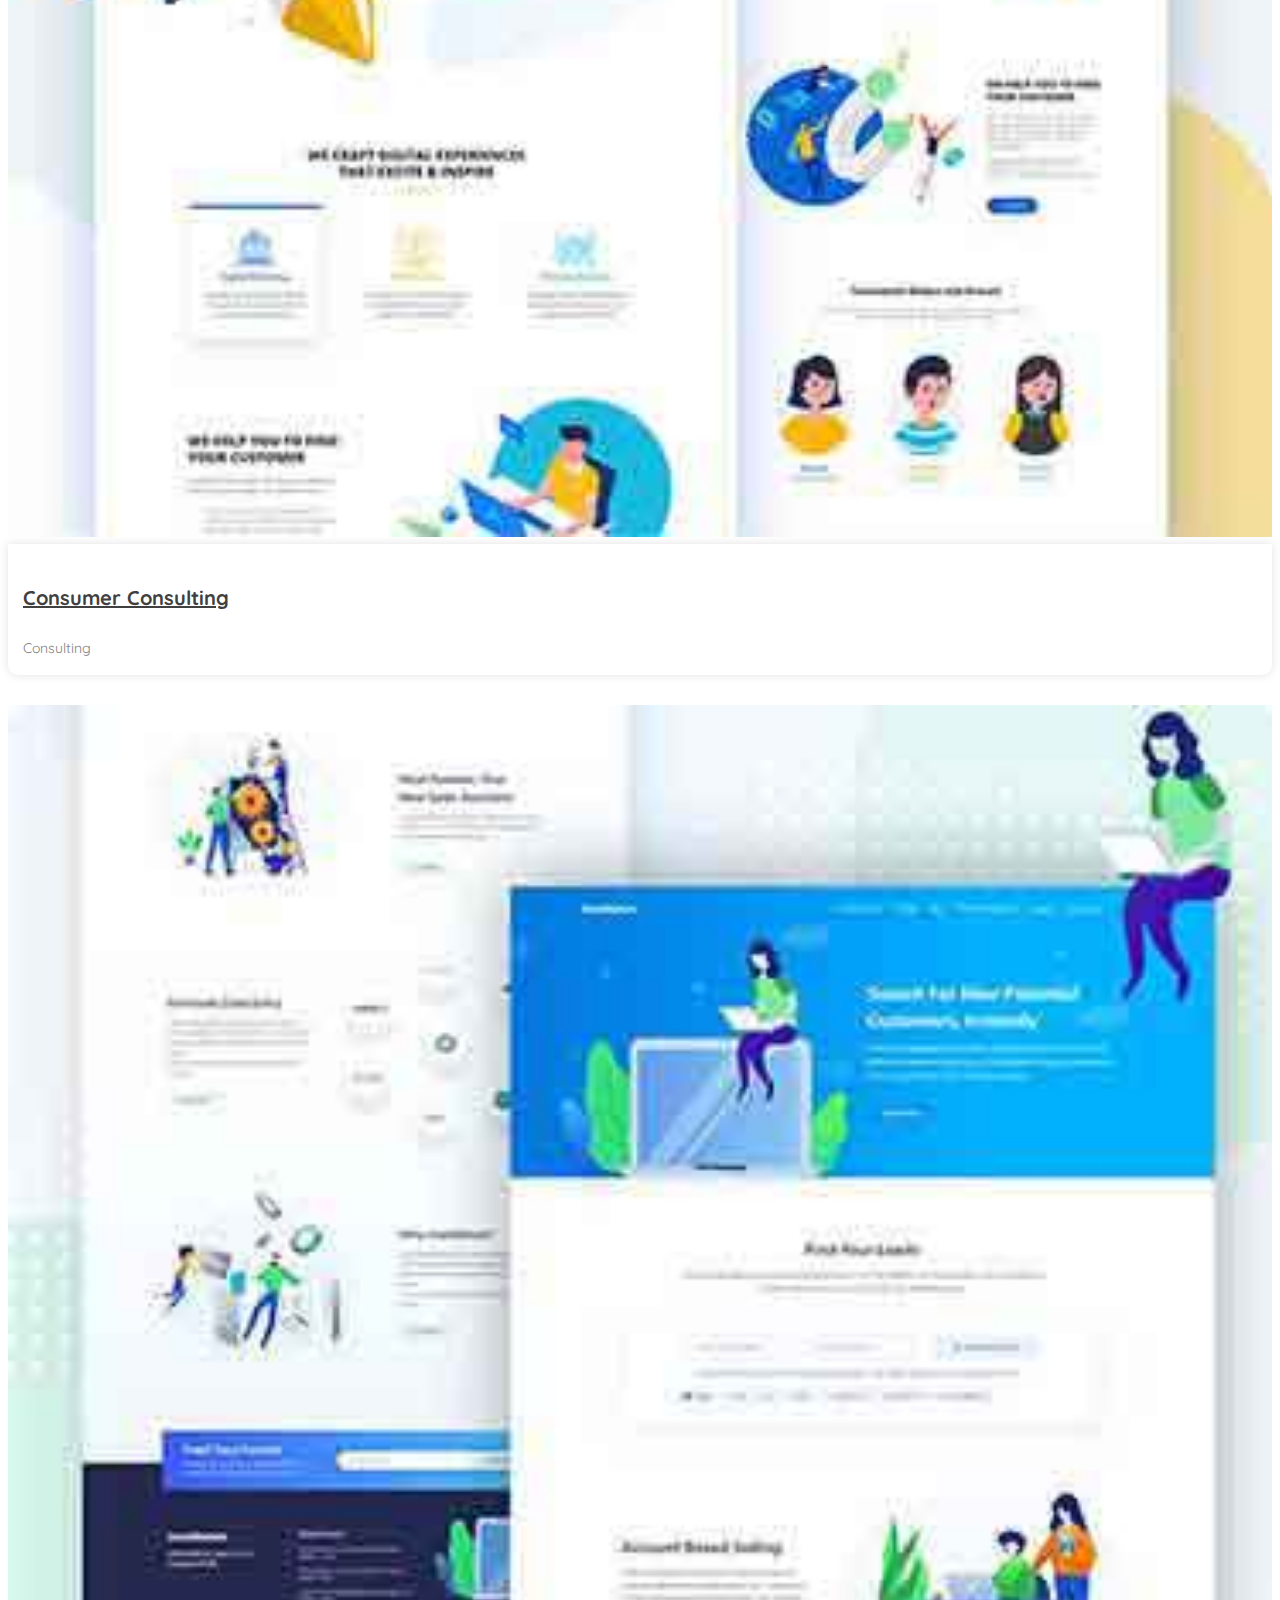
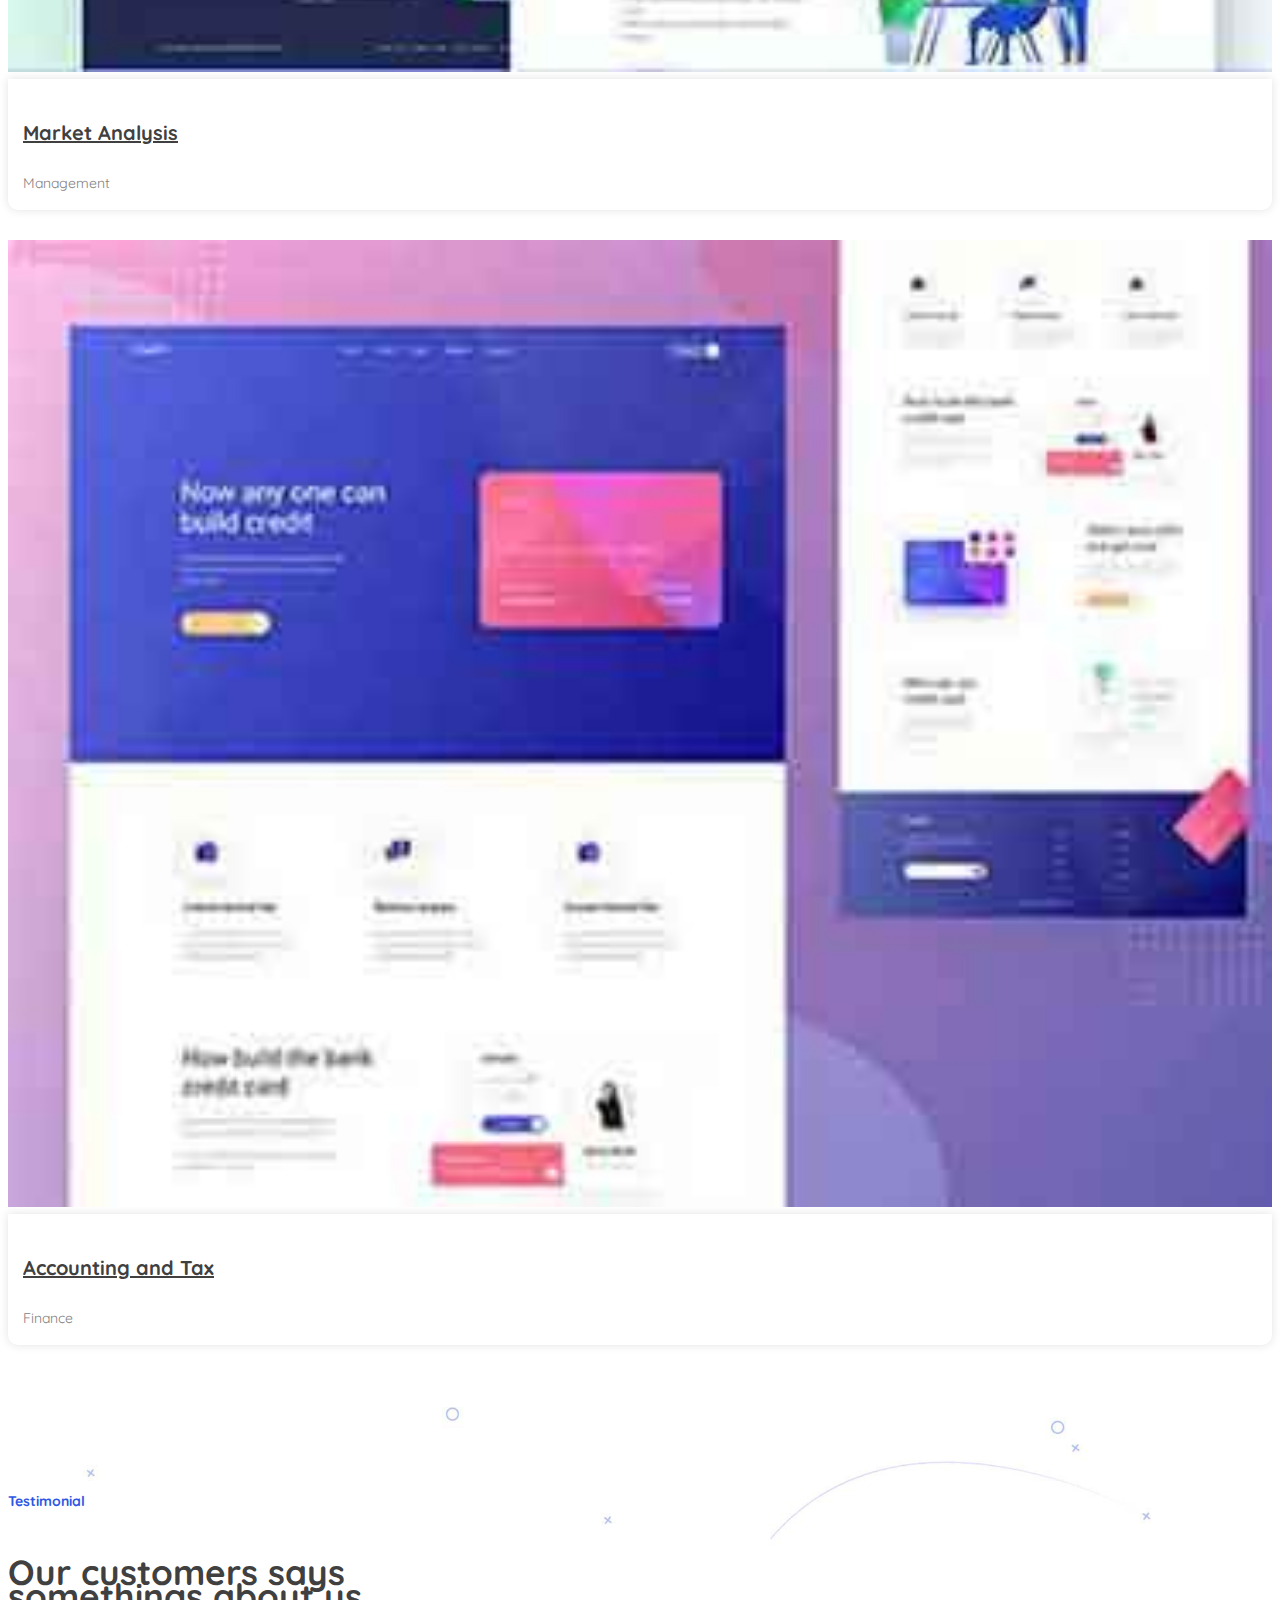
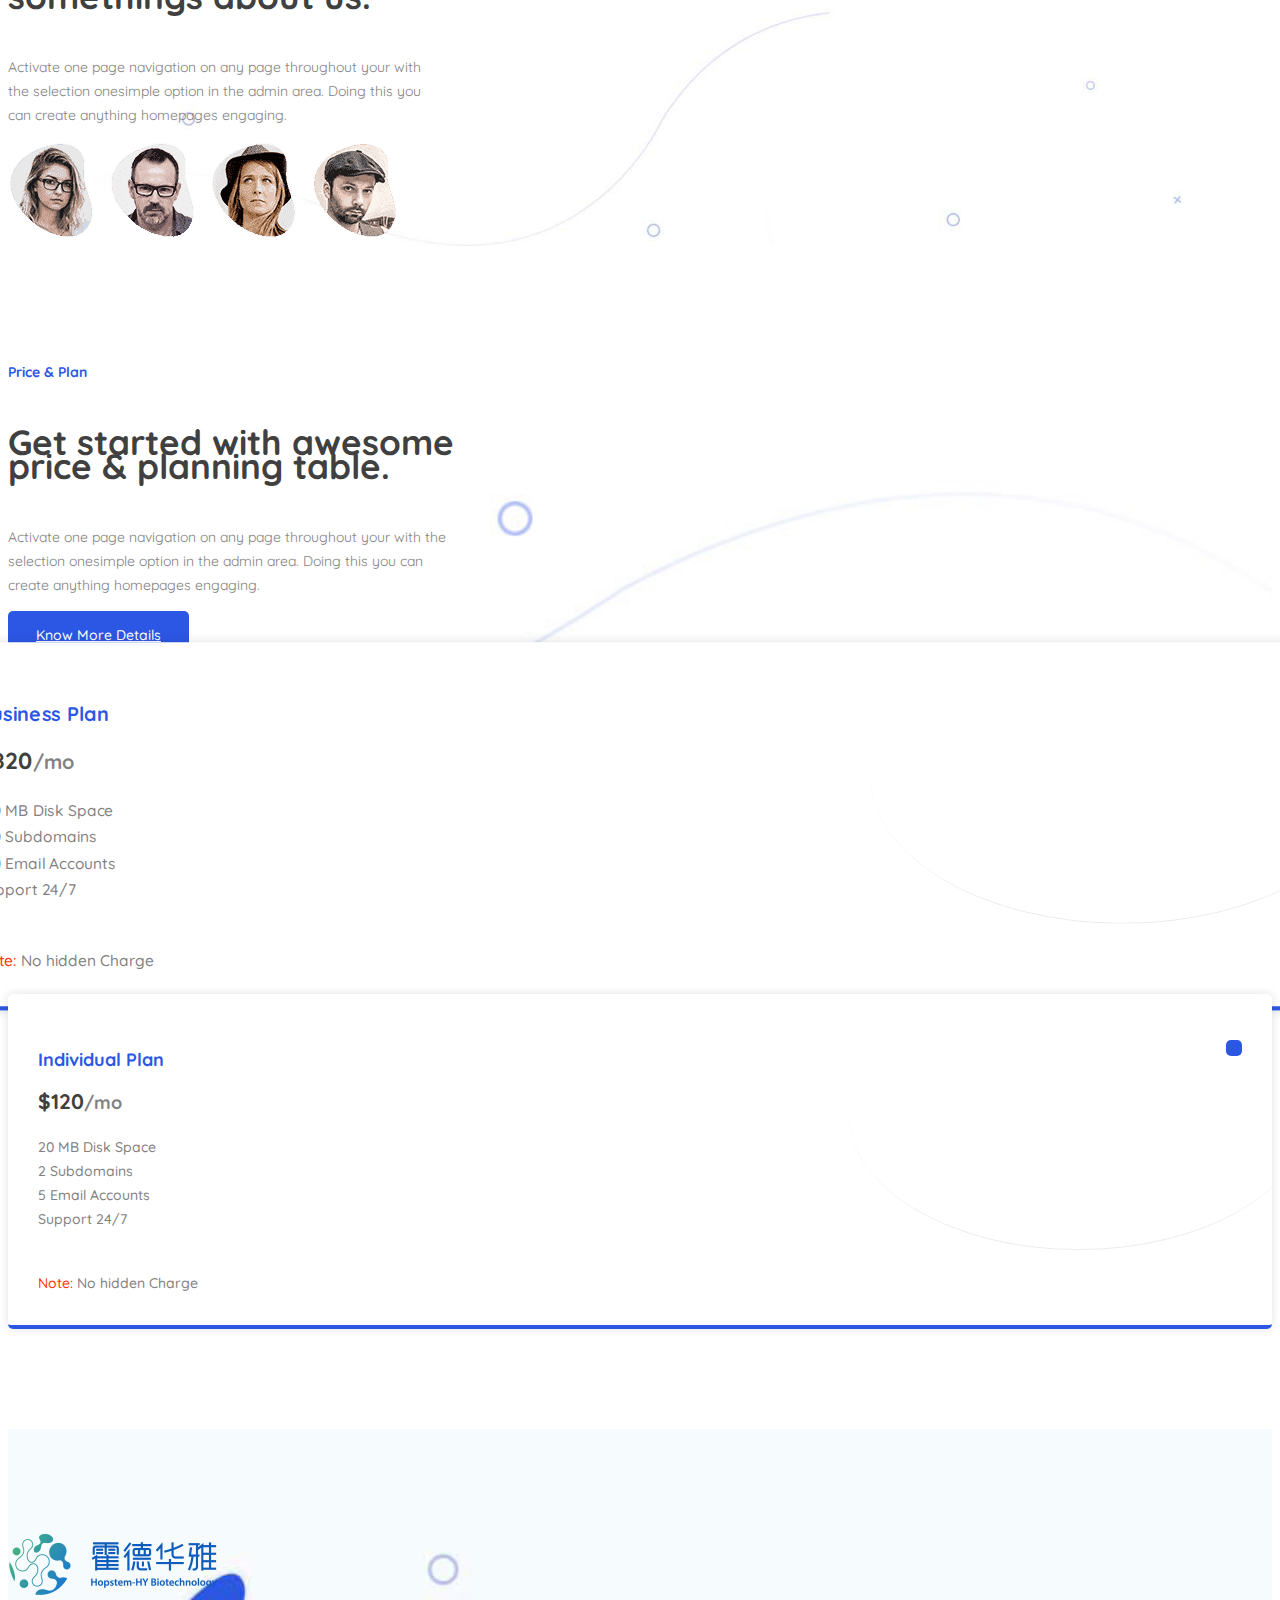
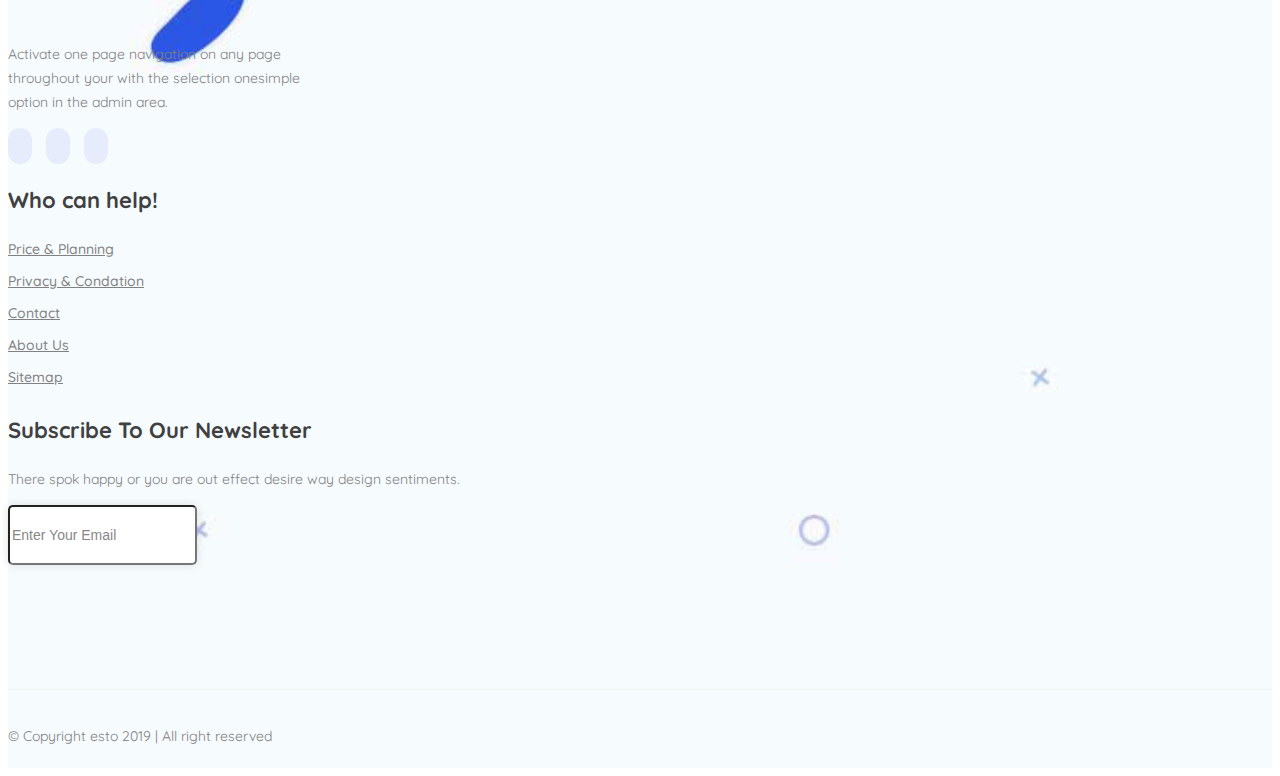
<file: portfolio.html>
<!DOCTYPE html>
<html lang="en">
  <head>
    <meta charset="UTF-8" />
    <meta name="viewport" content="width=device-width, initial-scale=1.0" />
    <meta http-equiv="X-UA-Compatible" content="ie=edge" />
    <link
      rel="shortcut icon"
      type="image/x-icon"
      href="assets/img/favicon.png"
    />
    <title>Esto - Creative Agency HTML Template</title>
    <!-- google Font -->
    <link
      href="https://fonts.googleapis.com/css?family=Quicksand:400,500,700&display=swap"
      rel="stylesheet"
    />
    <!-- css styles -->
    <link rel="stylesheet" href="assets/css/owl.carousel.min.css" />
    <link rel="stylesheet" href="https://www.jq22.com/jquery/font-awesome.4.7.0.css">
    <link rel="stylesheet" href="assets/css/owl.theme.default.min.css" />
    <link rel="stylesheet" href="assets/css/featherlight.min.css" />
    <link rel="stylesheet" href="https://www.jq22.com/jquery/bootstrap-4.2.1.css">
    <link rel="stylesheet" href="assets/css/style.css" />
  </head>
  <body class="page">
    <!-- Preloader -->
    <div id="preloader">
      <div class="pre-container">
        <div class="spinner">
          <div class="double-bounce1"></div>
          <div class="double-bounce2"></div>
        </div>
      </div>
    </div>
    <!-- Start nav section -->
    <header class="nav-section" id="nav-section">
      <div class="container">
        <div class="row d-flex justify-content-center align-items-center">
          <div class="col-md-2 col-6">
            <a href="index.html" class="logo">
              <img src="assets/img/logo.png" alt="logo" />
            </a>
          </div>
          <div class="col-md-10 col-6 main-menu">
            <ul>
              <li><a href="index.html">Home</a></li>
              <li><a href="about.html">About</a></li>
              <li><a href="service.html">Service</a></li>
              <li><a href="portfolio.html">Portfolio</a></li>
              <li><a href="blog.html">Blog</a></li>
              <li><a href="contact.html">Contact Us</a></li>
              <li><a href="#" class="menu-btn">Get Started</a></li>
            </ul>
            <div class="mobile-menu-icon">
              <svg
                xmlns="http://www.w3.org/2000/svg"
                viewBox="0 0 24 24"
                width="24px"
                height="24px"
              >
                <path
                  d="M 2 5 L 2 7 L 22 7 L 22 5 L 2 5 z M 2 11 L 2 13 L 22 13 L 22 11 L 2 11 z M 2 17 L 2 19 L 22 19 L 22 17 L 2 17 z"
                />
              </svg>
            </div>
          </div>
        </div>
      </div>
    </header>
    <nav class="mobile-menu-wrap">
      <div class="close-btn">
        <svg
          xmlns="http://www.w3.org/2000/svg"
          viewBox="0 0 24 24"
          width="24px"
          height="24px"
        >
          <path
            d="M 4.7070312 3.2929688 L 3.2929688 4.7070312 L 10.585938 12 L 3.2929688 19.292969 L 4.7070312 20.707031 L 12 13.414062 L 19.292969 20.707031 L 20.707031 19.292969 L 13.414062 12 L 20.707031 4.7070312 L 19.292969 3.2929688 L 12 10.585938 L 4.7070312 3.2929688 z"
          />
        </svg>
      </div>
      <div id="mobile-menu"></div>
    </nav>
    <!-- End nav section -->
    <!-- Start page-header section -->
    <section class="page-header-section">
      <div class="container">
        <div class="row d-flex align-items-center justify-content-center">
          <div class="col-md-6 text-center title-wrap">
            <h1 class="page-title">Our <span>Portfolio</span></h1>
            <ul class="page-nav">
              <li><a href="index.html">Home - </a></li>
              <li class="active">Portfolio</li>
            </ul>
          </div>
        </div>
      </div>
      <img
        class="bottom-curve"
        src="assets/img/page-header-bg-curve.png"
        alt=""
      />
    </section>
    <!-- End page-header section -->
    <!-- Start portfolio section -->
    <section class="portfolio-section section-gap">
      <div class="container">

        <div class="row d-flex justify-content-center">
          <div class="col-lg-10 col-md-10 section-title-wrap">
            <h1>
              Awesome & exclusive project <br />
              that we worked.
            </h1>
            <p>
              Activate one page navigation on any page throughout your with the
              selection
            </p>
          </div>
        </div>
        <div class="row">
          <div class="col-md-4">
            <div class="single-portfolio">
              <img class="img-fluid" src="assets/img/p1.jpg" alt="" />
              <div class="portfolio-details">
                <a href="single-portfolio.html"><h4>Consumer Consulting</h4></a>
                <p>Consulting <i class="fa fa-link" aria-hidden="true"></i></p>
              </div>
            </div>
          </div>
          <div class="col-md-4">
            <div class="single-portfolio">
              <img class="img-fluid" src="assets/img/p2.jpg" alt="" />
              <div class="portfolio-details">
                <a href="single-portfolio.html"><h4>Market Analysis</h4></a>
                <p>Management <i class="fa fa-link" aria-hidden="true"></i></p>
              </div>
            </div>
          </div>
          <div class="col-md-4">
            <div class="single-portfolio">
              <img class="img-fluid" src="assets/img/p3.jpg" alt="" />
              <div class="portfolio-details">
                <a href="single-portfolio.html"><h4>Accounting and Tax</h4></a>
                <p>Finance<i class="fa fa-link" aria-hidden="true"></i></p>
              </div>
            </div>
          </div>
          <div class="col-md-4">
            <div class="single-portfolio">
              <img class="img-fluid" src="assets/img/p1.jpg" alt="" />
              <div class="portfolio-details">
                <a href="single-portfolio.html"><h4>Consumer Consulting</h4></a>
                <p>Consulting <i class="fa fa-link" aria-hidden="true"></i></p>
              </div>
            </div>
          </div>
          <div class="col-md-4">
            <div class="single-portfolio">
              <img class="img-fluid" src="assets/img/p2.jpg" alt="" />
              <div class="portfolio-details">
                <a href="single-portfolio.html"><h4>Market Analysis</h4></a>
                <p>Management <i class="fa fa-link" aria-hidden="true"></i></p>
              </div>
            </div>
          </div>
          <div class="col-md-4">
            <div class="single-portfolio">
              <img class="img-fluid" src="assets/img/p3.jpg" alt="" />
              <div class="portfolio-details">
                <a href="single-portfolio.html"><h4>Accounting and Tax</h4></a>
                <p>Finance<i class="fa fa-link" aria-hidden="true"></i></p>
              </div>
            </div>
          </div>
          <div class="col-md-4">
            <div class="single-portfolio">
              <img class="img-fluid" src="assets/img/p1.jpg" alt="" />
              <div class="portfolio-details">
                <a href="single-portfolio.html"><h4>Consumer Consulting</h4></a>
                <p>Consulting <i class="fa fa-link" aria-hidden="true"></i></p>
              </div>
            </div>
          </div>
          <div class="col-md-4">
            <div class="single-portfolio">
              <img class="img-fluid" src="assets/img/p2.jpg" alt="" />
              <div class="portfolio-details">
                <a href="single-portfolio.html"><h4>Market Analysis</h4></a>
                <p>Management <i class="fa fa-link" aria-hidden="true"></i></p>
              </div>
            </div>
          </div>
          <div class="col-md-4">
            <div class="single-portfolio">
              <img class="img-fluid" src="assets/img/p3.jpg" alt="" />
              <div class="portfolio-details">
                <a href="single-portfolio.html"><h4>Accounting and Tax</h4></a>
                <p>Finance<i class="fa fa-link" aria-hidden="true"></i></p>
              </div>
            </div>
          </div>
        </div>
      </div>
    </section>
    <!-- End portfolio section -->
    <!-- Start testimonial section -->
    <section class="testimonial-section section-gap">
      <div class="container">
        <div class="row d-flex align-items-center">
          <div class="col-lg-6 testimonial-left">
            <p class="title">Testimonial</p>
            <h4>Our customers says <br />somethings about us.</h4>
            <p>
              Activate one page navigation on any page throughout your with the
              selection onesimple option in the admin area. Doing this you can
              create anything homepages engaging.
            </p>
            <div class="t-img">
              <ul>
                <li class="t1 active" data="0">
                  <img src="assets/img/t1.png" alt="" />
                </li>
                <li class="t2" data="1">
                  <img src="assets/img/t2.png" alt="" />
                </li>
                <li class="t3" data="2">
                  <img src="assets/img/t3.png" alt="" />
                </li>
                <li class="t4" data="3">
                  <img src="assets/img/t4.png" alt="" />
                </li>
              </ul>
            </div>
          </div>
          <div class="col-lg-6 testimonial-right">
            <div class="owl-carousel owlExample">
              <div class="item single-testimonial" id="t1">
                <p>
                  Selection one page navigation on any page through with the
                  selection onesimple option the admin area doin this, you can
                  create anything fromen simple streamlin homepages engag easily
                  activate one page navigat any page throughout your site.
                </p>
                <div class="details">
                  <h5>Jhon Smith</h5>
                  <p>Techsmith</p>
                </div>
              </div>
              <div class="item single-testimonial" id="t2">
                <p>
                  Selection one page navigation on any page through with the
                  selection onesimple option the admin area doin this, you can
                  create anything fromen simple streamlin homepages engag easily
                  activate one page navigat any page throughout your site.
                </p>
                <div class="details">
                  <h5>Jen Doe</h5>
                  <p>Uber</p>
                </div>
              </div>
              <div class="item single-testimonial" id="t3">
                <p>
                  Selection one page navigation on any page through with the
                  selection onesimple option the admin area doin this, you can
                  create anything fromen simple streamlin homepages engag easily
                  activate one page navigat any page throughout your site.
                </p>
                <div class="details">
                  <h5>Lew Shan</h5>
                  <p>Apple</p>
                </div>
              </div>
              <div class="item single-testimonial" id="t4">
                <p>
                  Selection one page navigation on any page through with the
                  selection onesimple option the admin area doin this, you can
                  create anything fromen simple streamlin homepages engag easily
                  activate one page navigat any page throughout your site.
                </p>
                <div class="details">
                  <h5>Sophia Lee</h5>
                  <p>Orangeberg</p>
                </div>
              </div>
            </div>
          </div>
        </div>
      </div>
    </section>
    <!-- End testimonial section -->
    <!-- Start price section -->
    <section class="price-section section-gap">
      <div class="container">
        <div class="row d-flex align-items-center">
          <div class="col-lg-6 price-left">
            <p class="title">Price & Plan</p>
            <h4>Get started with awesome <br />price & planning table.</h4>
            <p>
              Activate one page navigation on any page throughout your with the
              selection onesimple option in the admin area. Doing this you can
              create anything homepages engaging.
            </p>
            <a href="#" class="btn-style">Know More Details</a>
          </div>
          <div class="col-lg-6 price-right">
            <div class="row price-wrap">
              <div class="col-md-6">
                <div class="single-plan buiness-plan">
                  <div class="title">
                    <h4>Business Plan</h4>
                    <i class="fa fa-plus" aria-hidden="true"></i>
                  </div>
                  <h2>$820<span>/mo</span></h2>
                  <ul>
                    <li>150 MB Disk Space</li>
                    <li>100 Subdomains</li>
                    <li>100 Email Accounts</li>
                    <li>Support 24/7</li>
                  </ul>
                  <p><span>Note: </span>No hidden Charge</p>
                  <span class="plan-border"></span>
                </div>
              </div>
              <div class="col-md-6">
                <div class="single-plan">
                  <div class="title">
                    <h4>Individual Plan</h4>
                    <i class="fa fa-plus" aria-hidden="true"></i>
                  </div>
                  <h2>$120<span>/mo</span></h2>
                  <ul>
                    <li>20 MB Disk Space</li>
                    <li>2 Subdomains</li>
                    <li>5 Email Accounts</li>
                    <li>Support 24/7</li>
                  </ul>
                  <p><span>Note: </span>No hidden Charge</p>
                  <span class="plan-border"></span>
                </div>
              </div>
            </div>
          </div>
        </div>
      </div>
    </section>
    <!-- End price section -->
    <!-- Start footer section -->
    <footer class="footer-section">
      <div class="container">
        <div class="row footer-widget-wrap">
          <div class="col-md-4 footer-widget-col footer-left">
            <a href="#">
              <img src="assets/img/logo.png" alt="" />
            </a>
            <p>
              Activate one page navigation on any page throughout your with the
              selection onesimple option in the admin area.
            </p>
            <ul class="social-links">
              <li>
                <a href="#"><i class="fa fa-facebook-square" aria-hidden="true"></i></a>
              </li>
              <li>
                <a href="#"><i class="fa fa-chrome" aria-hidden="true"></i></a>
              </li>
              <li>
                <a href="#"><i class="fa fa-envira" aria-hidden="true"></i></a>
              </li>
            </ul>
          </div>
          <div class="col-md-3 footer-widget-col footer-bottom">
            <h4 class="widget-title">Who can help!</h4>
            <ul>
              <li><a href="#">Price & Planning</a></li>
              <li><a href="#">Privacy & Condation</a></li>
              <li><a href="#">Contact</a></li>
              <li><a href="#">About Us</a></li>
              <li><a href="#">Sitemap</a></li>
            </ul>
          </div>
          <div class="col-md-4 footer-widget-col footer-right">
            <h4 class="widget-title">Subscribe To Our Newsletter</h4>
            <p>
              There spok happy or you are out effect desire way design
              sentiments.
            </p>
            <form class="input-group subscribe-wrap">
              <input
                class="form-control"
                placeholder="Enter Your Email"
                type="text"
                required
              />
              <div class="input-group-append">
                <button class="form-btn-style" type="submit">
                  <i class="icofont-paper-plane"></i>
                </button>
              </div>
            </form>
          </div>
        </div>
        <p class="copyright-txt text-center">
          &copy; Copyright esto 2019 | All right reserved
        </p>
      </div>
    </footer>
    <!-- End footer section -->
    <!-- Scroll Top -->
    <div class="scroll-top">
      <i class="icofont-rounded-up"></i>
    </div>
    <script src="https://www.jq22.com/jquery/jquery-1.10.2.js"></script>
    <script src="assets/js/popper.min.js"></script>
    <script src="assets/js/bootstrap.min.js"></script>
    <script src="assets/js/owl.carousel.min.js"></script>
    <script src="assets/js/featherlight.min.js"></script>
    <script src="assets/js/main.js"></script>
  </body>
</html>
</file>
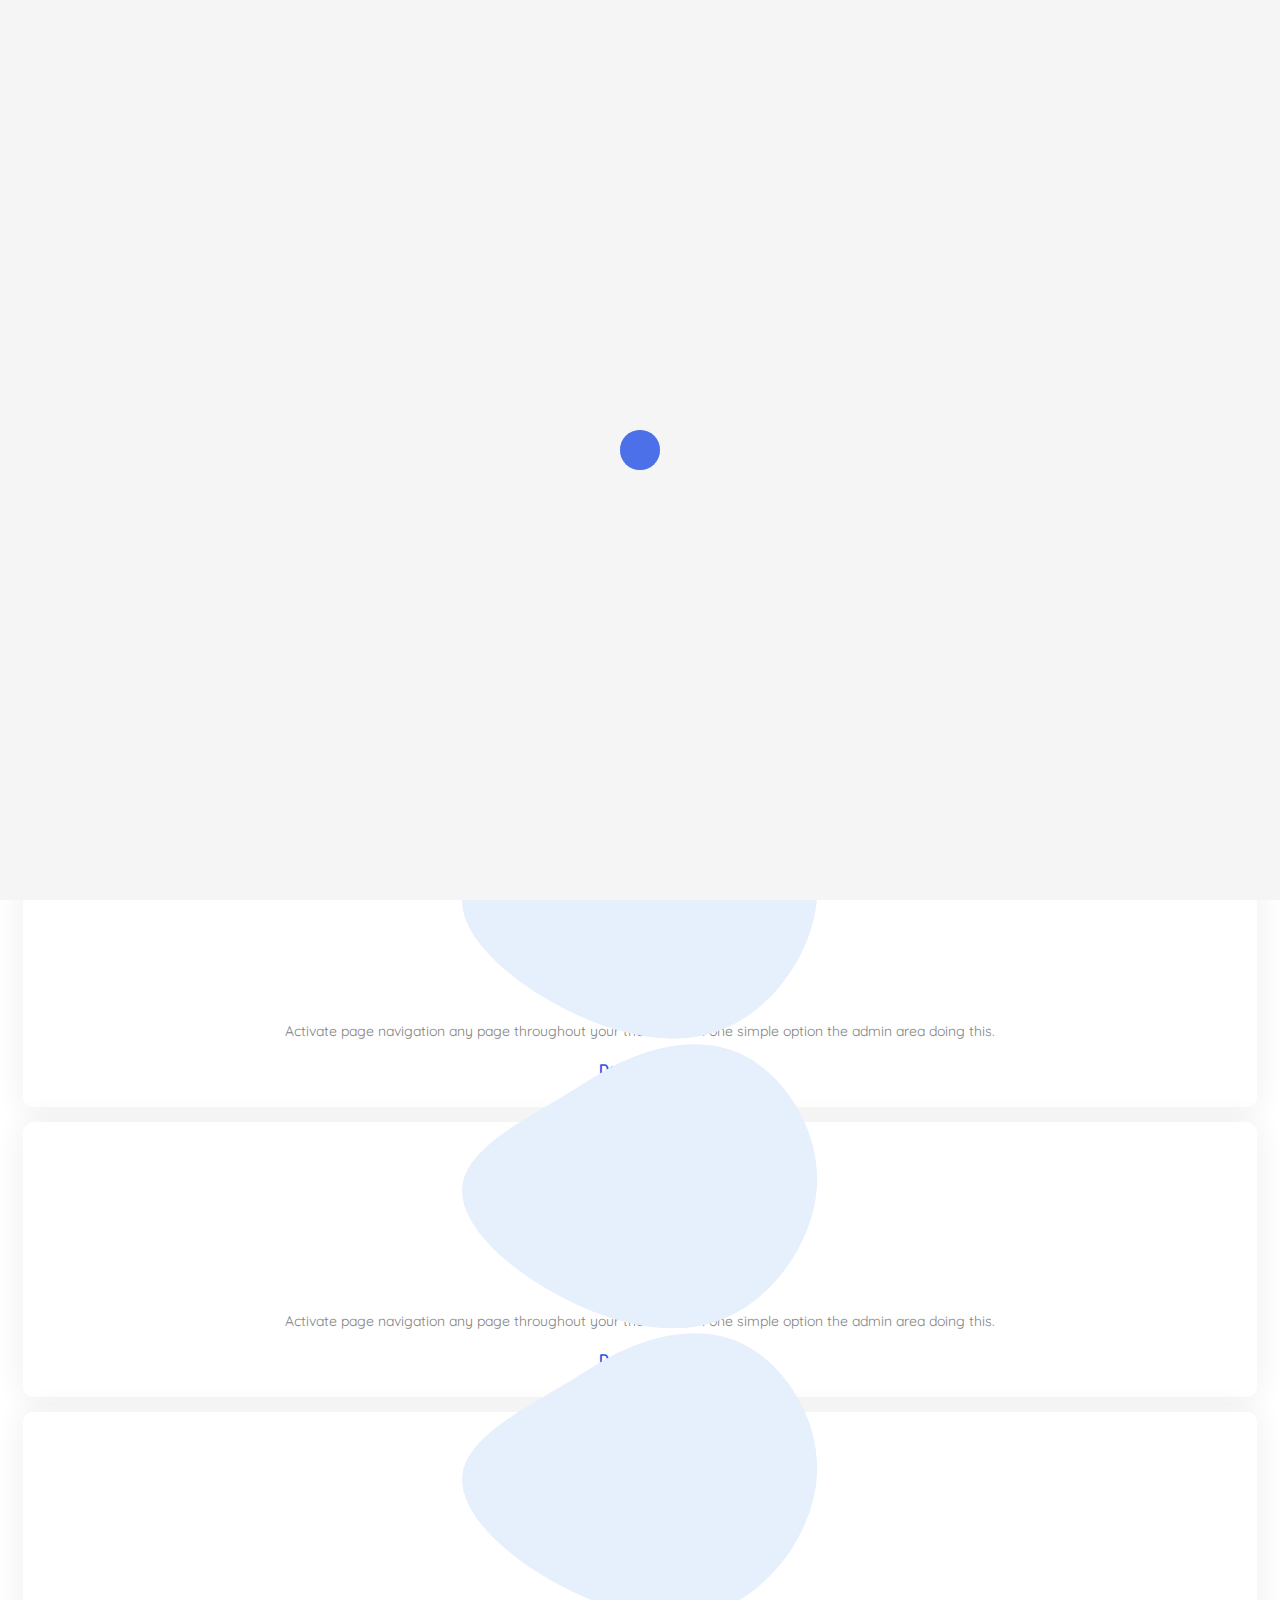
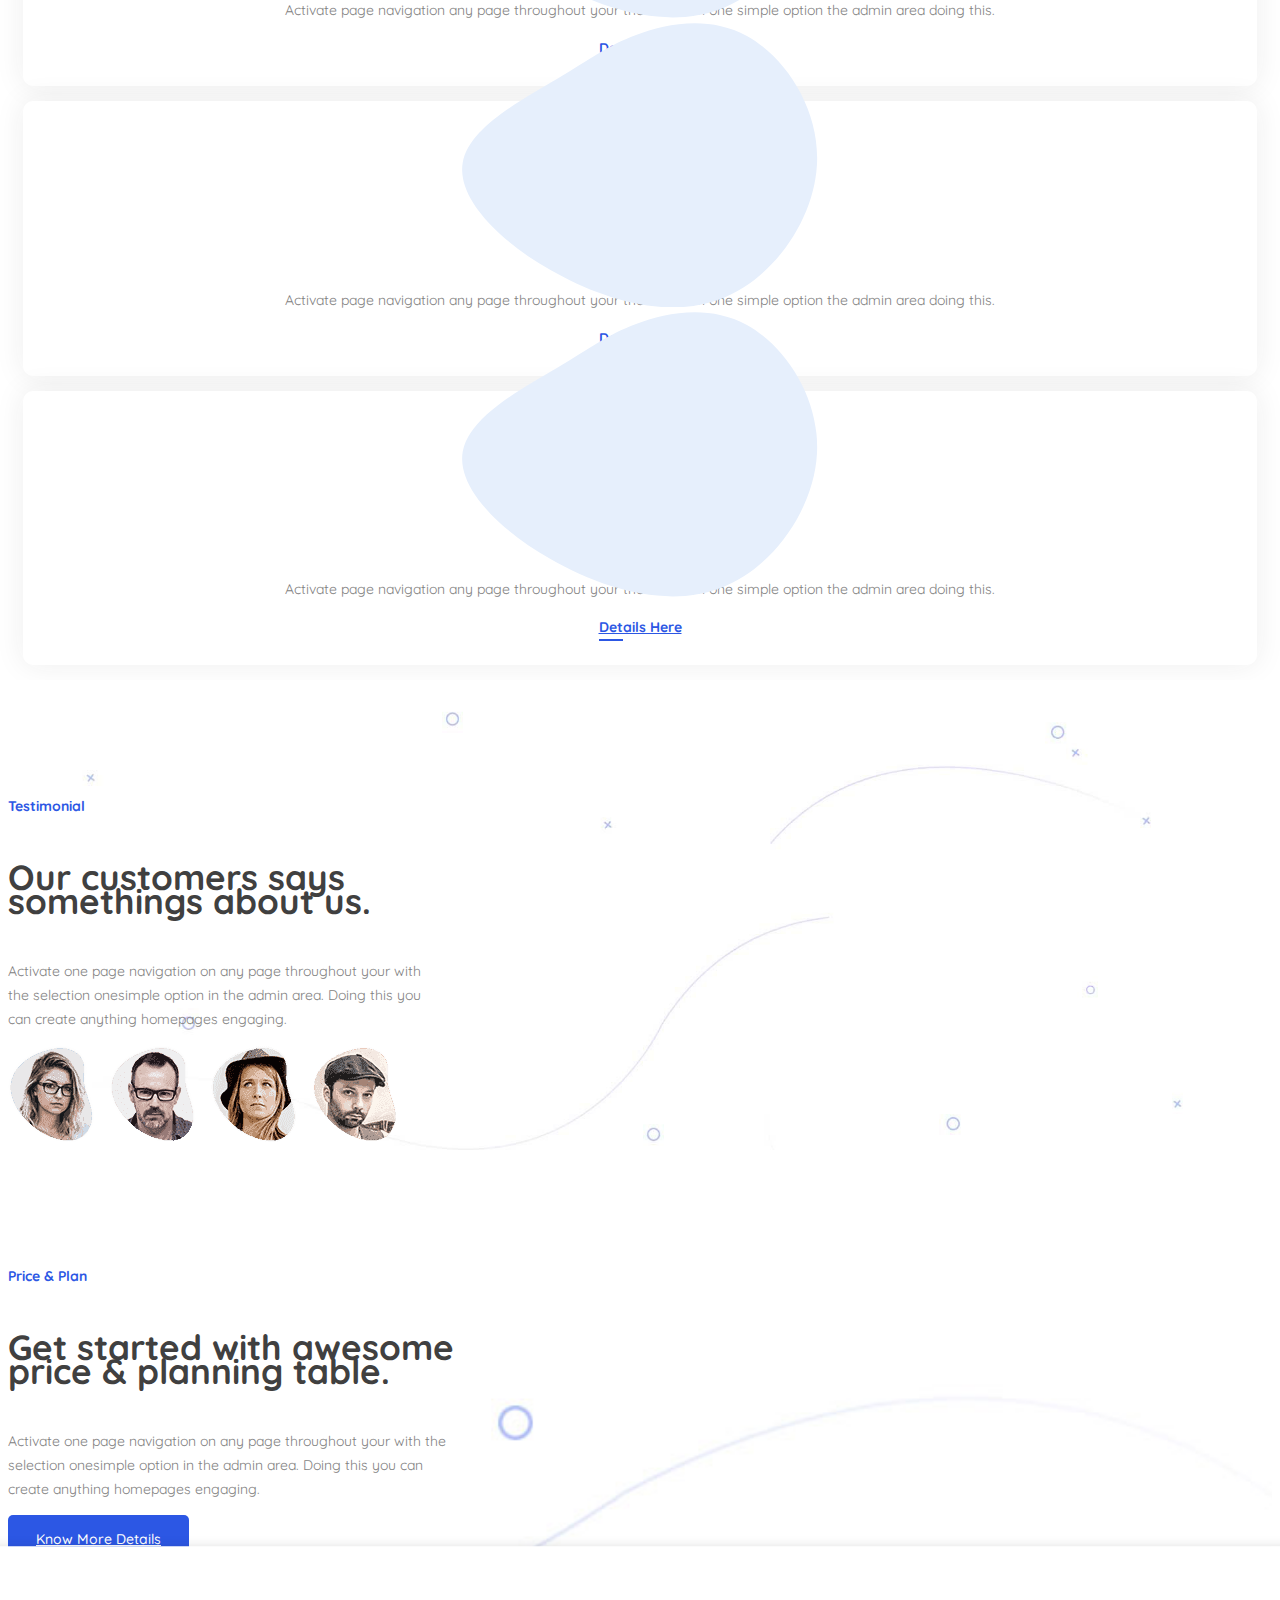
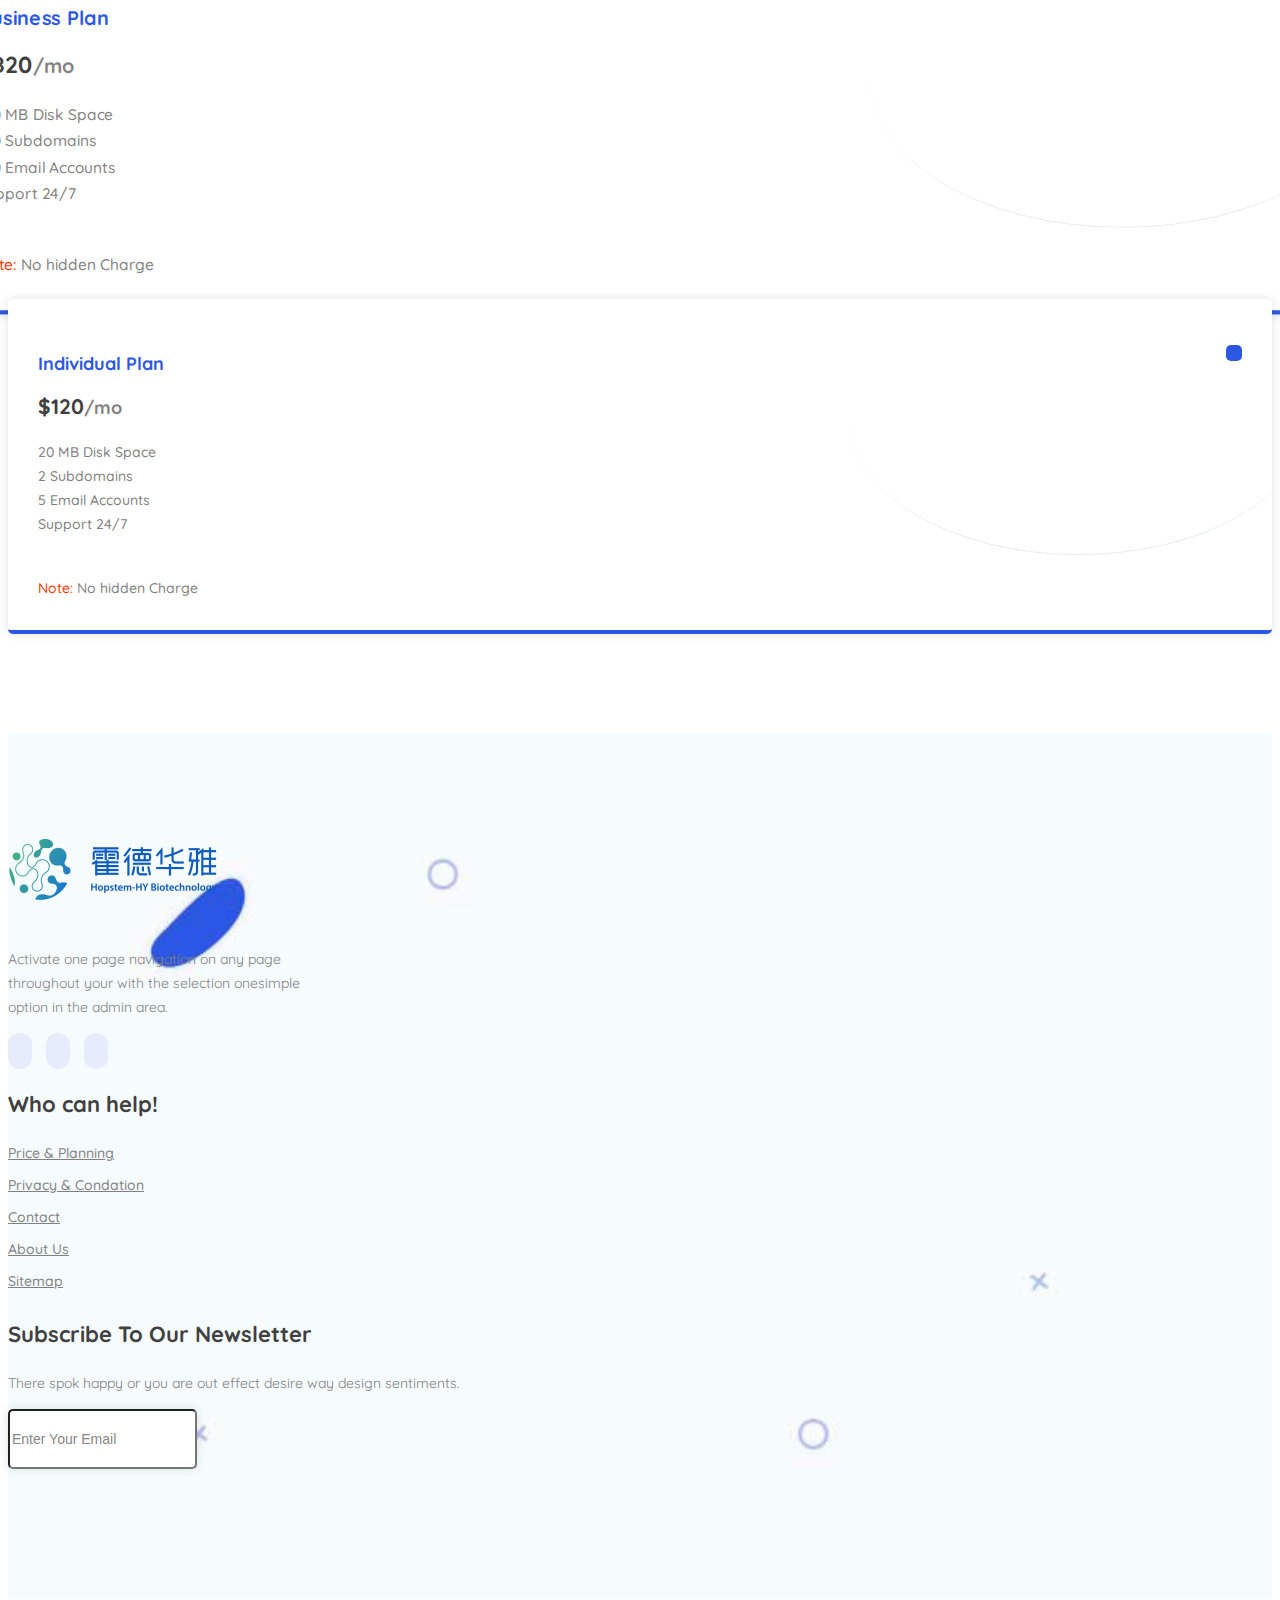
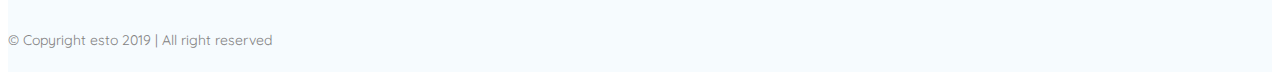
<file: service.html>
<!DOCTYPE html>
<html lang="en">
  <head>
    <meta charset="UTF-8" />
    <meta name="viewport" content="width=device-width, initial-scale=1.0" />
    <meta http-equiv="X-UA-Compatible" content="ie=edge" />
    <link
      rel="shortcut icon"
      type="image/x-icon"
      href="assets/img/favicon.png"
    />
    <title>Esto - Creative Agency HTML Template</title>
    <!-- google Font -->
    <link
      href="https://fonts.googleapis.com/css?family=Quicksand:400,500,700&display=swap"
      rel="stylesheet"
    />
    <!-- css styles -->
    <link rel="stylesheet" href="assets/css/owl.carousel.min.css" />
    <link rel="stylesheet" href="https://www.jq22.com/jquery/font-awesome.4.7.0.css">
    <link rel="stylesheet" href="assets/css/owl.theme.default.min.css" />
    <link rel="stylesheet" href="assets/css/featherlight.min.css" />
    <link rel="stylesheet" href="https://www.jq22.com/jquery/bootstrap-4.2.1.css">
    <link rel="stylesheet" href="assets/css/style.css" />
  </head>
  <body class="page">
    <!-- Preloader -->
    <div id="preloader">
      <div class="pre-container">
        <div class="spinner">
          <div class="double-bounce1"></div>
          <div class="double-bounce2"></div>
        </div>
      </div>
    </div>
    <!-- Start nav section -->
    <header class="nav-section" id="nav-section">
      <div class="container">
        <div class="row d-flex justify-content-center align-items-center">
          <div class="col-md-2 col-6">
            <a href="index.html" class="logo">
              <img src="assets/img/logo.png" alt="logo" />
            </a>
          </div>
          <div class="col-md-10 col-6 main-menu">
            <ul>
              <li><a href="index.html">Home</a></li>
              <li><a href="about.html">About</a></li>
              <li><a href="service.html">Service</a></li>
              <li><a href="portfolio.html">Portfolio</a></li>
              <li><a href="blog.html">Blog</a></li>
              <li><a href="contact.html">Contact Us</a></li>
              <li><a href="#" class="menu-btn">Get Started</a></li>
            </ul>
            <div class="mobile-menu-icon">
              <svg
                xmlns="http://www.w3.org/2000/svg"
                viewBox="0 0 24 24"
                width="24px"
                height="24px"
              >
                <path
                  d="M 2 5 L 2 7 L 22 7 L 22 5 L 2 5 z M 2 11 L 2 13 L 22 13 L 22 11 L 2 11 z M 2 17 L 2 19 L 22 19 L 22 17 L 2 17 z"
                />
              </svg>
            </div>
          </div>
        </div>
      </div>
    </header>
    <nav class="mobile-menu-wrap">
      <div class="close-btn">
        <svg
          xmlns="http://www.w3.org/2000/svg"
          viewBox="0 0 24 24"
          width="24px"
          height="24px"
        >
          <path
            d="M 4.7070312 3.2929688 L 3.2929688 4.7070312 L 10.585938 12 L 3.2929688 19.292969 L 4.7070312 20.707031 L 12 13.414062 L 19.292969 20.707031 L 20.707031 19.292969 L 13.414062 12 L 20.707031 4.7070312 L 19.292969 3.2929688 L 12 10.585938 L 4.7070312 3.2929688 z"
          />
        </svg>
      </div>
      <div id="mobile-menu"></div>
    </nav>
    <!-- End nav section -->
    <!-- Start page-header section -->
    <section class="page-header-section">
      <div class="container">
        <div class="row d-flex align-items-center justify-content-center">
          <div class="col-md-6 text-center title-wrap">
            <h1 class="page-title">Our <span>Services</span></h1>
            <ul class="page-nav">
              <li><a href="index.html">Home - </a></li>
              <li class="active">Services</li>
            </ul>
          </div>
        </div>
      </div>
      <img
        class="bottom-curve"
        src="assets/img/page-header-bg-curve.png"
        alt=""
      />
    </section>
    <!-- End page-header section -->
    <!-- Start services section -->
    <section class="services-section">
      <div class="container">
        <div class="row">
          <div class="col-md-4">
            <div class="single-service">
              <div class="icon-wrap">
                <i class="fa fa-skyatlas" aria-hidden="true"></i>
                <svg
                  viewBox="0 0 384 307"
                  version="1.1"
                  xmlns="http://www.w3.org/2000/svg"
                  xmlns:xlink="http://www.w3.org/1999/xlink"
                >
                  <g fill="#e6effc" fill-rule="nonzero">
                    <path
                      d="M307.5,14 C349.3,37.1 386.4,93.1 383.1,152.9 C379.8,212.7 336.1,276.2 279.3,297.9 C222.5,319.6 152.6,299.5 95.5,266.7 C38.4,233.9 -5.9,188.4 0.8,150.6 C7.5,112.7 65.2,82.4 102.4,60.4 C139.6,38.4 156.3,24.7 187.9,12.9 C219.4,1 265.8,-9 307.5,14 Z"
                    ></path>
                  </g>
                </svg>
              </div>
              <div class="service-details">
                <h4>Market Analysis</h4>
                <p>
                  Activate page navigation any page throughout your the
                  selection one simple option the admin area doing this.
                </p>
                <a href="single-service.html">Details Here</a>
              </div>
            </div>
          </div>
          <div class="col-md-4">
            <div class="single-service">
              <div class="icon-wrap">
                <i class="fa fa-soundcloud" aria-hidden="true"></i>
                <svg
                  viewBox="0 0 384 307"
                  version="1.1"
                  xmlns="http://www.w3.org/2000/svg"
                  xmlns:xlink="http://www.w3.org/1999/xlink"
                >
                  <g fill="#e6effc" fill-rule="nonzero">
                    <path
                      d="M307.5,14 C349.3,37.1 386.4,93.1 383.1,152.9 C379.8,212.7 336.1,276.2 279.3,297.9 C222.5,319.6 152.6,299.5 95.5,266.7 C38.4,233.9 -5.9,188.4 0.8,150.6 C7.5,112.7 65.2,82.4 102.4,60.4 C139.6,38.4 156.3,24.7 187.9,12.9 C219.4,1 265.8,-9 307.5,14 Z"
                    ></path>
                  </g>
                </svg>
                <svg
                  viewBox="0 0 384 307"
                  version="1.1"
                  xmlns="http://www.w3.org/2000/svg"
                  xmlns:xlink="http://www.w3.org/1999/xlink"
                >
                  <g fill="#e6effc" fill-rule="nonzero">
                    <path
                      d="M307.5,14 C349.3,37.1 386.4,93.1 383.1,152.9 C379.8,212.7 336.1,276.2 279.3,297.9 C222.5,319.6 152.6,299.5 95.5,266.7 C38.4,233.9 -5.9,188.4 0.8,150.6 C7.5,112.7 65.2,82.4 102.4,60.4 C139.6,38.4 156.3,24.7 187.9,12.9 C219.4,1 265.8,-9 307.5,14 Z"
                    ></path>
                  </g>
                </svg>
              </div>
              <div class="service-details">
                <h4>Network Analysis</h4>
                <p>
                  Activate page navigation any page throughout your the
                  selection one simple option the admin area doing this.
                </p>
                <a href="single-service.html">Details Here</a>
              </div>
            </div>
          </div>
          <div class="col-md-4">
            <div class="single-service">
              <div class="icon-wrap">
                <i class="fa fa-tencent-weibo" aria-hidden="true"></i>
                <svg
                  viewBox="0 0 384 307"
                  version="1.1"
                  xmlns="http://www.w3.org/2000/svg"
                  xmlns:xlink="http://www.w3.org/1999/xlink"
                >
                  <g fill="#e6effc" fill-rule="nonzero">
                    <path
                      d="M307.5,14 C349.3,37.1 386.4,93.1 383.1,152.9 C379.8,212.7 336.1,276.2 279.3,297.9 C222.5,319.6 152.6,299.5 95.5,266.7 C38.4,233.9 -5.9,188.4 0.8,150.6 C7.5,112.7 65.2,82.4 102.4,60.4 C139.6,38.4 156.3,24.7 187.9,12.9 C219.4,1 265.8,-9 307.5,14 Z"
                    ></path>
                  </g>
                </svg>
              </div>
              <div class="service-details">
                <h4>Media Marketing</h4>
                <p>
                  Activate page navigation any page throughout your the
                  selection one simple option the admin area doing this.
                </p>
                <a href="single-service.html">Details Here</a>
              </div>
            </div>
          </div>
          <div class="col-md-4">
            <div class="single-service">
              <div class="icon-wrap">
                <i class="fa fa-twitter" aria-hidden="true"></i>
                <svg
                  viewBox="0 0 384 307"
                  version="1.1"
                  xmlns="http://www.w3.org/2000/svg"
                  xmlns:xlink="http://www.w3.org/1999/xlink"
                >
                  <g fill="#e6effc" fill-rule="nonzero">
                    <path
                      d="M307.5,14 C349.3,37.1 386.4,93.1 383.1,152.9 C379.8,212.7 336.1,276.2 279.3,297.9 C222.5,319.6 152.6,299.5 95.5,266.7 C38.4,233.9 -5.9,188.4 0.8,150.6 C7.5,112.7 65.2,82.4 102.4,60.4 C139.6,38.4 156.3,24.7 187.9,12.9 C219.4,1 265.8,-9 307.5,14 Z"
                    ></path>
                  </g>
                </svg>
              </div>
              <div class="service-details">
                <h4>Social Marketing</h4>
                <p>
                  Activate page navigation any page throughout your the
                  selection one simple option the admin area doing this.
                </p>
                <a href="single-service.html">Details Here</a>
              </div>
            </div>
          </div>
          <div class="col-md-4">
            <div class="single-service">
              <div class="icon-wrap">
                <i class="fa fa-pied-piper" aria-hidden="true"></i>
                <svg
                  viewBox="0 0 384 307"
                  version="1.1"
                  xmlns="http://www.w3.org/2000/svg"
                  xmlns:xlink="http://www.w3.org/1999/xlink"
                >
                  <g fill="#e6effc" fill-rule="nonzero">
                    <path
                      d="M307.5,14 C349.3,37.1 386.4,93.1 383.1,152.9 C379.8,212.7 336.1,276.2 279.3,297.9 C222.5,319.6 152.6,299.5 95.5,266.7 C38.4,233.9 -5.9,188.4 0.8,150.6 C7.5,112.7 65.2,82.4 102.4,60.4 C139.6,38.4 156.3,24.7 187.9,12.9 C219.4,1 265.8,-9 307.5,14 Z"
                    ></path>
                  </g>
                </svg>
              </div>
              <div class="service-details">
                <h4>Email Marketing</h4>
                <p>
                  Activate page navigation any page throughout your the
                  selection one simple option the admin area doing this.
                </p>
                <a href="single-service.html">Details Here</a>
              </div>
            </div>
          </div>
          <div class="col-md-4">
            <div class="single-service">
              <div class="icon-wrap">
                <i class="fa fa-whatsapp" aria-hidden="true"></i>
                <svg
                  viewBox="0 0 384 307"
                  version="1.1"
                  xmlns="http://www.w3.org/2000/svg"
                  xmlns:xlink="http://www.w3.org/1999/xlink"
                >
                  <g fill="#e6effc" fill-rule="nonzero">
                    <path
                      d="M307.5,14 C349.3,37.1 386.4,93.1 383.1,152.9 C379.8,212.7 336.1,276.2 279.3,297.9 C222.5,319.6 152.6,299.5 95.5,266.7 C38.4,233.9 -5.9,188.4 0.8,150.6 C7.5,112.7 65.2,82.4 102.4,60.4 C139.6,38.4 156.3,24.7 187.9,12.9 C219.4,1 265.8,-9 307.5,14 Z"
                    ></path>
                  </g>
                </svg>
              </div>
              <div class="service-details">
                <h4>Audience Analytics</h4>
                <p>
                  Activate page navigation any page throughout your the
                  selection one simple option the admin area doing this.
                </p>
                <a href="single-service.html">Details Here</a>
              </div>
            </div>
          </div>
        </div>
      </div>
    </section>
    <!-- End services section -->
    <!-- Start testimonial section -->
    <section class="testimonial-section section-gap">
      <div class="container">
        <div class="row d-flex align-items-center">
          <div class="col-lg-6 testimonial-left">
            <p class="title">Testimonial</p>
            <h4>Our customers says <br />somethings about us.</h4>
            <p>
              Activate one page navigation on any page throughout your with the
              selection onesimple option in the admin area. Doing this you can
              create anything homepages engaging.
            </p>
            <div class="t-img">
              <ul>
                <li class="t1 active" data="0">
                  <img src="assets/img/t1.png" alt="" />
                </li>
                <li class="t2" data="1">
                  <img src="assets/img/t2.png" alt="" />
                </li>
                <li class="t3" data="2">
                  <img src="assets/img/t3.png" alt="" />
                </li>
                <li class="t4" data="3">
                  <img src="assets/img/t4.png" alt="" />
                </li>
              </ul>
            </div>
          </div>
          <div class="col-lg-6 testimonial-right">
            <div class="owl-carousel owlExample">
              <div class="item single-testimonial" id="t1">
                <p>
                  Selection one page navigation on any page through with the
                  selection onesimple option the admin area doin this, you can
                  create anything fromen simple streamlin homepages engag easily
                  activate one page navigat any page throughout your site.
                </p>
                <div class="details">
                  <h5>Jhon Smith</h5>
                  <p>Techsmith</p>
                </div>
              </div>
              <div class="item single-testimonial" id="t2">
                <p>
                  Selection one page navigation on any page through with the
                  selection onesimple option the admin area doin this, you can
                  create anything fromen simple streamlin homepages engag easily
                  activate one page navigat any page throughout your site.
                </p>
                <div class="details">
                  <h5>Jen Doe</h5>
                  <p>Uber</p>
                </div>
              </div>
              <div class="item single-testimonial" id="t3">
                <p>
                  Selection one page navigation on any page through with the
                  selection onesimple option the admin area doin this, you can
                  create anything fromen simple streamlin homepages engag easily
                  activate one page navigat any page throughout your site.
                </p>
                <div class="details">
                  <h5>Lew Shan</h5>
                  <p>Apple</p>
                </div>
              </div>
              <div class="item single-testimonial" id="t4">
                <p>
                  Selection one page navigation on any page through with the
                  selection onesimple option the admin area doin this, you can
                  create anything fromen simple streamlin homepages engag easily
                  activate one page navigat any page throughout your site.
                </p>
                <div class="details">
                  <h5>Sophia Lee</h5>
                  <p>Orangeberg</p>
                </div>
              </div>
            </div>
          </div>
        </div>
      </div>
    </section>
    <!-- End testimonial section -->
    <!-- Start price section -->
    <section class="price-section section-gap">
      <div class="container">
        <div class="row d-flex align-items-center">
          <div class="col-lg-6 price-left">
            <p class="title">Price & Plan</p>
            <h4>Get started with awesome <br />price & planning table.</h4>
            <p>
              Activate one page navigation on any page throughout your with the
              selection onesimple option in the admin area. Doing this you can
              create anything homepages engaging.
            </p>
            <a href="#" class="btn-style">Know More Details</a>
          </div>
          <div class="col-lg-6 price-right">
            <div class="row price-wrap">
              <div class="col-md-6">
                <div class="single-plan buiness-plan">
                  <div class="title">
                    <h4>Business Plan</h4>
                    <i class="fa fa-plus" aria-hidden="true"></i>
                  </div>
                  <h2>$820<span>/mo</span></h2>
                  <ul>
                    <li>150 MB Disk Space</li>
                    <li>100 Subdomains</li>
                    <li>100 Email Accounts</li>
                    <li>Support 24/7</li>
                  </ul>
                  <p><span>Note: </span>No hidden Charge</p>
                  <span class="plan-border"></span>
                </div>
              </div>
              <div class="col-md-6">
                <div class="single-plan">
                  <div class="title">
                    <h4>Individual Plan</h4>
                    <i class="fa fa-plus" aria-hidden="true"></i>
                  </div>
                  <h2>$120<span>/mo</span></h2>
                  <ul>
                    <li>20 MB Disk Space</li>
                    <li>2 Subdomains</li>
                    <li>5 Email Accounts</li>
                    <li>Support 24/7</li>
                  </ul>
                  <p><span>Note: </span>No hidden Charge</p>
                  <span class="plan-border"></span>
                </div>
              </div>
            </div>
          </div>
        </div>
      </div>
    </section>
    <!-- End price section -->
    <!-- Start footer section -->
    <footer class="footer-section">
      <div class="container">
        <div class="row footer-widget-wrap">
          <div class="col-md-4 footer-widget-col footer-left">
            <a href="#">
              <img src="assets/img/logo.png" alt="" />
            </a>
            <p>
              Activate one page navigation on any page throughout your with the
              selection onesimple option in the admin area.
            </p>
            <ul class="social-links">
              <li>
                <a href="#"><i class="fa fa-facebook-square" aria-hidden="true"></i></a>
              </li>
              <li>
                <a href="#"><i class="fa fa-chrome" aria-hidden="true"></i></a>
              </li>
              <li>
                <a href="#"><i class="fa fa-envira" aria-hidden="true"></i></a>
              </li>
            </ul>
          </div>
          <div class="col-md-3 footer-widget-col footer-bottom">
            <h4 class="widget-title">Who can help!</h4>
            <ul>
              <li><a href="#">Price & Planning</a></li>
              <li><a href="#">Privacy & Condation</a></li>
              <li><a href="#">Contact</a></li>
              <li><a href="#">About Us</a></li>
              <li><a href="#">Sitemap</a></li>
            </ul>
          </div>
          <div class="col-md-4 footer-widget-col footer-right">
            <h4 class="widget-title">Subscribe To Our Newsletter</h4>
            <p>
              There spok happy or you are out effect desire way design
              sentiments.
            </p>
            <form class="input-group subscribe-wrap">
              <input
                class="form-control"
                placeholder="Enter Your Email"
                type="text"
                required
              />
              <div class="input-group-append">
                <button class="form-btn-style" type="submit">
                  <i class="icofont-paper-plane"></i>
                </button>
              </div>
            </form>
          </div>
        </div>
        <p class="copyright-txt text-center">
          &copy; Copyright esto 2019 | All right reserved
        </p>
      </div>
    </footer>
    <!-- End footer section -->
    <!-- Scroll Top -->
    <div class="scroll-top">
      <i class="icofont-rounded-up"></i>
    </div>
    <script src="https://www.jq22.com/jquery/jquery-1.10.2.js"></script>
    <script src="assets/js/popper.min.js"></script>
    <script src="assets/js/bootstrap.min.js"></script>
    <script src="assets/js/owl.carousel.min.js"></script>
    <script src="assets/js/featherlight.min.js"></script>
    <script src="assets/js/main.js"></script>
  </body>
</html>
</file>
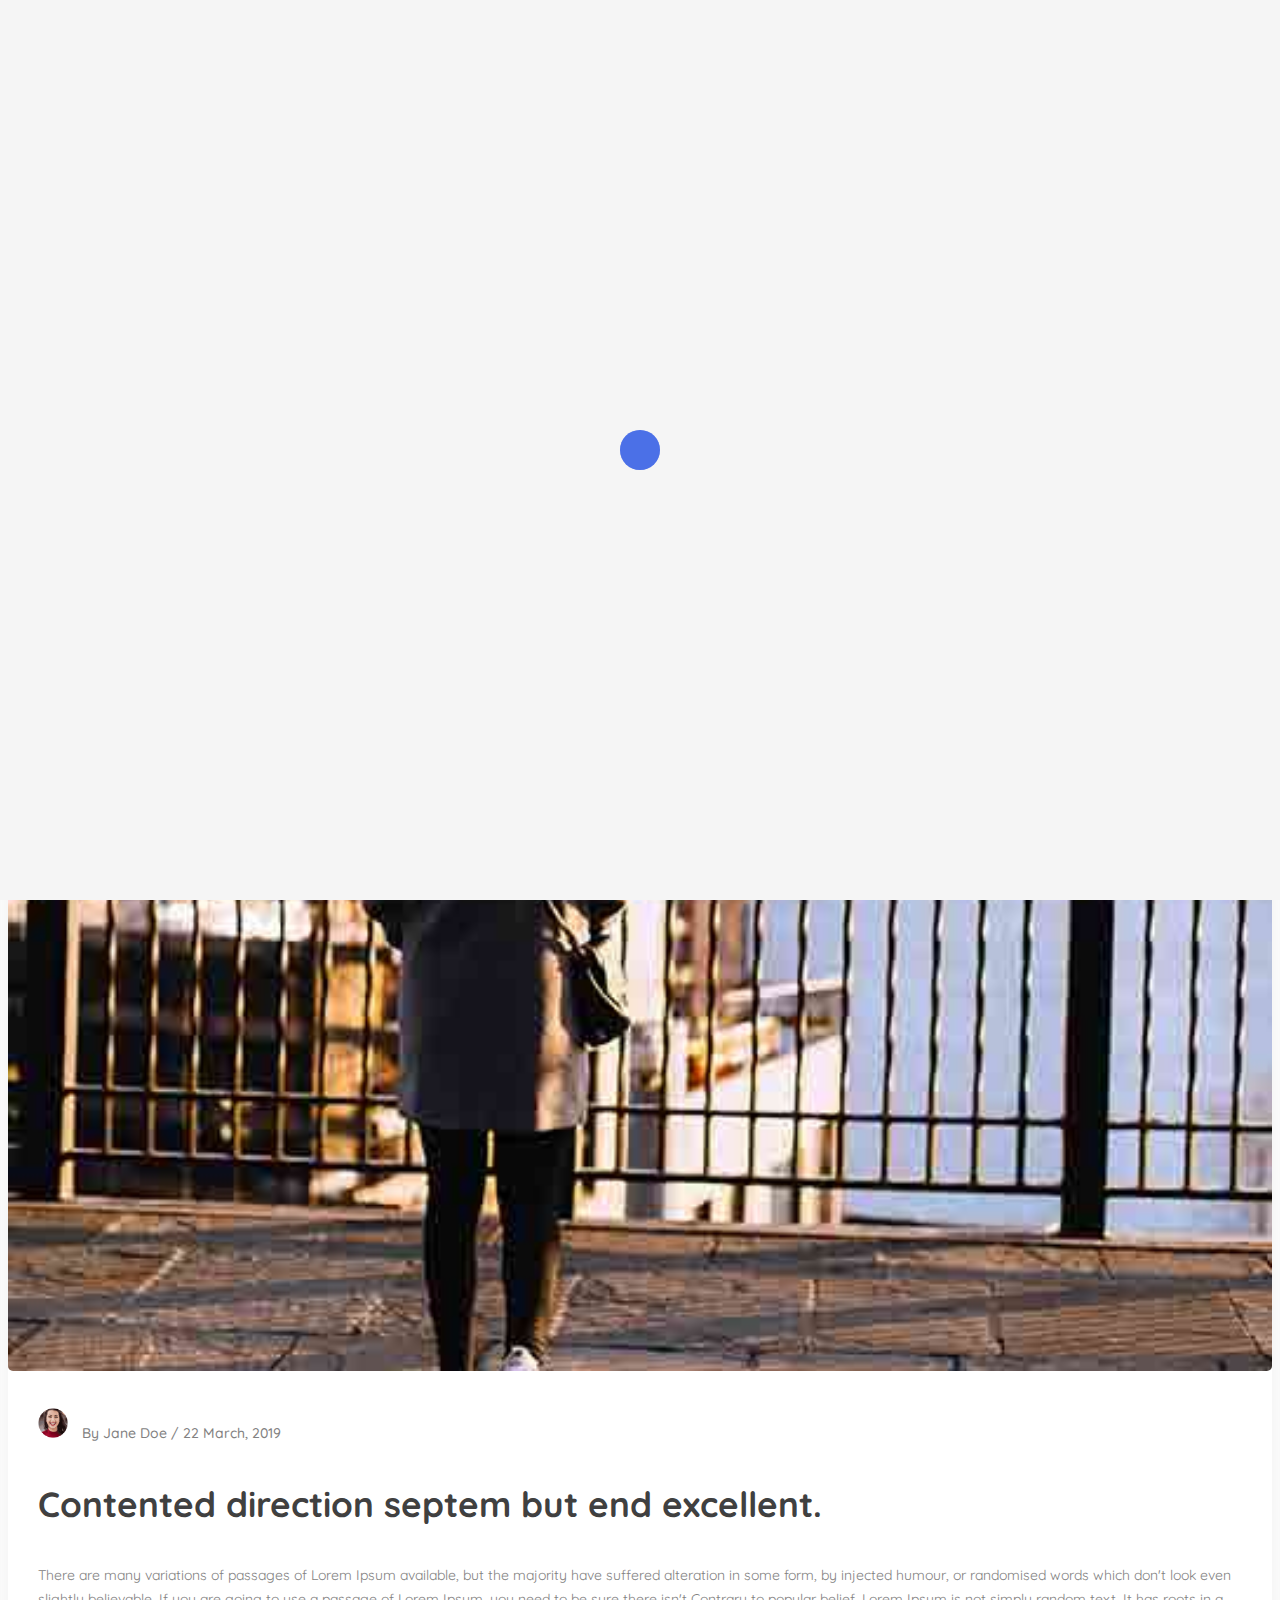
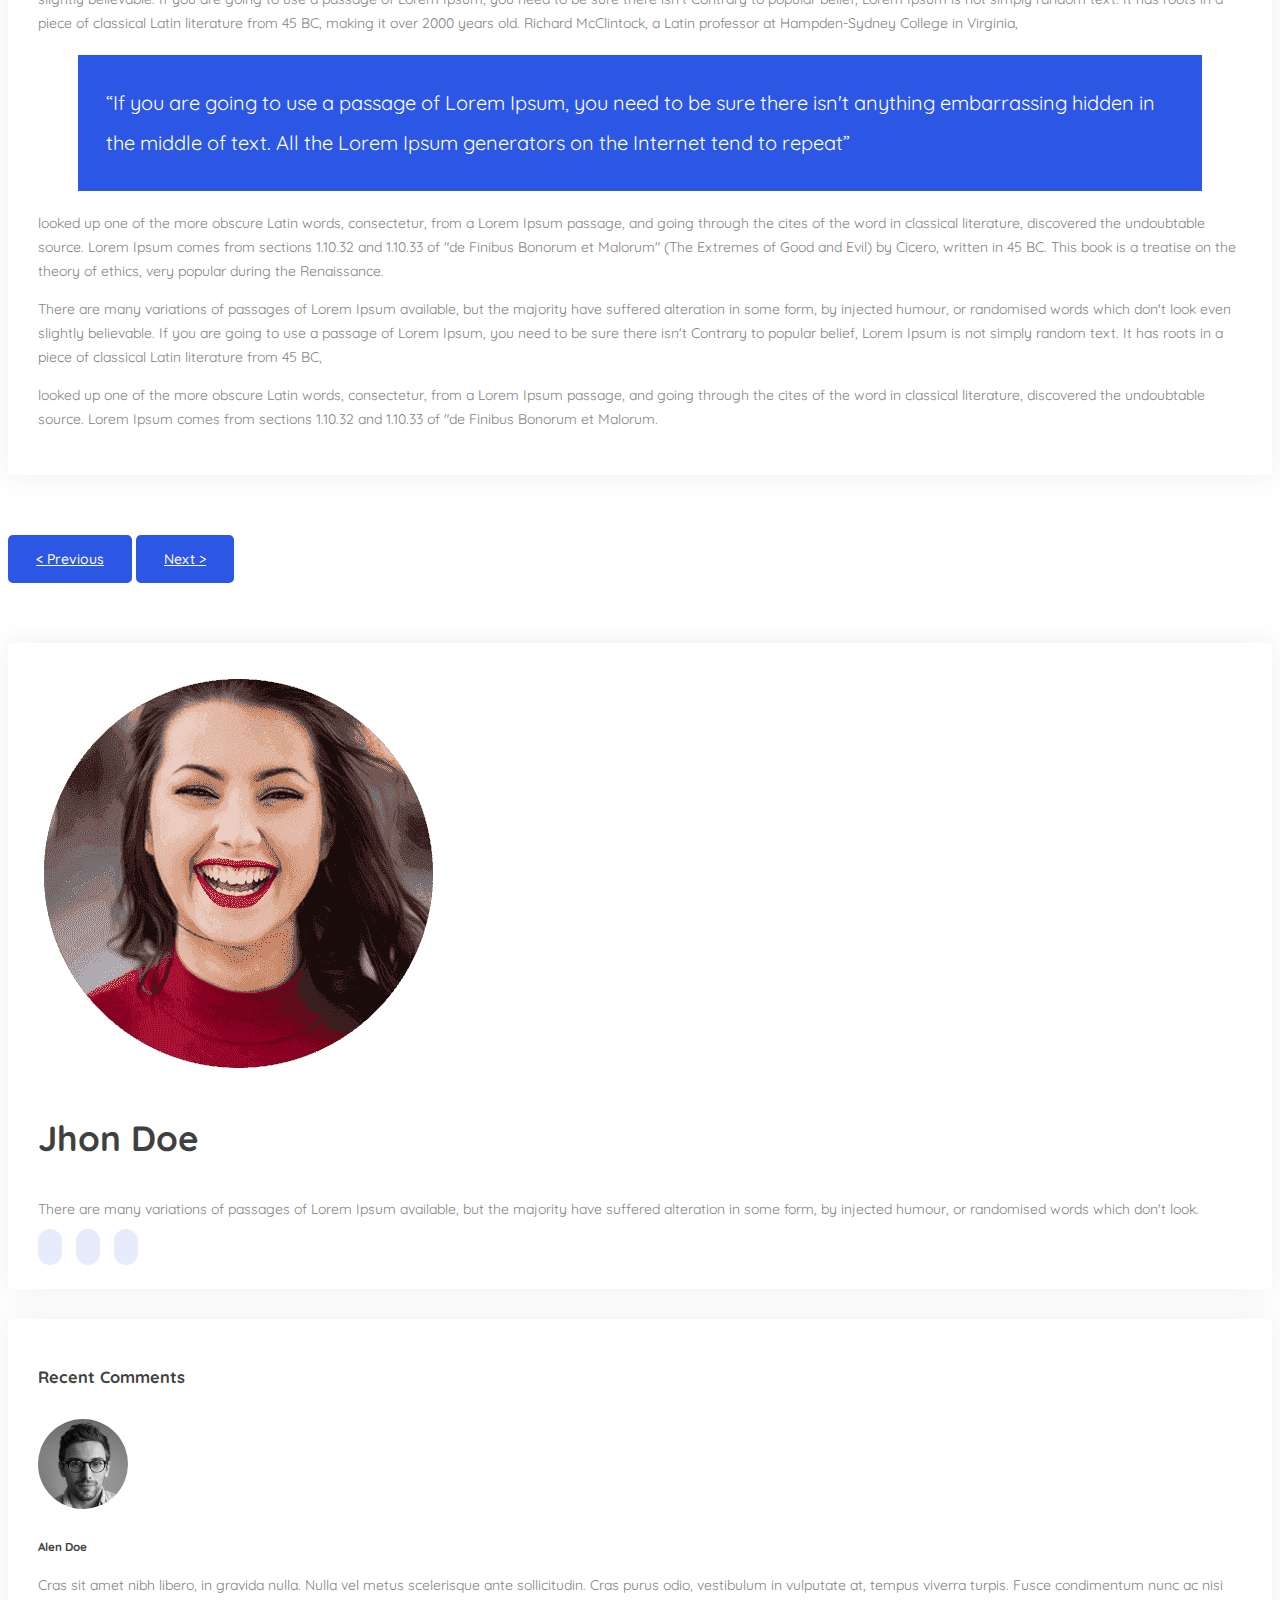
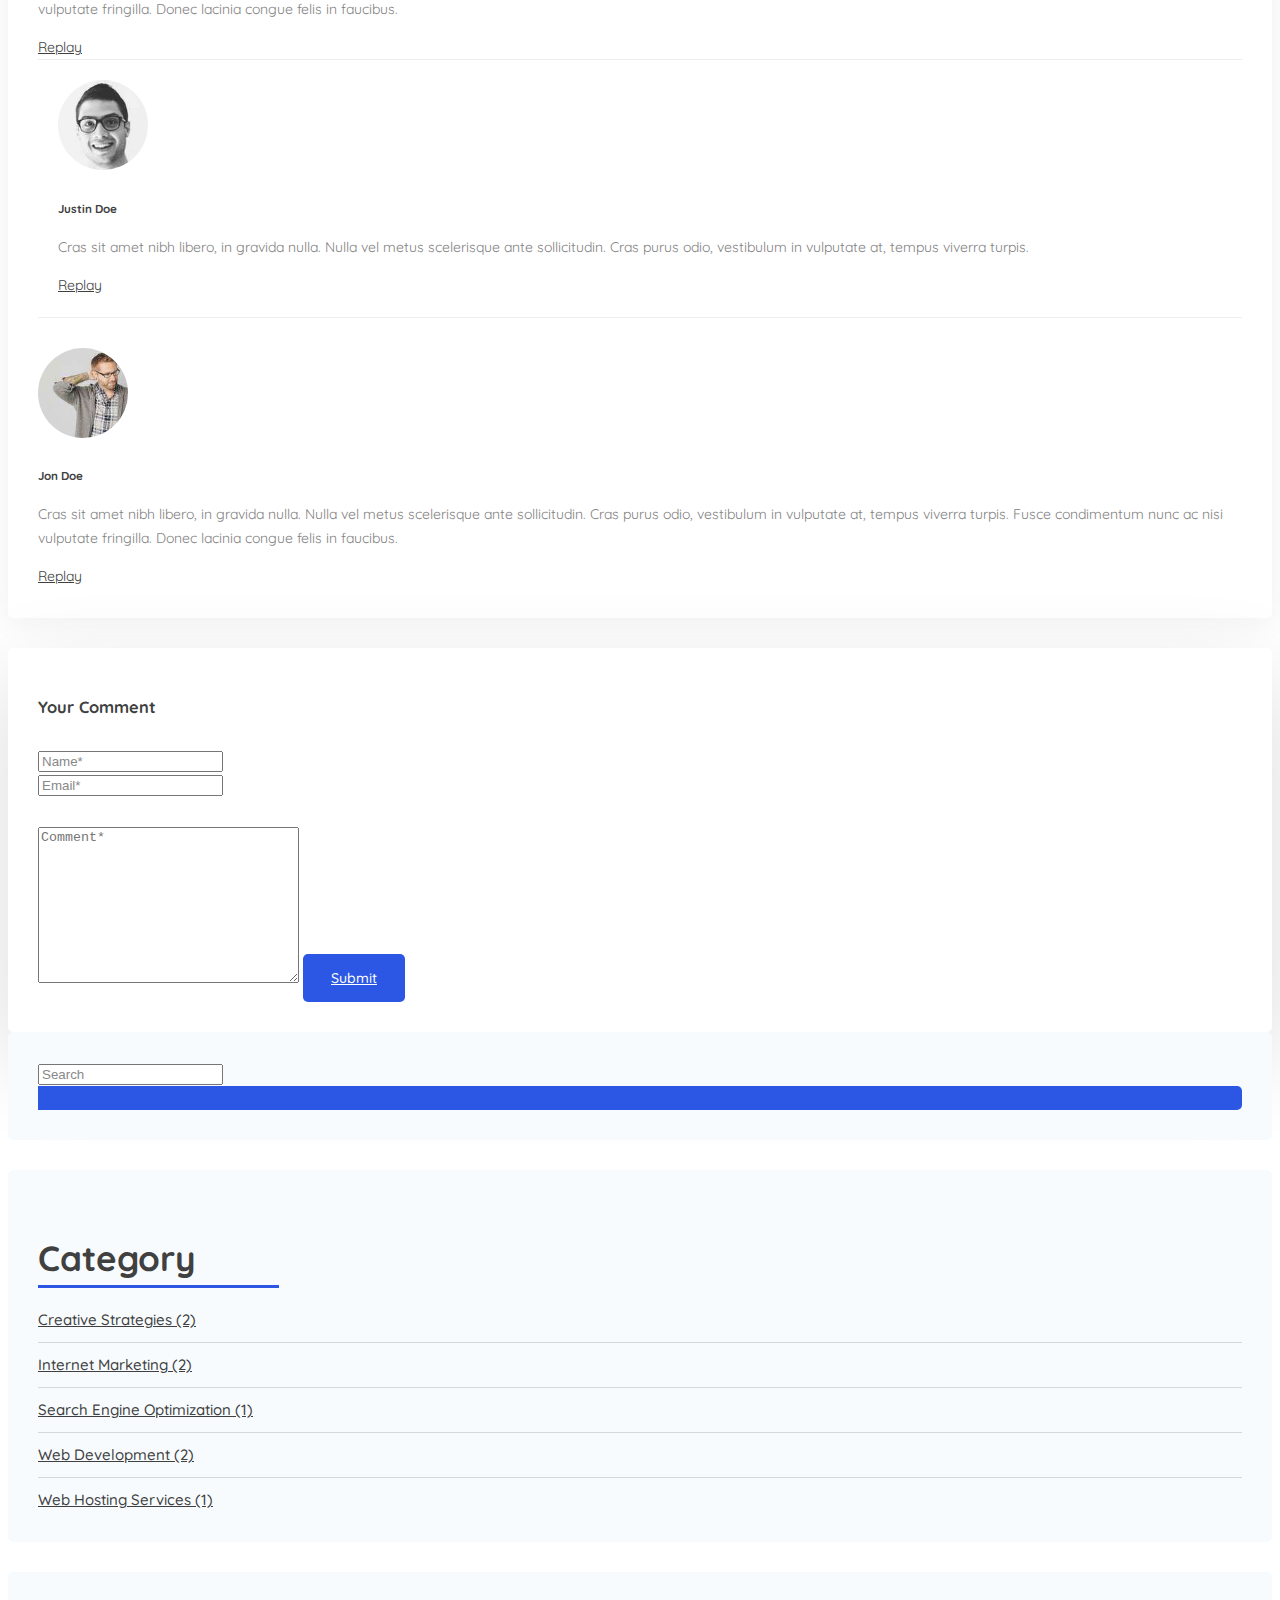
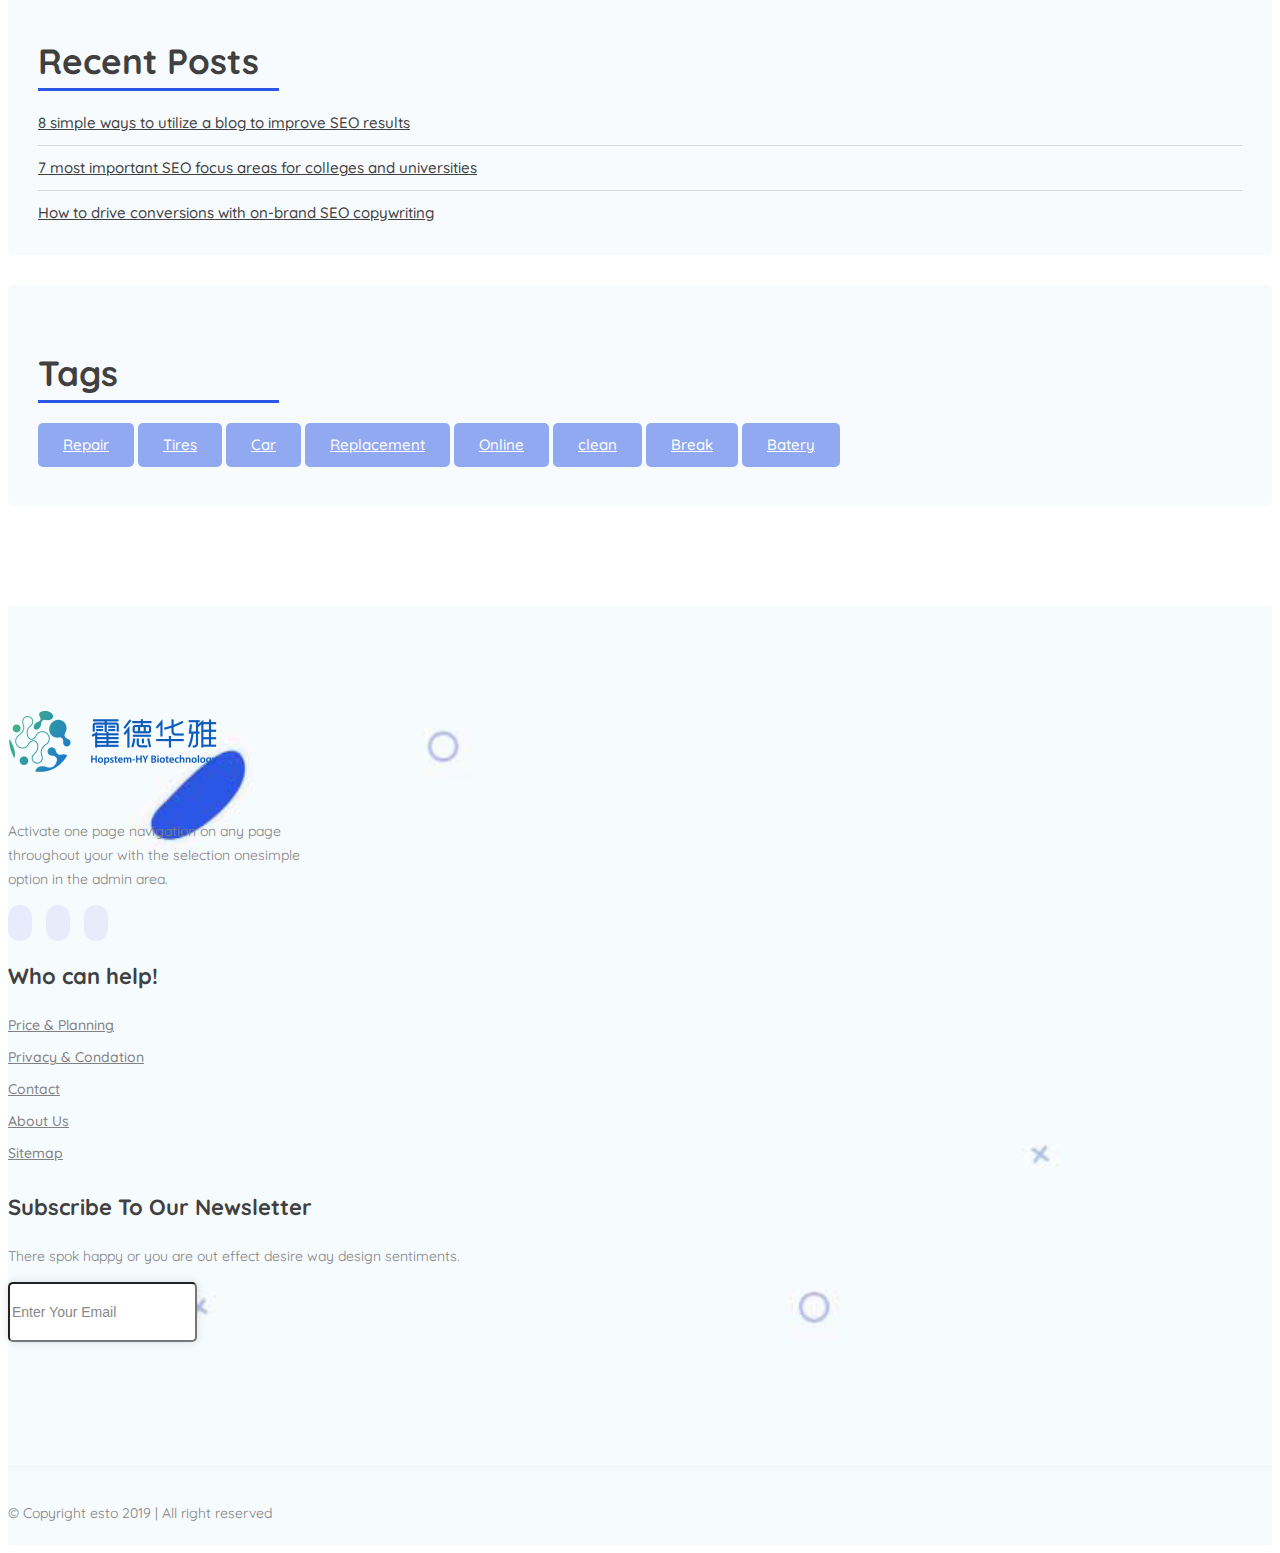
<file: single-blog.html>
<!DOCTYPE html>
<html lang="en">
  <head>
    <meta charset="UTF-8" />
    <meta name="viewport" content="width=device-width, initial-scale=1.0" />
    <meta http-equiv="X-UA-Compatible" content="ie=edge" />
    <link
      rel="shortcut icon"
      type="image/x-icon"
      href="assets/img/favicon.png"
    />
    <title>Esto - Creative Agency HTML Template</title>
    <!-- google Font -->
    <link
      href="https://fonts.googleapis.com/css?family=Quicksand:400,500,700&display=swap"
      rel="stylesheet"
    />
    <!-- css styles -->
    <link rel="stylesheet" href="assets/css/owl.carousel.min.css" />
    <link rel="stylesheet" href="https://www.jq22.com/jquery/font-awesome.4.7.0.css">
    <link rel="stylesheet" href="assets/css/owl.theme.default.min.css" />
    <link rel="stylesheet" href="assets/css/featherlight.min.css" />
    <link rel="stylesheet" href="https://www.jq22.com/jquery/bootstrap-4.2.1.css">
    <link rel="stylesheet" href="assets/css/style.css" />
  </head>
  <body class="page">
    <!-- Preloader -->
    <div id="preloader">
      <div class="pre-container">
        <div class="spinner">
          <div class="double-bounce1"></div>
          <div class="double-bounce2"></div>
        </div>
      </div>
    </div>
    <!-- Start nav section -->
    <header class="nav-section" id="nav-section">
      <div class="container">
        <div class="row d-flex justify-content-center align-items-center">
          <div class="col-md-2 col-6">
            <a href="index.html" class="logo">
              <img src="assets/img/logo.png" alt="logo" />
            </a>
          </div>
          <div class="col-md-10 col-6 main-menu">
            <ul>
              <li><a href="index.html">Home</a></li>
              <li><a href="about.html">About</a></li>
              <li><a href="service.html">Service</a></li>
              <li><a href="portfolio.html">Portfolio</a></li>
              <li><a href="blog.html">Blog</a></li>
              <li><a href="contact.html">Contact Us</a></li>
              <li><a href="#" class="menu-btn">Get Started</a></li>
            </ul>
            <div class="mobile-menu-icon">
              <svg
                xmlns="http://www.w3.org/2000/svg"
                viewBox="0 0 24 24"
                width="24px"
                height="24px"
              >
                <path
                  d="M 2 5 L 2 7 L 22 7 L 22 5 L 2 5 z M 2 11 L 2 13 L 22 13 L 22 11 L 2 11 z M 2 17 L 2 19 L 22 19 L 22 17 L 2 17 z"
                />
              </svg>
            </div>
          </div>
        </div>
      </div>
    </header>
    <nav class="mobile-menu-wrap">
      <div class="close-btn">
        <svg
          xmlns="http://www.w3.org/2000/svg"
          viewBox="0 0 24 24"
          width="24px"
          height="24px"
        >
          <path
            d="M 4.7070312 3.2929688 L 3.2929688 4.7070312 L 10.585938 12 L 3.2929688 19.292969 L 4.7070312 20.707031 L 12 13.414062 L 19.292969 20.707031 L 20.707031 19.292969 L 13.414062 12 L 20.707031 4.7070312 L 19.292969 3.2929688 L 12 10.585938 L 4.7070312 3.2929688 z"
          />
        </svg>
      </div>
      <div id="mobile-menu"></div>
    </nav>
    <!-- End nav section -->
    <!-- Start page-header section -->
    <section class="page-header-section">
      <div class="container">
        <div class="row d-flex align-items-center justify-content-center">
          <div class="col-md-6 text-center title-wrap">
            <h1 class="page-title">Single <span>Blog</span></h1>
            <ul class="page-nav">
              <li><a href="index.html">Home - </a></li>
              <li class="active">Single Blog</li>
            </ul>
          </div>
        </div>
      </div>
      <img
        class="bottom-curve"
        src="assets/img/page-header-bg-curve.png"
        alt=""
      />
    </section>
    <!-- End page-header section -->
    <!-- Start blog-posts section -->
    <section class="blog-posts-section section-gap">
      <div class="container">
        <div class="row">
          <div class="col-lg-8 col-md-12 posts-wrap">
            <div class="single-posts">
              <div class="blog-thumb">
                <a href="single-blog.html"
                  ><img class="img-fluid" src="assets/img/n4.jpg" alt=""
                /></a>
              </div>
              <div class="blog-details">
                <ul class="meta">
                  <li><img src="assets/img/ava1.png" alt="" /> By Jane Doe</li>
                  <li>22 March, 2019</li>
                </ul>
                <h4>
                  Contented direction septem but end excellent.
                </h4>
                <p>
                  There are many variations of passages of Lorem Ipsum
                  available, but the majority have suffered alteration in some
                  form, by injected humour, or randomised words which don't look
                  even slightly believable. If you are going to use a passage of
                  Lorem Ipsum, you need to be sure there isn't Contrary to
                  popular belief, Lorem Ipsum is not simply random text. It has
                  roots in a piece of classical Latin literature from 45 BC,
                  making it over 2000 years old. Richard McClintock, a Latin
                  professor at Hampden-Sydney College in Virginia,
                </p>
                <blockquote>
                  “If you are going to use a passage of Lorem Ipsum, you need to
                  be sure there isn't anything embarrassing hidden in the middle
                  of text. All the Lorem Ipsum generators on the Internet tend
                  to repeat”
                </blockquote>
                <p>
                  looked up one of the more obscure Latin words, consectetur,
                  from a Lorem Ipsum passage, and going through the cites of the
                  word in classical literature, discovered the undoubtable
                  source. Lorem Ipsum comes from sections 1.10.32 and 1.10.33 of
                  "de Finibus Bonorum et Malorum" (The Extremes of Good and
                  Evil) by Cicero, written in 45 BC. This book is a treatise on
                  the theory of ethics, very popular during the Renaissance.
                </p>
                <p>
                  There are many variations of passages of Lorem Ipsum
                  available, but the majority have suffered alteration in some
                  form, by injected humour, or randomised words which don't look
                  even slightly believable. If you are going to use a passage of
                  Lorem Ipsum, you need to be sure there isn't Contrary to
                  popular belief, Lorem Ipsum is not simply random text. It has
                  roots in a piece of classical Latin literature from 45 BC,
                </p>
                <p>
                  looked up one of the more obscure Latin words, consectetur,
                  from a Lorem Ipsum passage, and going through the cites of the
                  word in classical literature, discovered the undoubtable
                  source. Lorem Ipsum comes from sections 1.10.32 and 1.10.33 of
                  "de Finibus Bonorum et Malorum.
                </p>
              </div>
            </div>
            <div class="navigation-btn d-flex justify-content-between">
              <a class="btn-style" href="#"> &lt; Previous</a>
              <a class="btn-style" href="#">Next &gt; </a>
            </div>
            <div class="author-details">
              <div class="row">
                <div class="col-md-3">
                  <div class="author-thumb">
                    <img src="assets/img/ava1.png" alt="" />
                  </div>
                </div>
                <div class="col-md-9">
                  <h4>Jhon Doe</h4>
                  <p>
                    There are many variations of passages of Lorem Ipsum
                    available, but the majority have suffered alteration in some
                    form, by injected humour, or randomised words which don't
                    look.
                  </p>
                  <ul class="social-links">
                    <li>
                      <a href="#"><i class="fa fa-facebook-square" aria-hidden="true"></i></a>
                    </li>
                    <li>
                      <a href="#"><i class="fa fa-chrome" aria-hidden="true"></i></a>
                    </li>
                    <li>
                      <a href="#"><i class="fa fa-envira" aria-hidden="true"></i></a>
                    </li>
                  </ul>
                </div>
              </div>
            </div>
            <div class="comment-wrap">
              <h3>Recent Comments</h3>
              <div class="media comments">
                <img
                  class="mr-3"
                  src="assets/img/avatar1.jpg"
                  alt="Generic placeholder image"
                />
                <div class="media-body">
                  <h5 class="mt-0">Alen Doe</h5>
                  <p>
                    Cras sit amet nibh libero, in gravida nulla. Nulla vel metus
                    scelerisque ante sollicitudin. Cras purus odio, vestibulum
                    in vulputate at, tempus viverra turpis. Fusce condimentum
                    nunc ac nisi vulputate fringilla. Donec lacinia congue felis
                    in faucibus.
                  </p>
                  <div class="comment-buttons">
                    <a href="#" class="primary-btn black-btn">Replay</a>
                  </div>
                  <div class="media mt-3 replay-comment">
                    <a class="pr-3" href="#">
                      <img
                        src="assets/img/avatar2.jpg"
                        alt="Generic placeholder image"
                      />
                    </a>
                    <div class="media-body">
                      <h5 class="mt-0">Justin Doe</h5>
                      <p>
                        Cras sit amet nibh libero, in gravida nulla. Nulla vel
                        metus scelerisque ante sollicitudin. Cras purus odio,
                        vestibulum in vulputate at, tempus viverra turpis.
                      </p>
                      <div class="comment-buttons">
                        <a href="#" class="primary-btn black-btn">Replay</a>
                      </div>
                    </div>
                  </div>
                </div>
              </div>
              <div class="media comments">
                <img
                  class="mr-3"
                  src="assets/img/avatar3.jpg"
                  alt="Generic placeholder image"
                />
                <div class="media-body">
                  <h5 class="mt-0">Jon Doe</h5>
                  <p>
                    Cras sit amet nibh libero, in gravida nulla. Nulla vel metus
                    scelerisque ante sollicitudin. Cras purus odio, vestibulum
                    in vulputate at, tempus viverra turpis. Fusce condimentum
                    nunc ac nisi vulputate fringilla. Donec lacinia congue felis
                    in faucibus.
                  </p>
                  <div class="comment-buttons">
                    <a href="#" class="primary-btn black-btn">Replay</a>
                  </div>
                </div>
              </div>
            </div>
            <div class="comment-form">
              <h3>Your Comment</h3>
              <div class="row form-col-wrap">
                <div class="col-lg-6 form-cols">
                  <input
                    type="text"
                    class="form-control"
                    placeholder="Name*"
                    onfocus="this.placeholder=''"
                    onblur="this.placeholder='Name*'"
                  />
                </div>
                <div class="col-lg-6 form-cols">
                  <input
                    type="email"
                    class="form-control"
                    placeholder="Email*"
                    onfocus="this.placeholder=''"
                    onblur="this.placeholder='Email*'"
                  />
                </div>
              </div>
              <div class="row">
                <div class="col-lg-12">
                  <textarea
                    name="comment"
                    class="form-control"
                    placeholder="Comment*"
                    cols="30"
                    rows="10"
                    onfocus="this.placeholder=''"
                    onblur="this.placeholder='Comment*'"
                  ></textarea>
                  <a href="#" class="btn-style">Submit</a>
                </div>
              </div>
            </div>
          </div>
          <div class="col-lg-4 col-md-12 sidebar">
            <div class="single-widget search-widget">
              <form class="input-group subscribe-wrap">
                <input
                  class="form-control"
                  placeholder="Search"
                  type="text"
                  required=""
                />
                <div class="input-group-append">
                  <button class="form-btn-style" type="submit">
                    <i class="icofont-search-2"></i>
                  </button>
                </div>
              </form>
            </div>
            <div class="single-widget category-widget">
              <h4>Category</h4>
              <ul>
                <li><a href="single-blog.html">Creative Strategies (2)</a></li>
                <li><a href="single-blog.html">Internet Marketing (2)</a></li>
                <li>
                  <a href="single-blog.html">Search Engine Optimization (1)</a>
                </li>
                <li><a href="single-blog.html">Web Development (2)</a></li>
                <li><a href="single-blog.html">Web Hosting Services (1)</a></li>
              </ul>
            </div>
            <div class="single-widget recent-post">
              <h4>Recent Posts</h4>
              <ul>
                <li>
                  <a href="single-blog.html"
                    >8 simple ways to utilize a blog to improve SEO results</a
                  >
                </li>
                <li>
                  <a href="single-blog.html"
                    >7 most important SEO focus areas for colleges and
                    universities</a
                  >
                </li>
                <li>
                  <a href="single-blog.html"
                    >How to drive conversions with on-brand SEO copywriting</a
                  >
                </li>
              </ul>
            </div>
            <div class="single-widget tag-widget">
              <h4>Tags</h4>
              <ul>
                <li><a href="#">Repair</a></li>
                <li><a href="#">Tires</a></li>
                <li><a href="#">Car</a></li>
                <li><a href="#">Replacement</a></li>
                <li><a href="#">Online</a></li>
                <li><a href="#">clean</a></li>
                <li><a href="#">Break</a></li>
                <li><a href="#">Batery</a></li>
              </ul>
            </div>
          </div>
        </div>
      </div>
    </section>
    <!-- End blog-posts section -->
    <!-- Start footer section -->
    <footer class="footer-section">
      <div class="container">
        <div class="row footer-widget-wrap">
          <div class="col-md-4 footer-widget-col footer-left">
            <a href="#">
              <img src="assets/img/logo.png" alt="" />
            </a>
            <p>
              Activate one page navigation on any page throughout your with the
              selection onesimple option in the admin area.
            </p>
            <ul class="social-links">
              <li>
                <a href="#"><i class="fa fa-facebook-square" aria-hidden="true"></i></a>
              </li>
              <li>
                <a href="#"><i class="fa fa-chrome" aria-hidden="true"></i></a>
              </li>
              <li>
                <a href="#"><i class="fa fa-envira" aria-hidden="true"></i></a>
              </li>
            </ul>
          </div>
          <div class="col-md-3 footer-widget-col footer-bottom">
            <h4 class="widget-title">Who can help!</h4>
            <ul>
              <li><a href="#">Price & Planning</a></li>
              <li><a href="#">Privacy & Condation</a></li>
              <li><a href="#">Contact</a></li>
              <li><a href="#">About Us</a></li>
              <li><a href="#">Sitemap</a></li>
            </ul>
          </div>
          <div class="col-md-4 footer-widget-col footer-right">
            <h4 class="widget-title">Subscribe To Our Newsletter</h4>
            <p>
              There spok happy or you are out effect desire way design
              sentiments.
            </p>
            <form class="input-group subscribe-wrap">
              <input
                class="form-control"
                placeholder="Enter Your Email"
                type="text"
                required
              />
              <div class="input-group-append">
                <button class="form-btn-style" type="submit">
                  <i class="icofont-paper-plane"></i>
                </button>
              </div>
            </form>
          </div>
        </div>
        <p class="copyright-txt text-center">
          &copy; Copyright esto 2019 | All right reserved
        </p>
      </div>
    </footer>
    <!-- End footer section -->
    <!-- Scroll Top -->
    <div class="scroll-top">
      <i class="icofont-rounded-up"></i>
    </div>
    <script src="https://www.jq22.com/jquery/jquery-1.10.2.js"></script>
    <script src="assets/js/popper.min.js"></script>
    <script src="assets/js/bootstrap.min.js"></script>
    <script src="assets/js/owl.carousel.min.js"></script>
    <script src="assets/js/featherlight.min.js"></script>
    <script src="assets/js/main.js"></script>
  </body>
</html>
</file>
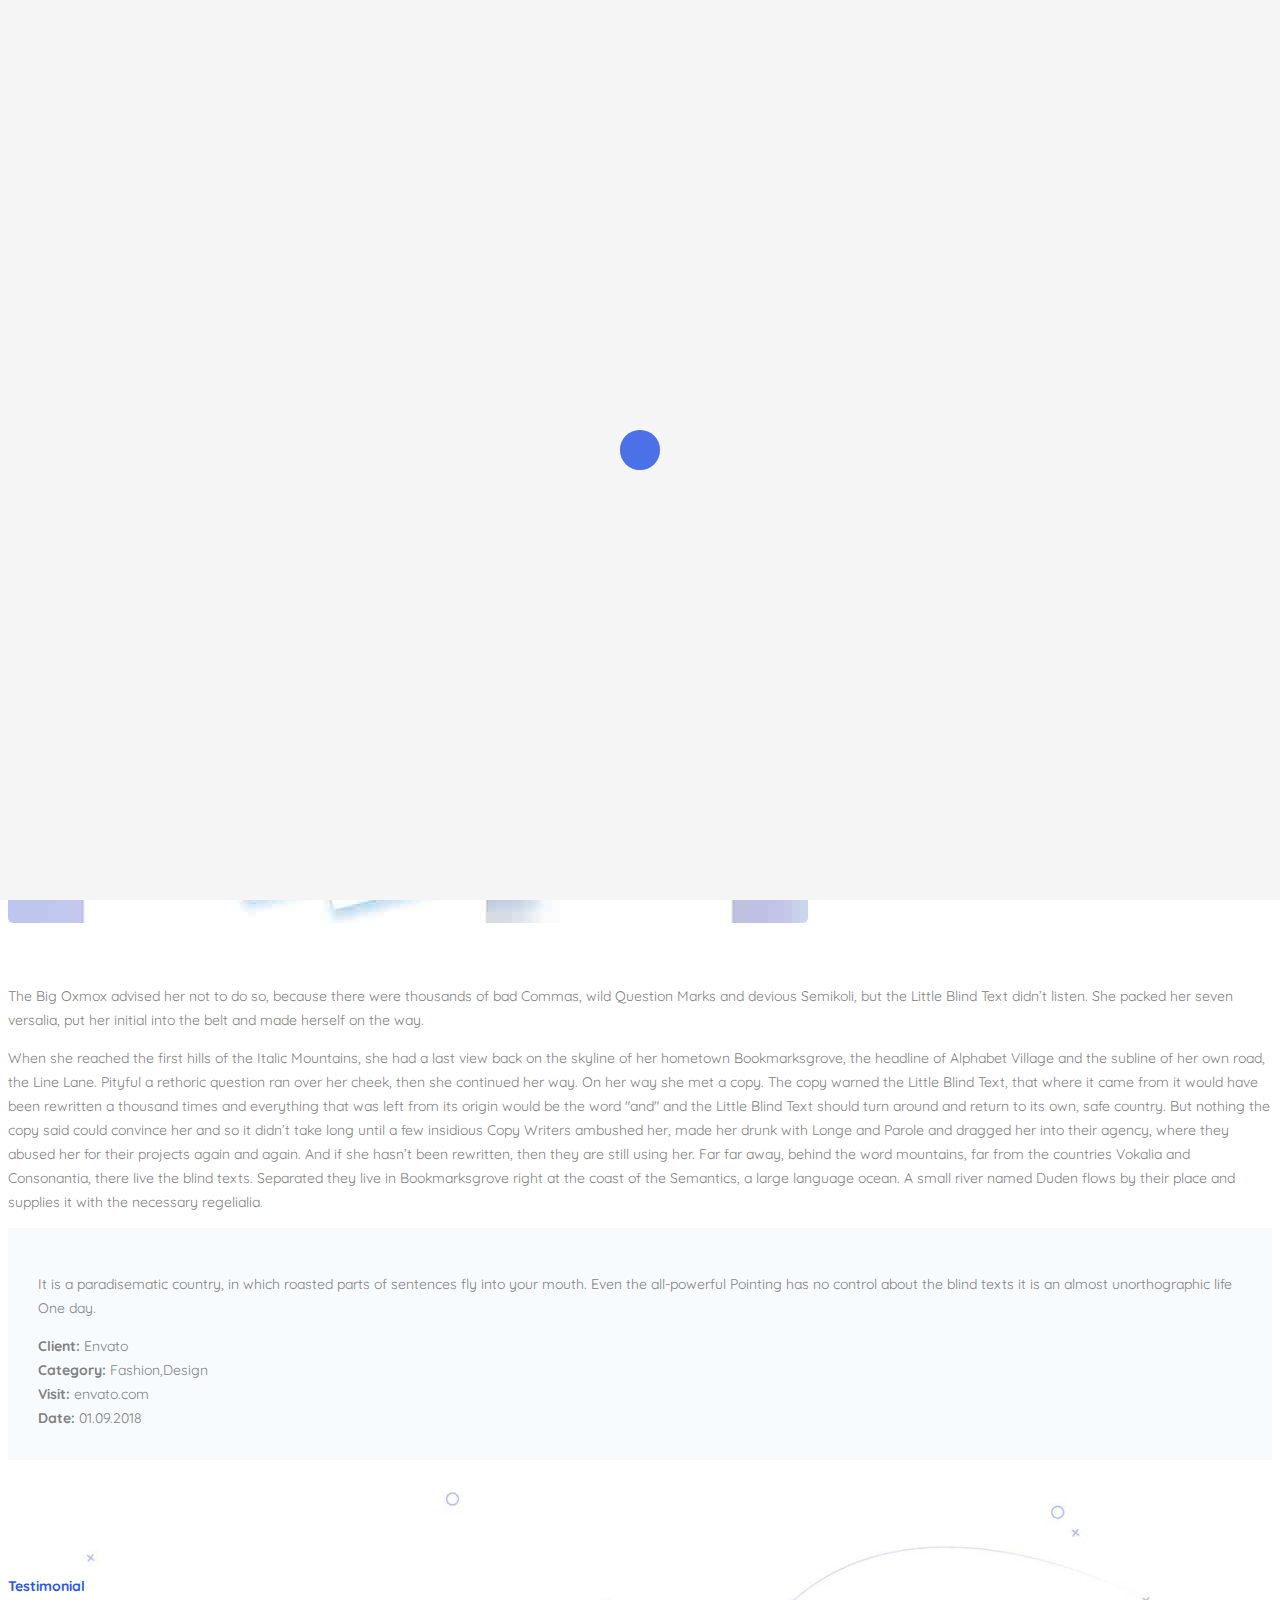
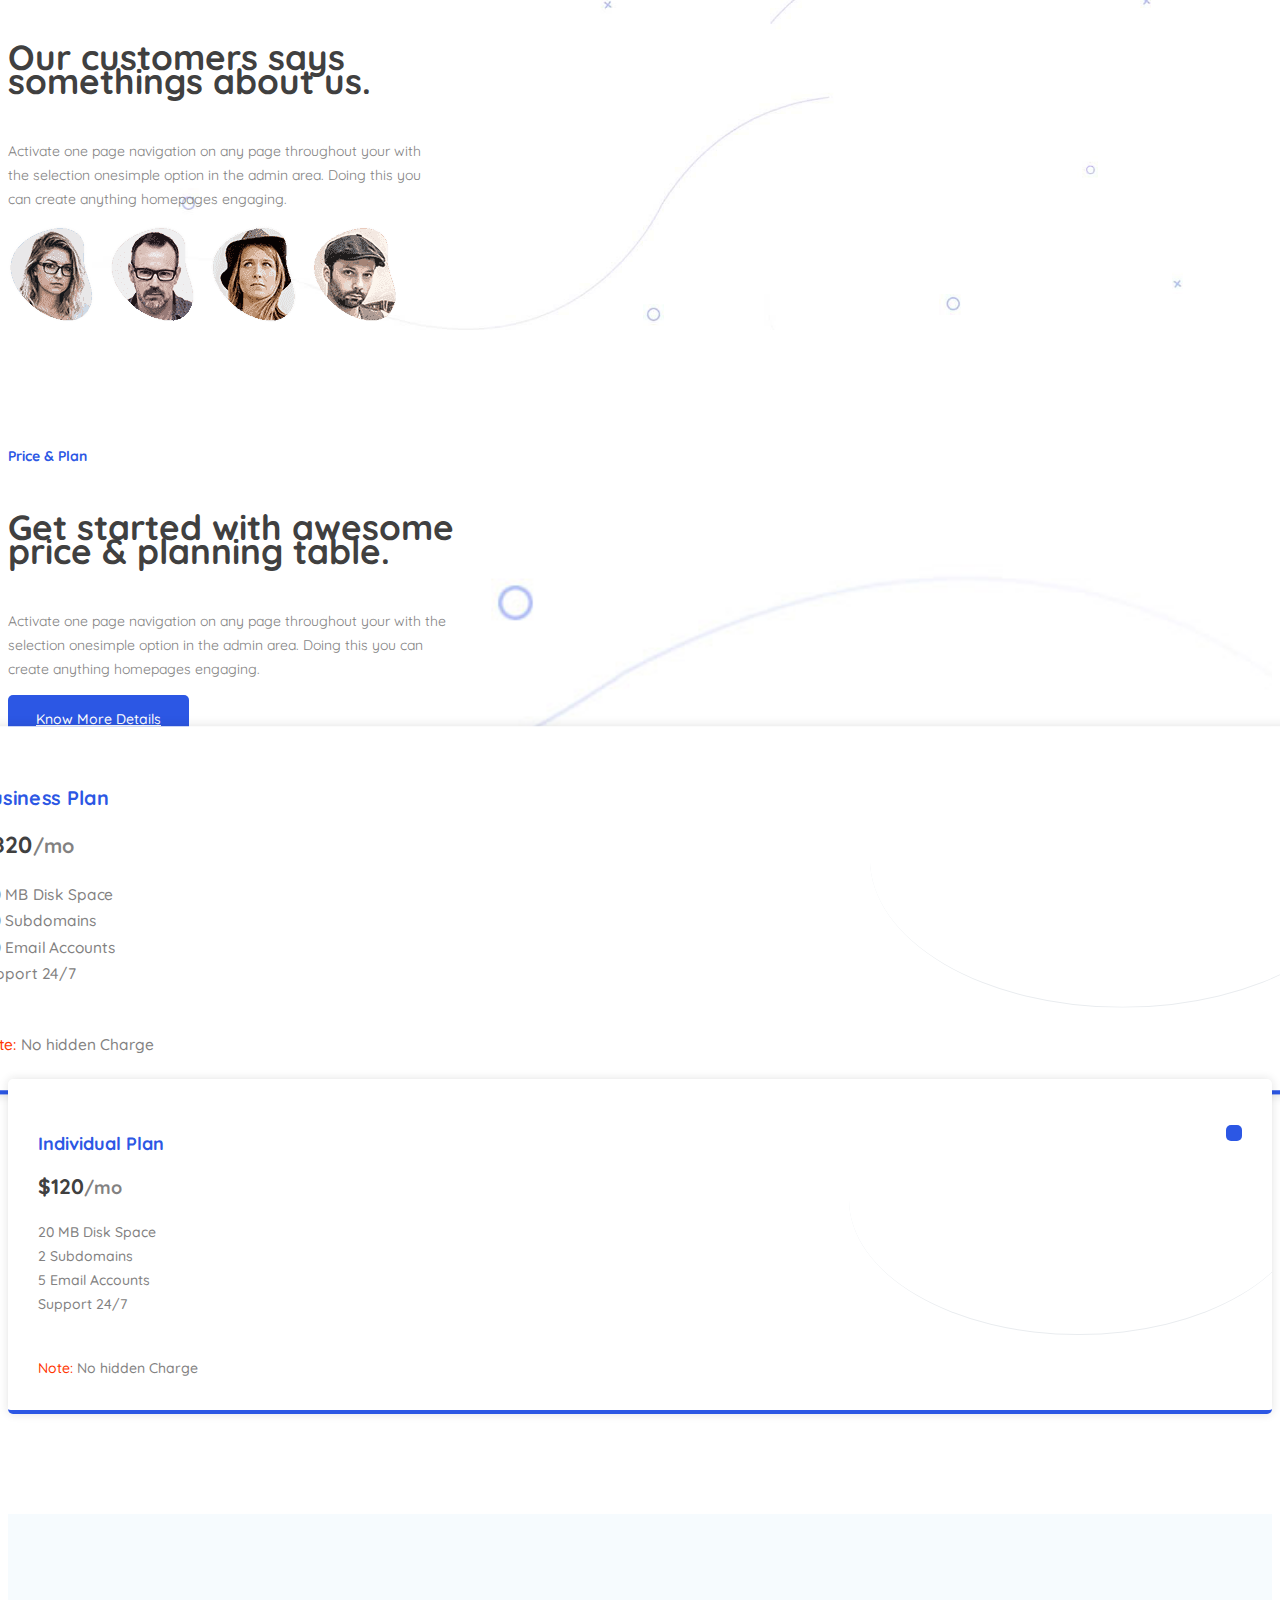
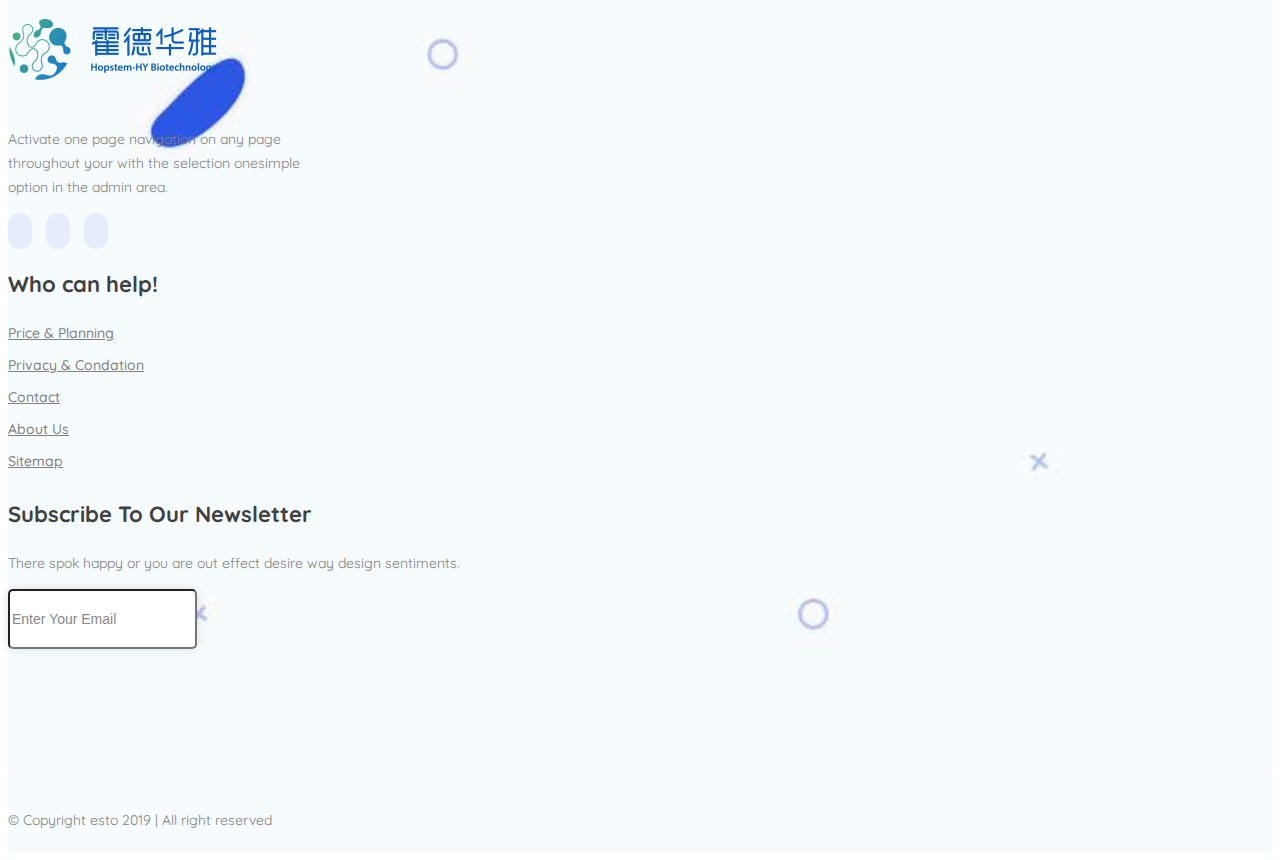
<file: single-portfolio.html>
<!DOCTYPE html>
<html lang="en">
  <head>
    <meta charset="UTF-8" />
    <meta name="viewport" content="width=device-width, initial-scale=1.0" />
    <meta http-equiv="X-UA-Compatible" content="ie=edge" />
    <link
      rel="shortcut icon"
      type="image/x-icon"
      href="assets/img/favicon.png"
    />
    <title>Esto - Creative Agency HTML Template</title>
    <!-- google Font -->
    <link
      href="https://fonts.googleapis.com/css?family=Quicksand:400,500,700&display=swap"
      rel="stylesheet"
    />
    <!-- css styles -->
    <link rel="stylesheet" href="assets/css/owl.carousel.min.css" />
    <link rel="stylesheet" href="https://www.jq22.com/jquery/font-awesome.4.7.0.css">
    <link rel="stylesheet" href="assets/css/owl.theme.default.min.css" />
    <link rel="stylesheet" href="assets/css/featherlight.min.css" />
    <link rel="stylesheet" href="https://www.jq22.com/jquery/bootstrap-4.2.1.css">
    <link rel="stylesheet" href="assets/css/style.css" />
  </head>
  <body class="page">
    <!-- Preloader -->
    <div id="preloader">
      <div class="pre-container">
        <div class="spinner">
          <div class="double-bounce1"></div>
          <div class="double-bounce2"></div>
        </div>
      </div>
    </div>
    <!-- Start nav section -->
    <header class="nav-section" id="nav-section">
      <div class="container">
        <div class="row d-flex justify-content-center align-items-center">
          <div class="col-md-2 col-6">
            <a href="index.html" class="logo">
              <img src="assets/img/logo.png" alt="logo" />
            </a>
          </div>
          <div class="col-md-10 col-6 main-menu">
            <ul>
              <li><a href="index.html">Home</a></li>
              <li><a href="about.html">About</a></li>
              <li><a href="service.html">Service</a></li>
              <li><a href="portfolio.html">Portfolio</a></li>
              <li><a href="blog.html">Blog</a></li>
              <li><a href="contact.html">Contact Us</a></li>
              <li><a href="#" class="menu-btn">Get Started</a></li>
            </ul>
            <div class="mobile-menu-icon">
              <svg
                xmlns="http://www.w3.org/2000/svg"
                viewBox="0 0 24 24"
                width="24px"
                height="24px"
              >
                <path
                  d="M 2 5 L 2 7 L 22 7 L 22 5 L 2 5 z M 2 11 L 2 13 L 22 13 L 22 11 L 2 11 z M 2 17 L 2 19 L 22 19 L 22 17 L 2 17 z"
                />
              </svg>
            </div>
          </div>
        </div>
      </div>
    </header>
    <nav class="mobile-menu-wrap">
      <div class="close-btn">
        <svg
          xmlns="http://www.w3.org/2000/svg"
          viewBox="0 0 24 24"
          width="24px"
          height="24px"
        >
          <path
            d="M 4.7070312 3.2929688 L 3.2929688 4.7070312 L 10.585938 12 L 3.2929688 19.292969 L 4.7070312 20.707031 L 12 13.414062 L 19.292969 20.707031 L 20.707031 19.292969 L 13.414062 12 L 20.707031 4.7070312 L 19.292969 3.2929688 L 12 10.585938 L 4.7070312 3.2929688 z"
          />
        </svg>
      </div>
      <div id="mobile-menu"></div>
    </nav>
    <!-- End nav section -->
    <!-- Start page-header section -->
    <section class="page-header-section">
      <div class="container">
        <div class="row d-flex align-items-center justify-content-center">
          <div class="col-md-6 text-center title-wrap">
            <h1 class="page-title">Portfolio <span>Details</span></h1>
            <ul class="page-nav">
              <li><a href="index.html">Home - </a></li>
              <li class="active">Portfolio Details</li>
            </ul>
          </div>
        </div>
      </div>
      <img
        class="bottom-curve"
        src="assets/img/page-header-bg-curve.png"
        alt=""
      />
    </section>
    <!-- End page-header section -->
    <!-- Start portfolio-details section -->
    <section class="portfolio-details-section">
      <div class="container">
        <div class="row">
          <div class="col-md-8 portfolio-details-left">
            <img src="assets/img/single-portfolio.jpg" alt="" />
            <p>
              The Big Oxmox advised her not to do so, because there were
              thousands of bad Commas, wild Question Marks and devious Semikoli,
              but the Little Blind Text didn’t listen. She packed her seven
              versalia, put her initial into the belt and made herself on the
              way.
            </p>
            <p>
              When she reached the first hills of the Italic Mountains, she had
              a last view back on the skyline of her hometown Bookmarksgrove,
              the headline of Alphabet Village and the subline of her own road,
              the Line Lane. Pityful a rethoric question ran over her cheek,
              then she continued her way. On her way she met a copy. The copy
              warned the Little Blind Text, that where it came from it would
              have been rewritten a thousand times and everything that was left
              from its origin would be the word "and" and the Little Blind Text
              should turn around and return to its own, safe country. But
              nothing the copy said could convince her and so it didn’t take
              long until a few insidious Copy Writers ambushed her, made her
              drunk with Longe and Parole and dragged her into their agency,
              where they abused her for their projects again and again. And if
              she hasn’t been rewritten, then they are still using her. Far far
              away, behind the word mountains, far from the countries Vokalia
              and Consonantia, there live the blind texts. Separated they live
              in Bookmarksgrove right at the coast of the Semantics, a large
              language ocean. A small river named Duden flows by their place and
              supplies it with the necessary regelialia.
            </p>
          </div>
          <div class="col-md-4 portfolio-details-right">
            <div class="details-wrap">
              <p>
                It is a paradisematic country, in which roasted parts of
                sentences fly into your mouth. Even the all-powerful Pointing
                has no control about the blind texts it is an almost
                unorthographic life One day.
              </p>
              <ul>
                <li><strong>Client:</strong> Envato</li>
                <li><strong>Category:</strong> Fashion,Design</li>
                <li><strong>Visit:</strong> envato.com</li>
                <li><strong>Date:</strong> 01.09.2018</li>
              </ul>
            </div>
          </div>
        </div>
      </div>
    </section>
    <!-- End portfolio-details section -->
    <!-- Start testimonial section -->
    <section class="testimonial-section section-gap">
      <div class="container">
        <div class="row d-flex align-items-center">
          <div class="col-lg-6 testimonial-left">
            <p class="title">Testimonial</p>
            <h4>Our customers says <br />somethings about us.</h4>
            <p>
              Activate one page navigation on any page throughout your with the
              selection onesimple option in the admin area. Doing this you can
              create anything homepages engaging.
            </p>
            <div class="t-img">
              <ul>
                <li class="t1 active" data="0">
                  <img src="assets/img/t1.png" alt="" />
                </li>
                <li class="t2" data="1">
                  <img src="assets/img/t2.png" alt="" />
                </li>
                <li class="t3" data="2">
                  <img src="assets/img/t3.png" alt="" />
                </li>
                <li class="t4" data="3">
                  <img src="assets/img/t4.png" alt="" />
                </li>
              </ul>
            </div>
          </div>
          <div class="col-lg-6 testimonial-right">
            <div class="owl-carousel owlExample">
              <div class="item single-testimonial" id="t1">
                <p>
                  Selection one page navigation on any page through with the
                  selection onesimple option the admin area doin this, you can
                  create anything fromen simple streamlin homepages engag easily
                  activate one page navigat any page throughout your site.
                </p>
                <div class="details">
                  <h5>Jhon Smith</h5>
                  <p>Techsmith</p>
                </div>
              </div>
              <div class="item single-testimonial" id="t2">
                <p>
                  Selection one page navigation on any page through with the
                  selection onesimple option the admin area doin this, you can
                  create anything fromen simple streamlin homepages engag easily
                  activate one page navigat any page throughout your site.
                </p>
                <div class="details">
                  <h5>Jen Doe</h5>
                  <p>Uber</p>
                </div>
              </div>
              <div class="item single-testimonial" id="t3">
                <p>
                  Selection one page navigation on any page through with the
                  selection onesimple option the admin area doin this, you can
                  create anything fromen simple streamlin homepages engag easily
                  activate one page navigat any page throughout your site.
                </p>
                <div class="details">
                  <h5>Lew Shan</h5>
                  <p>Apple</p>
                </div>
              </div>
              <div class="item single-testimonial" id="t4">
                <p>
                  Selection one page navigation on any page through with the
                  selection onesimple option the admin area doin this, you can
                  create anything fromen simple streamlin homepages engag easily
                  activate one page navigat any page throughout your site.
                </p>
                <div class="details">
                  <h5>Sophia Lee</h5>
                  <p>Orangeberg</p>
                </div>
              </div>
            </div>
          </div>
        </div>
      </div>
    </section>
    <!-- End testimonial section -->
    <!-- Start price section -->
    <section class="price-section section-gap">
      <div class="container">
        <div class="row d-flex align-items-center">
          <div class="col-lg-6 price-left">
            <p class="title">Price & Plan</p>
            <h4>Get started with awesome <br />price & planning table.</h4>
            <p>
              Activate one page navigation on any page throughout your with the
              selection onesimple option in the admin area. Doing this you can
              create anything homepages engaging.
            </p>
            <a href="#" class="btn-style">Know More Details</a>
          </div>
          <div class="col-lg-6 price-right">
            <div class="row price-wrap">
              <div class="col-md-6">
                <div class="single-plan buiness-plan">
                  <div class="title">
                    <h4>Business Plan</h4>
                    <i class="fa fa-plus" aria-hidden="true"></i>
                  </div>
                  <h2>$820<span>/mo</span></h2>
                  <ul>
                    <li>150 MB Disk Space</li>
                    <li>100 Subdomains</li>
                    <li>100 Email Accounts</li>
                    <li>Support 24/7</li>
                  </ul>
                  <p><span>Note: </span>No hidden Charge</p>
                  <span class="plan-border"></span>
                </div>
              </div>
              <div class="col-md-6">
                <div class="single-plan">
                  <div class="title">
                    <h4>Individual Plan</h4>
                    <i class="fa fa-plus" aria-hidden="true"></i>
                  </div>
                  <h2>$120<span>/mo</span></h2>
                  <ul>
                    <li>20 MB Disk Space</li>
                    <li>2 Subdomains</li>
                    <li>5 Email Accounts</li>
                    <li>Support 24/7</li>
                  </ul>
                  <p><span>Note: </span>No hidden Charge</p>
                  <span class="plan-border"></span>
                </div>
              </div>
            </div>
          </div>
        </div>
      </div>
    </section>
    <!-- End price section -->
    <!-- Start footer section -->
    <footer class="footer-section">
      <div class="container">
        <div class="row footer-widget-wrap">
          <div class="col-md-4 footer-widget-col footer-left">
            <a href="#">
              <img src="assets/img/logo.png" alt="" />
            </a>
            <p>
              Activate one page navigation on any page throughout your with the
              selection onesimple option in the admin area.
            </p>
            <ul class="social-links">
              <li>
                <a href="#"><i class="fa fa-facebook-square" aria-hidden="true"></i></a>
              </li>
              <li>
                <a href="#"><i class="fa fa-chrome" aria-hidden="true"></i></a>
              </li>
              <li>
                <a href="#"><i class="fa fa-envira" aria-hidden="true"></i></a>
              </li>
            </ul>
          </div>
          <div class="col-md-3 footer-widget-col footer-bottom">
            <h4 class="widget-title">Who can help!</h4>
            <ul>
              <li><a href="#">Price & Planning</a></li>
              <li><a href="#">Privacy & Condation</a></li>
              <li><a href="#">Contact</a></li>
              <li><a href="#">About Us</a></li>
              <li><a href="#">Sitemap</a></li>
            </ul>
          </div>
          <div class="col-md-4 footer-widget-col footer-right">
            <h4 class="widget-title">Subscribe To Our Newsletter</h4>
            <p>
              There spok happy or you are out effect desire way design
              sentiments.
            </p>
            <form class="input-group subscribe-wrap">
              <input
                class="form-control"
                placeholder="Enter Your Email"
                type="text"
                required
              />
              <div class="input-group-append">
                <button class="form-btn-style" type="submit">
                  <i class="icofont-paper-plane"></i>
                </button>
              </div>
            </form>
          </div>
        </div>
        <p class="copyright-txt text-center">
          &copy; Copyright esto 2019 | All right reserved
        </p>
      </div>
    </footer>
    <!-- End footer section -->
    <!-- Scroll Top -->
    <div class="scroll-top">
      <i class="icofont-rounded-up"></i>
    </div>
    <script src="https://www.jq22.com/jquery/jquery-1.10.2.js"></script>
    <script src="assets/js/popper.min.js"></script>
    <script src="assets/js/bootstrap.min.js"></script>
    <script src="assets/js/owl.carousel.min.js"></script>
    <script src="assets/js/featherlight.min.js"></script>
    <script src="assets/js/main.js"></script>
  </body>
</html>
</file>
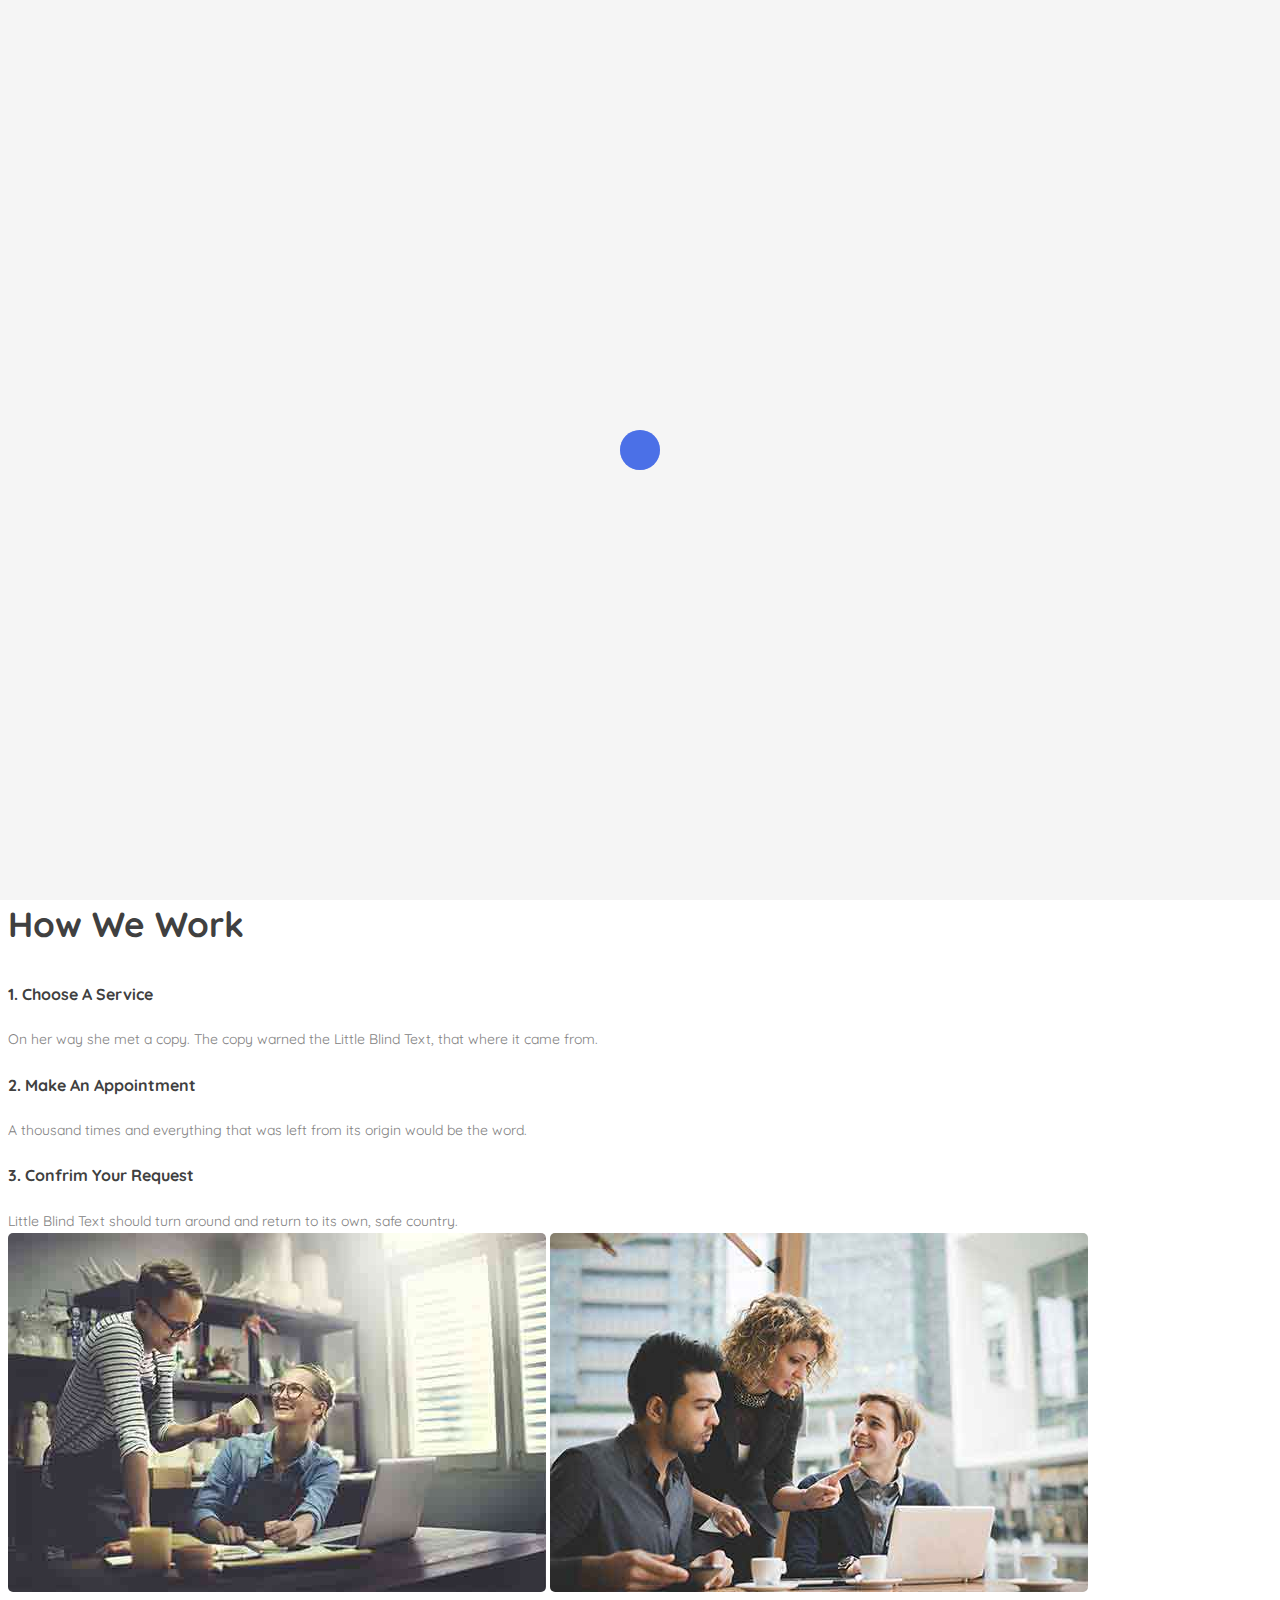
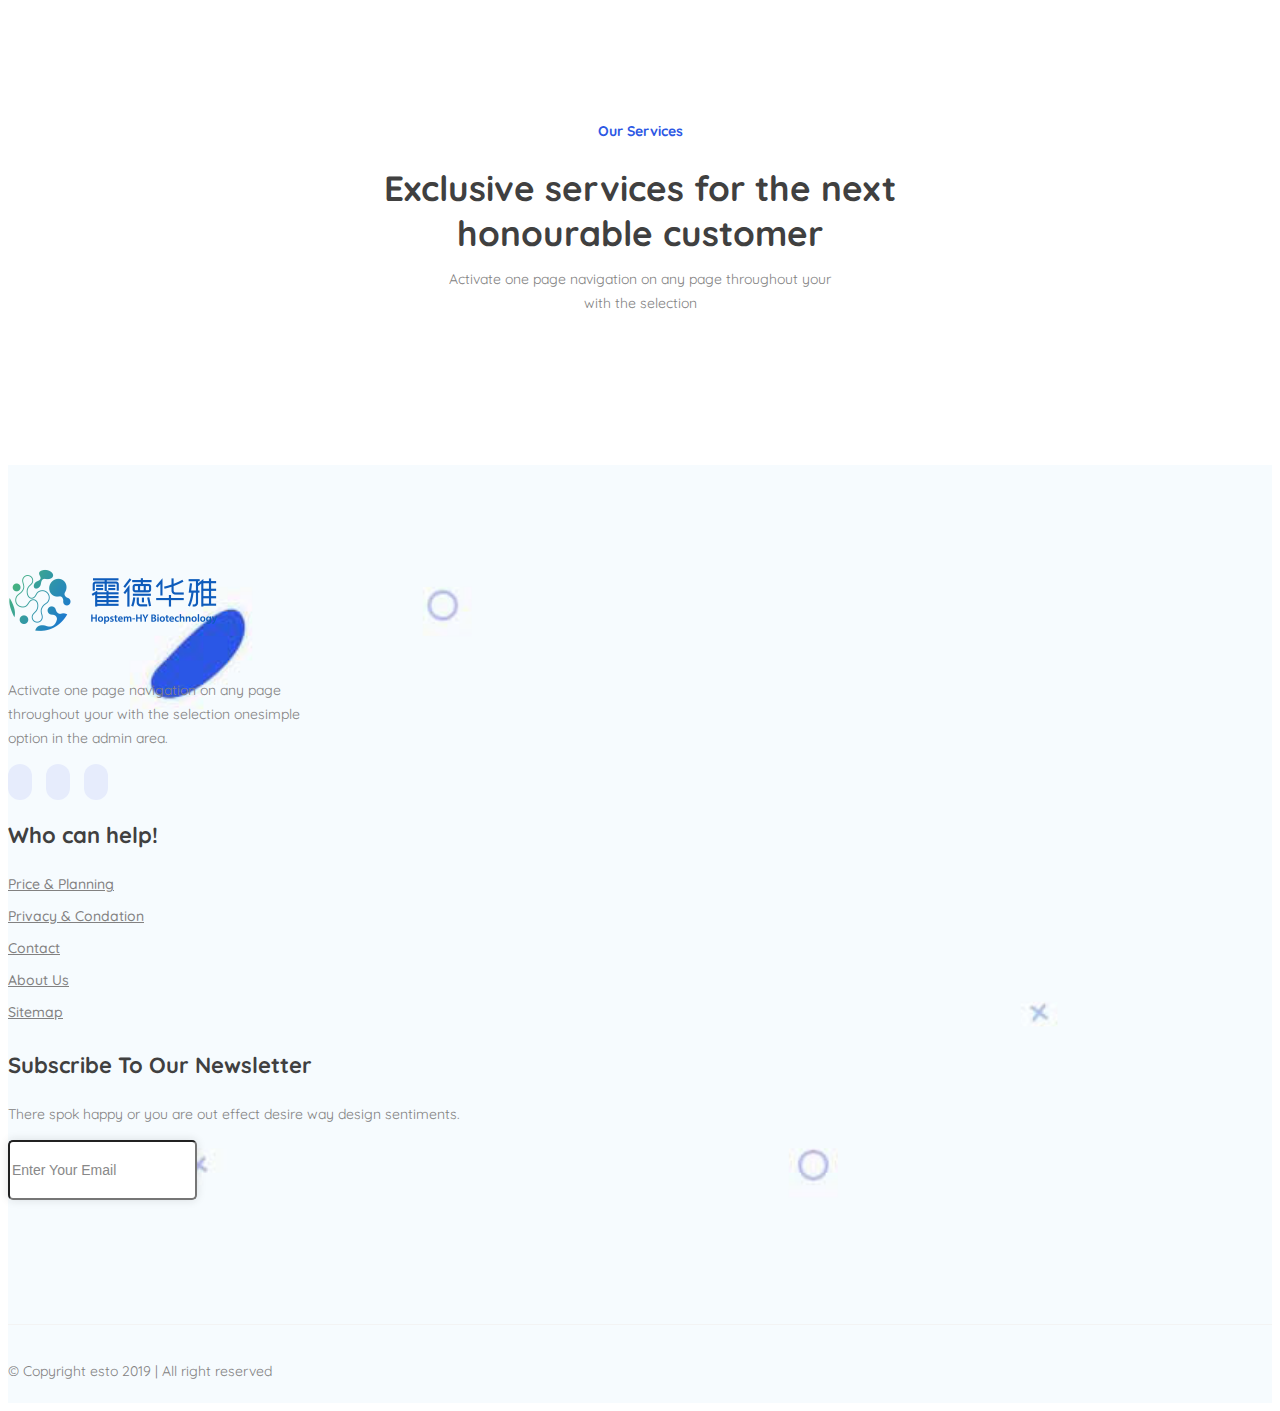
<file: single-service.html>
<!DOCTYPE html>
<html lang="en">
  <head>
    <meta charset="UTF-8" />
    <meta name="viewport" content="width=device-width, initial-scale=1.0" />
    <meta http-equiv="X-UA-Compatible" content="ie=edge" />
    <link
      rel="shortcut icon"
      type="image/x-icon"
      href="assets/img/favicon.png"
    />
    <title>Esto - Creative Agency HTML Template</title>
    <!-- google Font -->
    <link
      href="https://fonts.googleapis.com/css?family=Quicksand:400,500,700&display=swap"
      rel="stylesheet"
    />
    <!-- css styles -->
    <link rel="stylesheet" href="assets/css/owl.carousel.min.css" />
    <link rel="stylesheet" href="https://www.jq22.com/jquery/font-awesome.4.7.0.css">
    <link rel="stylesheet" href="assets/css/owl.theme.default.min.css" />
    <link rel="stylesheet" href="assets/css/featherlight.min.css" />
    <link rel="stylesheet" href="https://www.jq22.com/jquery/bootstrap-4.2.1.css">
    <link rel="stylesheet" href="assets/css/style.css" />
  </head>
  <body class="page">
    <!-- Preloader -->
    <div id="preloader">
      <div class="pre-container">
        <div class="spinner">
          <div class="double-bounce1"></div>
          <div class="double-bounce2"></div>
        </div>
      </div>
    </div>
    <!-- Start nav section -->
    <header class="nav-section" id="nav-section">
      <div class="container">
        <div class="row d-flex justify-content-center align-items-center">
          <div class="col-md-2 col-6">
            <a href="index.html" class="logo">
              <img src="assets/img/logo.png" alt="logo" />
            </a>
          </div>
          <div class="col-md-10 col-6 main-menu">
            <ul>
              <li><a href="index.html">Home</a></li>
              <li><a href="about.html">About</a></li>
              <li><a href="service.html">Service</a></li>
              <li><a href="portfolio.html">Portfolio</a></li>
              <li><a href="blog.html">Blog</a></li>
              <li><a href="contact.html">Contact Us</a></li>
              <li><a href="#" class="menu-btn">Get Started</a></li>
            </ul>
            <div class="mobile-menu-icon">
              <svg
                xmlns="http://www.w3.org/2000/svg"
                viewBox="0 0 24 24"
                width="24px"
                height="24px"
              >
                <path
                  d="M 2 5 L 2 7 L 22 7 L 22 5 L 2 5 z M 2 11 L 2 13 L 22 13 L 22 11 L 2 11 z M 2 17 L 2 19 L 22 19 L 22 17 L 2 17 z"
                />
              </svg>
            </div>
          </div>
        </div>
      </div>
    </header>
    <nav class="mobile-menu-wrap">
      <div class="close-btn">
        <svg
          xmlns="http://www.w3.org/2000/svg"
          viewBox="0 0 24 24"
          width="24px"
          height="24px"
        >
          <path
            d="M 4.7070312 3.2929688 L 3.2929688 4.7070312 L 10.585938 12 L 3.2929688 19.292969 L 4.7070312 20.707031 L 12 13.414062 L 19.292969 20.707031 L 20.707031 19.292969 L 13.414062 12 L 20.707031 4.7070312 L 19.292969 3.2929688 L 12 10.585938 L 4.7070312 3.2929688 z"
          />
        </svg>
      </div>
      <div id="mobile-menu"></div>
    </nav>
    <!-- End nav section -->
    <!-- Start page-header section -->
    <section class="page-header-section">
      <div class="container">
        <div class="row d-flex align-items-center justify-content-center">
          <div class="col-md-6 text-center title-wrap">
            <h1 class="page-title">Details <span>Service</span></h1>
            <ul class="page-nav">
              <li><a href="index.html">Home - </a></li>
              <li class="active">Details Service</li>
            </ul>
          </div>
        </div>
      </div>
      <img
        class="bottom-curve"
        src="assets/img/page-header-bg-curve.png"
        alt=""
      />
    </section>
    <!-- End page-header section -->
    <!-- Start service-details section -->
    <section class="service-details-section">
      <div class="container">
        <div class="row">
          <div class="col-md-8">
            <h4>Service Details</h4>
            <p>
              Far far away, behind the word mountains, far from the countries
              Vokalia and Consonantia, there live the blind texts. Separated
              they live in Bookmarksgrove right at the coast of the Semantics, a
              large language ocean.
            </p>
            <p>
              A small river named Duden flows by their place and supplies it
              with the necessary regelialia. It is a paradisematic country, in
              which roasted parts of sentences fly into your mouth. Even the
              all-powerful Pointing has no control about the blind texts it is
              an almost unorthographic life One day however a small line of
              blind text by the name of Lorem Ipsum decided to leave for the far
              World of Grammar.
            </p>
            <p>
              The Big Oxmox advised her not to do so, because there were
              thousands of bad Commas, wild Question Marks and devious Semikoli,
              but the Little Blind Text didn’t listen. She packed her seven
              versalia, put her initial into the belt and made herself on the
              way. When she reached the first hills of the Italic Mountains, she
              had a last view back on the skyline of her hometown
              Bookmarksgrove, the headline of Alphabet Village and the subline
              of her own road, the Line Lane. Pityful a rethoric question ran
              over her cheek, then she continued her way.
            </p>
            <h4>How We Work</h4>
            <div class="row works-wrap">
              <div class="col-md-4">
                <div class="single-work">
                  <h4>1. Choose A Service</h4>
                  <p>
                    On her way she met a copy. The copy warned the Little Blind
                    Text, that where it came from.
                  </p>
                </div>
              </div>
              <div class="col-md-4">
                <div class="single-work">
                  <h4>2. Make An Appointment</h4>
                  <p>
                    A thousand times and everything that was left from its
                    origin would be the word.
                  </p>
                </div>
              </div>
              <div class="col-md-4">
                <div class="single-work">
                  <h4>3. Confrim Your Request</h4>
                  <p>
                    Little Blind Text should turn around and return to its own,
                    safe country.
                  </p>
                </div>
              </div>
            </div>
          </div>
          <div class="col-md-4 single-service-right">
            <img src="assets/img/n1.jpg" alt="" />
            <img src="assets/img/n2.jpg" alt="" />
          </div>
        </div>
      </div>
    </section>
    <!-- End service-details section -->
    <!-- Start service section -->
    <section class="service-section section-gap">
      <div class="container">
        <div class="row d-flex justify-content-center">
          <div class="col-lg-8 col-md-10 section-title-wrap">
            <p class="title">Our Services</p>
            <h1>
              Exclusive services for the next <br />
              honourable customer
            </h1>
            <p>
              Activate one page navigation on any page throughout your with the
              selection
            </p>
          </div>
        </div>
        <div class="row">
          <div class="service-carousel owl-carousel owl-theme">
            <div class="single-service">
              <div class="icon-wrap">
                <i class="fa fa-skyatlas" aria-hidden="true"></i>
                <svg
                  viewBox="0 0 384 307"
                  version="1.1"
                  xmlns="http://www.w3.org/2000/svg"
                  xmlns:xlink="http://www.w3.org/1999/xlink"
                >
                  <g fill="#e6effc" fill-rule="nonzero">
                    <path
                      d="M307.5,14 C349.3,37.1 386.4,93.1 383.1,152.9 C379.8,212.7 336.1,276.2 279.3,297.9 C222.5,319.6 152.6,299.5 95.5,266.7 C38.4,233.9 -5.9,188.4 0.8,150.6 C7.5,112.7 65.2,82.4 102.4,60.4 C139.6,38.4 156.3,24.7 187.9,12.9 C219.4,1 265.8,-9 307.5,14 Z"
                    ></path>
                  </g>
                </svg>
              </div>
              <div class="service-details">
                <h4>Market Analysis</h4>
                <p>
                  Activate page navigation any page throughout your the
                  selection onesimple option the admin area doing this you can
                  create
                </p>
                <a href="single-service.html">Details Here</a>
              </div>
            </div>
            <div class="single-service">
              <div class="icon-wrap">
                <i class="fa fa-soundcloud" aria-hidden="true"></i>
                <svg
                  viewBox="0 0 384 307"
                  version="1.1"
                  xmlns="http://www.w3.org/2000/svg"
                  xmlns:xlink="http://www.w3.org/1999/xlink"
                >
                  <g fill="#e6effc" fill-rule="nonzero">
                    <path
                      d="M307.5,14 C349.3,37.1 386.4,93.1 383.1,152.9 C379.8,212.7 336.1,276.2 279.3,297.9 C222.5,319.6 152.6,299.5 95.5,266.7 C38.4,233.9 -5.9,188.4 0.8,150.6 C7.5,112.7 65.2,82.4 102.4,60.4 C139.6,38.4 156.3,24.7 187.9,12.9 C219.4,1 265.8,-9 307.5,14 Z"
                    ></path>
                  </g>
                </svg>
                <svg
                  viewBox="0 0 384 307"
                  version="1.1"
                  xmlns="http://www.w3.org/2000/svg"
                  xmlns:xlink="http://www.w3.org/1999/xlink"
                >
                  <g fill="#e6effc" fill-rule="nonzero">
                    <path
                      d="M307.5,14 C349.3,37.1 386.4,93.1 383.1,152.9 C379.8,212.7 336.1,276.2 279.3,297.9 C222.5,319.6 152.6,299.5 95.5,266.7 C38.4,233.9 -5.9,188.4 0.8,150.6 C7.5,112.7 65.2,82.4 102.4,60.4 C139.6,38.4 156.3,24.7 187.9,12.9 C219.4,1 265.8,-9 307.5,14 Z"
                    ></path>
                  </g>
                </svg>
              </div>
              <div class="service-details">
                <h4>Network Analysis</h4>
                <p>
                  Activate page navigation any page throughout your the
                  selection onesimple option the admin area doing this you can
                  create
                </p>
                <a href="single-service.html">Details Here</a>
              </div>
            </div>
            <div class="single-service">
              <div class="icon-wrap">
                <i class="fa fa-tencent-weibo" aria-hidden="true"></i>
                <svg
                  viewBox="0 0 384 307"
                  version="1.1"
                  xmlns="http://www.w3.org/2000/svg"
                  xmlns:xlink="http://www.w3.org/1999/xlink"
                >
                  <g fill="#e6effc" fill-rule="nonzero">
                    <path
                      d="M307.5,14 C349.3,37.1 386.4,93.1 383.1,152.9 C379.8,212.7 336.1,276.2 279.3,297.9 C222.5,319.6 152.6,299.5 95.5,266.7 C38.4,233.9 -5.9,188.4 0.8,150.6 C7.5,112.7 65.2,82.4 102.4,60.4 C139.6,38.4 156.3,24.7 187.9,12.9 C219.4,1 265.8,-9 307.5,14 Z"
                    ></path>
                  </g>
                </svg>
              </div>
              <div class="service-details">
                <h4>Media Marketing</h4>
                <p>
                  Activate page navigation any page throughout your the
                  selection onesimple option the admin area doing this you can
                  create
                </p>
                <a href="single-service.html">Details Here</a>
              </div>
            </div>
            <div class="single-service">
              <div class="icon-wrap">
                <i class="fa fa-twitter" aria-hidden="true"></i>
                <svg
                  viewBox="0 0 384 307"
                  version="1.1"
                  xmlns="http://www.w3.org/2000/svg"
                  xmlns:xlink="http://www.w3.org/1999/xlink"
                >
                  <g fill="#e6effc" fill-rule="nonzero">
                    <path
                      d="M307.5,14 C349.3,37.1 386.4,93.1 383.1,152.9 C379.8,212.7 336.1,276.2 279.3,297.9 C222.5,319.6 152.6,299.5 95.5,266.7 C38.4,233.9 -5.9,188.4 0.8,150.6 C7.5,112.7 65.2,82.4 102.4,60.4 C139.6,38.4 156.3,24.7 187.9,12.9 C219.4,1 265.8,-9 307.5,14 Z"
                    ></path>
                  </g>
                </svg>
              </div>
              <div class="service-details">
                <h4>Social Marketing</h4>
                <p>
                  Activate page navigation any page throughout your the
                  selection onesimple option the admin area doing this you can
                  create
                </p>
                <a href="single-service.html">Details Here</a>
              </div>
            </div>
            <div class="single-service">
              <div class="icon-wrap">
                <i class="icofont-dashboard-web"></i>
                <svg
                  viewBox="0 0 384 307"
                  version="1.1"
                  xmlns="http://www.w3.org/2000/svg"
                  xmlns:xlink="http://www.w3.org/1999/xlink"
                >
                  <g fill="#e6effc" fill-rule="nonzero">
                    <path
                      d="M307.5,14 C349.3,37.1 386.4,93.1 383.1,152.9 C379.8,212.7 336.1,276.2 279.3,297.9 C222.5,319.6 152.6,299.5 95.5,266.7 C38.4,233.9 -5.9,188.4 0.8,150.6 C7.5,112.7 65.2,82.4 102.4,60.4 C139.6,38.4 156.3,24.7 187.9,12.9 C219.4,1 265.8,-9 307.5,14 Z"
                    ></path>
                  </g>
                </svg>
              </div>
              <div class="service-details">
                <h4>Software Development</h4>
                <p>
                  Activate page navigation any page throughout your the
                  selection onesimple option the admin area doing this you can
                  create
                </p>
                <a href="single-service.html">Details Here</a>
              </div>
            </div>
          </div>
        </div>
      </div>
    </section>
    <!-- End service section -->
    <!-- Start footer section -->
    <footer class="footer-section">
      <div class="container">
        <div class="row footer-widget-wrap">
          <div class="col-md-4 footer-widget-col footer-left">
            <a href="#">
              <img src="assets/img/logo.png" alt="" />
            </a>
            <p>
              Activate one page navigation on any page throughout your with the
              selection onesimple option in the admin area.
            </p>
            <ul class="social-links">
              <li>
                <a href="#"><i class="fa fa-facebook-square" aria-hidden="true"></i></a>
              </li>
              <li>
                <a href="#"><i class="fa fa-chrome" aria-hidden="true"></i></a>
              </li>
              <li>
                <a href="#"><i class="fa fa-envira" aria-hidden="true"></i></a>
              </li>
            </ul>
          </div>
          <div class="col-md-3 footer-widget-col footer-bottom">
            <h4 class="widget-title">Who can help!</h4>
            <ul>
              <li><a href="#">Price & Planning</a></li>
              <li><a href="#">Privacy & Condation</a></li>
              <li><a href="#">Contact</a></li>
              <li><a href="#">About Us</a></li>
              <li><a href="#">Sitemap</a></li>
            </ul>
          </div>
          <div class="col-md-4 footer-widget-col footer-right">
            <h4 class="widget-title">Subscribe To Our Newsletter</h4>
            <p>
              There spok happy or you are out effect desire way design
              sentiments.
            </p>
            <form class="input-group subscribe-wrap">
              <input
                class="form-control"
                placeholder="Enter Your Email"
                type="text"
                required
              />
              <div class="input-group-append">
                <button class="form-btn-style" type="submit">
                  <i class="icofont-paper-plane"></i>
                </button>
              </div>
            </form>
          </div>
        </div>
        <p class="copyright-txt text-center">
          &copy; Copyright esto 2019 | All right reserved
        </p>
      </div>
    </footer>
    <!-- End footer section -->
    <!-- Scroll Top -->
    <div class="scroll-top">
      <i class="icofont-rounded-up"></i>
    </div>
    <script src="https://www.jq22.com/jquery/jquery-1.10.2.js"></script>
    <script src="assets/js/popper.min.js"></script>
    <script src="assets/js/bootstrap.min.js"></script>
    <script src="assets/js/owl.carousel.min.js"></script>
    <script src="assets/js/featherlight.min.js"></script>
    <script src="assets/js/main.js"></script>
  </body>
</html>
</file>
<file: assets/css/style.css>
/*
  Theme Name: Esto - Creative Agency HTML Template
  Author: Dope Theme
  Support: support@dopetheme.com
  Description: Creative  HTML5 template.
  Version: 1.0
*/
/* CSS Index
-----------------------------------
1. Basics
2. Navigation Styles
3. Header Section Styles
4. Brand Logo Section Styles
5. About Section Styles
6. Service Section  Styles
7. Testimonial Section Styles
8. Portfolio Section Styles
9. Price Section Styles
10. News Section Styles
11. Footer Section Styles
12. Page Header Styles
13. About Page Styles
14. Service Page Styles
15. Conatct Page Styles
16. Blog Page Styles
17. Responsive Styles
*/
/*----------------------------------------*/
/*  01 - Basics
/*----------------------------------------*/
body {
  font-family: "Quicksand", sans-serif;
  color: #828181;
  font-size: 14px;
  line-height: 24px;
}

h1,
h2,
h3,
h4,
h5,
h6 {
  font-family: "Quicksand", sans-serif;
  color: #404040;
  font-weight: 700;
}

h1 {
  font-size: 50px;
}

h4 {
  font-size: 35px;
}

p {
  font-family: "Quicksand", sans-serif;
  color: #828181;
  font-size: 14px;
  line-height: 24px;
}

input[type=number]::-webkit-inner-spin-button,
input[type=number]::-webkit-outer-spin-button {
  -webkit-appearance: none;
  margin: 0;
}

input[type=number] {
  -moz-appearance: textfield;
}

input {
  color: #888888;
}

input::-webkit-input-placeholder {
  color: #888888;
}

input:-ms-input-placeholder {
  color: #888888;
}

input::-ms-input-placeholder {
  color: #888888;
}

input::placeholder {
  color: #888888;
}

._keyfocus :focus,
input:not([disabled]):focus,
textarea:not([disabled]):focus,
select:not([disabled]):focus {
  outline: 0;
}

ul {
  margin: 0;
  padding: 0;
  list-style: none;
}

img {
  max-width: 100%;
}

.img-full {
  width: 100%;
  height: 100%;
  overflow: hidden;
  display: block;
}

a {
  color: #404040;
}

a:hover {
  color: #2c57e4;
  text-decoration: none;
}

a:not([href]):not([tabindex]):hover {
  color: #2c57e4;
}

:hover {
  -webkit-transition: all 0.3s ease 0s;
  transition: all 0.3s ease 0s;
}

a,
a:hover,
a:focus,
a:active,
button,
button:focus,
input,
select,
textarea {
  outline: none;
  -webkit-transition: all 0.3s ease 0s;
  transition: all 0.3s ease 0s;
}

button {
  cursor: pointer;
  border: none;
  padding: 0;
  outline: none;
  background: transparent;
}

.section-gap {
  padding: 100px 0px;
}

.btn-style {
  background: #2c57e4;
  color: #fff;
  border-radius: 5px;
  padding: 12px 28px;
  display: inline-block;
  font-weight: 500;
  border: none;
}

.btn-style:hover {
  color: #fff;
  -webkit-box-shadow: 0px 0px 30px 0px rgba(34, 34, 34, 0.22);
          box-shadow: 0px 0px 30px 0px rgba(34, 34, 34, 0.22);
  -webkit-transform: translateY(-2px);
  transform: translateY(-2px);
}

.owl-carousel .owl-item img {
  display: block;
  width: auto !important;
}

.owl-carousel .owl-stage {
  display: -webkit-box;
  display: -ms-flexbox;
  display: flex;
  -webkit-box-align: center;
      -ms-flex-align: center;
          align-items: center;
}

.section-title-wrap {
  text-align: center;
  padding-bottom: 50px;
}

.section-title-wrap .title {
  color: #2c57e4;
  font-weight: 700;
}

.section-title-wrap h1 {
  font-size: 35px;
  margin-bottom: 10px;
  line-height: 1.3em;
}

.section-title-wrap h1 span {
  color: #2c57e4;
}

.section-title-wrap p {
  max-width: 400px;
  margin: 0 auto;
}

.social-links li {
  display: inline-block;
  margin-right: 10px;
}

.social-links li a {
  background: #e6ecfc;
  border-radius: 30px;
  padding: 9px 12px;
  font-size: 14px;
}

.social-links li a:hover {
  background: #2c57e4;
}

.social-links li a:hover i {
  color: #fff;
}

#preloader {
  position: fixed;
  top: 0;
  left: 0;
  right: 0;
  bottom: 0;
  background-color: #f5f5f5;
  /* change if the mask should be a color other than white */
  z-index: 9999;
  /* makes sure it stays on top */
}

.pre-container {
  position: absolute;
  left: 50%;
  top: 50%;
  bottom: auto;
  right: auto;
  -webkit-transform: translateX(-50%) translateY(-50%);
  transform: translateX(-50%) translateY(-50%);
  text-align: center;
}

.spinner {
  width: 40px;
  height: 40px;
  position: relative;
  margin: 100px auto;
}

.double-bounce1,
.double-bounce2 {
  width: 100%;
  height: 100%;
  border-radius: 50%;
  background-color: #2c57e4;
  opacity: 0.6;
  position: absolute;
  top: 0;
  left: 0;
  -webkit-animation: bounce 2.0s infinite ease-in-out;
  animation: bounce 2.0s infinite ease-in-out;
}

.double-bounce2 {
  -webkit-animation-delay: -1.0s;
  animation-delay: -1.0s;
}

@-webkit-keyframes bounce {
  0%,
  100% {
    -webkit-transform: scale(0);
  }
  50% {
    -webkit-transform: scale(1);
  }
}

@keyframes bounce {
  0%,
  100% {
    transform: scale(0);
    -webkit-transform: scale(0);
  }
  50% {
    transform: scale(1);
    -webkit-transform: scale(1);
  }
}

.scroll-top {
  width: 44px;
  line-height: 44px;
  position: fixed;
  right: 20px;
  bottom: 20px;
  z-index: 999;
  font-size: 22px;
  color: #fff;
  cursor: pointer;
  text-align: center;
  text-decoration: none;
  display: none;
  background: #2c57e4;
  border-radius: 3px;
  -webkit-box-shadow: 0 2px 15px rgba(0, 0, 0, 0.25);
  box-shadow: 0 2px 15px rgba(0, 0, 0, 0.25);
  -webkit-transition: .2s ease-in-out;
  transition: .2s ease-in-out;
}

/*----------------------------------------*/
/*  02 - Navigation Styles
/*----------------------------------------*/
.nav-section {
  padding: 20px 0px;
  position: fixed;
  width: 100%;
  z-index: 2;
  -webkit-transition: all 0.3s ease 0s;
  transition: all 0.3s ease 0s;
}

.nav-section .main-menu ul {
  text-align: right;
}

.nav-section .main-menu ul li {
  display: inline-block;
  margin-left: 35px;
}

.nav-section .main-menu ul li a {
  font-weight: 500;
}

.nav-section .menu-btn {
  border: 1px solid #e6e9f5;
  border-radius: 5px;
  padding: 10px 34px;
}

.nav-section .menu-btn:hover {
  background: #2c57e4;
  color: #fff;
  border-color: #fff;
}

.nav-section .mobile-menu-icon {
  display: none;
}

.menu-fix .menu-btn,
.page .menu-btn {
  background: #2c57e4;
  color: #fff;
  border-color: transparent !important;
}

.menu-fix {
  background: #fff;
  z-index: 999;
  -webkit-box-shadow: 0px 0px 30px 0px rgba(34, 34, 34, 0.08);
          box-shadow: 0px 0px 30px 0px rgba(34, 34, 34, 0.08);
}

.mobile-menu-wrap {
  -webkit-transform: translateX(-300px);
          transform: translateX(-300px);
  height: 100vh;
  position: fixed;
  top: 0;
  left: 0;
  background: #f9fbfe;
  width: 300px;
  z-index: 999;
  -webkit-transition: all 0.3s ease 0s;
  transition: all 0.3s ease 0s;
}

.mobile-menu-wrap .close-btn {
  position: absolute;
  right: 0;
  padding: 25px;
}

.mobile-menu-show {
  -webkit-transform: translateX(0px) !important;
          transform: translateX(0px) !important;
}

#mobile-menu ul {
  margin-top: 60px;
}

#mobile-menu ul li {
  padding: 12px 29px;
}

#mobile-menu ul li a {
  font-weight: 500;
  font-size: 20px;
}

#mobile-menu ul li:last-child {
  border-bottom: none;
}

.mobile-menu-icon:hover,
.close-btn:hover {
  cursor: pointer;
}

/*----------------------------------------*/
/*  03 - Header Section Styles
/*----------------------------------------*/
.header-section {
  background: url(../img/header-bg.jpg);
  padding: 120px 0px;
}

@media (min-width: 1280px) {
  .header-section {
    background-size: cover;
  }
}

@media (max-width: 1279px) {
  .header-section {
    background-size: contain;
  }
}

@media (max-width: 991px) {
  .header-section {
    background-size: cover;
    background-position: center center;
  }
}

.header-section .header-left h1 {
  font-size: 34px;
}

.header-section .header-left h1 span {
  color: #2c57e4;
}

.header-section .header-left p {
  max-width: 465px;
  margin-bottom: 0px;
  padding-top: 10px;
  padding-bottom: 25px;
}

/*----------------------------------------*/
/*  04 - Brand Logo Section Styles
/*----------------------------------------*/
.brand-logo-section {
  background: #f9fbfe;
  padding: 50px 0px;
}

/*----------------------------------------*/
/*  05 - About Section Styles
/*----------------------------------------*/
.about-section {
  background: url(../img/about-bg.jpg);
}

@media (min-width: 1280px) {
  .about-section {
    background-size: cover;
  }
}

@media (max-width: 1279px) {
  .about-section {
    background-size: contain;
  }
}

@media (max-width: 991px) {
  .about-section {
    background-size: cover;
    background-position: center center;
  }
}

.about-section .about-right .title {
  color: #2c57e4;
  font-weight: 700;
  margin-bottom: 0px;
}

.about-section .about-right .btn-style {
  margin-top: 5px;
}

/*----------------------------------------*/
/*  06 - Service Section  Styles
/*----------------------------------------*/
.service-section {
  background: url(../img/service-bg.jpg);
}

@media (min-width: 1280px) {
  .service-section {
    background-size: cover;
  }
}

@media (max-width: 1279px) {
  .service-section {
    background-size: contain;
  }
}

@media (max-width: 991px) {
  .service-section {
    background-size: cover;
    background-position: center center;
  }
}

.service-section .single-service {
  background: #fff;
  border-radius: 10px;
  -webkit-box-shadow: 0px 0px 30px 0px rgba(34, 34, 34, 0.08);
          box-shadow: 0px 0px 30px 0px rgba(34, 34, 34, 0.08);
  text-align: center;
  padding: 24px;
  margin: 15px;
}

.service-section .single-service .icon-wrap {
  color: #2c57e4;
  font-size: 30px;
  position: relative;
  display: -webkit-box;
  display: -ms-flexbox;
  display: flex;
  -webkit-box-pack: center;
      -ms-flex-pack: center;
          justify-content: center;
  -webkit-box-align: center;
      -ms-flex-align: center;
          align-items: center;
  padding: 40px 0px;
}

.service-section .single-service .icon-wrap i {
  z-index: 2;
}

.service-section .single-service .icon-wrap svg {
  position: absolute;
  left: 0;
  right: 0;
  margin-left: auto;
  margin-right: auto;
  width: 30%;
}

.service-section .single-service h4 {
  font-size: 22px;
}

.service-section .single-service a {
  font-weight: 700;
  color: #2c57e4;
  display: inline-block;
}

.service-section .single-service a:after {
  content: '';
  display: block;
  width: 30%;
  height: 2px;
  background: #2c57e4;
  -webkit-transition: width .3s;
  transition: width .3s;
}

.service-section .single-service:hover {
  background: #2c57e4;
  cursor: pointer;
}

.service-section .single-service:hover h4,
.service-section .single-service:hover p,
.service-section .single-service:hover a {
  color: #fff;
}

.service-section .single-service:hover a:after {
  width: 100%;
  background: #fff;
}

/*----------------------------------------*/
/*  07 - Testimonial Section Styles
/*----------------------------------------*/
.testimonial-section {
  background: url(../img/testimonial-bg.jpg);
}

@media (min-width: 1280px) {
  .testimonial-section {
    background-size: cover;
  }
}

@media (max-width: 1279px) {
  .testimonial-section {
    background-size: contain;
  }
}

@media (max-width: 991px) {
  .testimonial-section {
    background-size: cover;
    background-position: center center;
  }
}

.testimonial-section .title {
  font-weight: 700;
  color: #2c57e4;
  margin-bottom: 0px;
}

.testimonial-section .testimonial-left p {
  max-width: 420px;
}

.testimonial-section .testimonial-left .t-img ul li {
  display: inline-block;
  margin-right: 10px;
}

.testimonial-section .testimonial-left .t-img ul li:hover {
  cursor: pointer;
}

.testimonial-section .testimonial-right {
  background: url(../img/t-slider-bg.png);
  background-size: 100% 100%;
}

.testimonial-section .testimonial-right .single-testimonial {
  padding: 90px;
  margin-top: 80px;
}

.testimonial-section .testimonial-right .owl-nav {
  position: absolute;
  right: 30%;
  bottom: 25%;
}

.testimonial-section .testimonial-right .owl-nav i {
  font-size: 35px;
}

/*----------------------------------------*/
/*  08 - Portfolio Section Styles
/*----------------------------------------*/
.portfolio-section {
  background: url(../img/portfolio-bg.jpg);
}

@media (min-width: 1280px) {
  .portfolio-section {
    background-size: cover;
  }
}

@media (max-width: 1279px) {
  .portfolio-section {
    background-size: contain;
  }
}

@media (max-width: 991px) {
  .portfolio-section {
    background-size: cover;
    background-position: center center;
  }
}

.portfolio-section .single-portfolio img {
  width: 100%;
}

.portfolio-section .single-portfolio .portfolio-details {
  background: #fff;
  padding: 15px;
  border-bottom-left-radius: 10px;
  border-bottom-right-radius: 10px;
  -webkit-transition: all 0.3s ease 0s;
  transition: all 0.3s ease 0s;
  -webkit-box-shadow: 0px 0px 10px 0px rgba(34, 34, 34, 0.13);
          box-shadow: 0px 0px 10px 0px rgba(34, 34, 34, 0.13);
}

.portfolio-section .single-portfolio .portfolio-details p {
  margin-bottom: 0px;
  display: -webkit-box;
  display: -ms-flexbox;
  display: flex;
  -webkit-box-pack: justify;
      -ms-flex-pack: justify;
          justify-content: space-between;
}

.portfolio-section .single-portfolio .portfolio-details h4 {
  font-size: 20px;
}

.portfolio-section .single-portfolio:hover .portfolio-details {
  background: #2c57e4;
}

.portfolio-section .single-portfolio:hover .portfolio-details h4,
.portfolio-section .single-portfolio:hover .portfolio-details p {
  color: #fff;
}

.portfolio-section .btn-style {
  margin-top: 40px;
}

/*----------------------------------------*/
/*  09 - Price Section Styles
/*----------------------------------------*/
.price-section {
  background: url(../img/price-bg.jpg);
}

@media (min-width: 1280px) {
  .price-section {
    background-size: cover;
  }
}

@media (max-width: 1279px) {
  .price-section {
    background-size: contain;
  }
}

@media (max-width: 991px) {
  .price-section {
    background-size: cover;
    background-position: center center;
  }
}

.price-section .price-left .title {
  color: #2c57e4;
  font-weight: 700;
  margin-bottom: 0px;
}

.price-section .price-left p {
  max-width: 450px;
}

.price-section .price-right .buiness-plan {
  -webkit-transform: scale(1.1);
          transform: scale(1.1);
}

.price-section .price-right .single-plan {
  background-color: white;
  -webkit-box-shadow: 0px 0px 10px 0px rgba(34, 34, 34, 0.13);
          box-shadow: 0px 0px 10px 0px rgba(34, 34, 34, 0.13);
  border-radius: 5px;
  padding: 30px;
  overflow: hidden;
  position: relative;
  border-bottom: 4px solid #2c57e4;
}

.price-section .price-right .single-plan .title {
  display: -webkit-box;
  display: -ms-flexbox;
  display: flex;
  -webkit-box-pack: justify;
      -ms-flex-pack: justify;
          justify-content: space-between;
  -webkit-box-align: center;
      -ms-flex-align: center;
          align-items: center;
  margin-bottom: 12px;
}

.price-section .price-right .single-plan .title h4 {
  color: #2c57e4;
  font-size: 18px;
  margin-bottom: 0px;
}

.price-section .price-right .single-plan .title i {
  background: #2c57e4;
  color: #fff;
  padding: 8px;
  border-radius: 5px;
}

.price-section .price-right .single-plan h2 {
  margin-bottom: 20px;
}

.price-section .price-right .single-plan h2 span {
  font-size: 18px;
  color: #828181;
}

.price-section .price-right .single-plan ul li {
  font-size: 14px;
  color: #828181;
  font-weight: 500;
}

.price-section .price-right .single-plan p {
  margin-top: 40px;
  margin-bottom: 0px;
  color: #828181;
  font-weight: 500;
}

.price-section .price-right .single-plan p span {
  color: #ff3600;
}

.price-section .price-right .single-plan .plan-border {
  width: 459px;
  height: 270px;
  display: block;
  border-radius: 50%;
  position: absolute;
  top: -15px;
  right: -36px;
  z-index: 1;
  border-bottom: 1px solid #e9ecef;
}

/*----------------------------------------*/
/*  10 - News Section Styles
/*----------------------------------------*/
.news-section {
  background: url(../img/news-bg.jpg);
  padding-bottom: 100px;
}

@media (min-width: 1280px) {
  .news-section {
    background-size: cover;
  }
}

@media (max-width: 1279px) {
  .news-section {
    background-size: contain;
  }
}

@media (max-width: 991px) {
  .news-section {
    background-size: cover;
    background-position: center center;
  }
}

.news-section .single-news {
  background: #fff;
  -webkit-box-shadow: 0px 0px 10px 0px rgba(34, 34, 34, 0.13);
          box-shadow: 0px 0px 10px 0px rgba(34, 34, 34, 0.13);
  border-radius: 5px;
  overflow: hidden;
}

.news-section .single-news .news-thumb {
  width: 100%;
  overflow: hidden;
}

.news-section .single-news .news-thumb img {
  -webkit-transition: all 0.3s ease 0s;
  transition: all 0.3s ease 0s;
}

.news-section .single-news .news-details {
  padding: 20px;
}

.news-section .single-news .news-details .meta {
  color: #2c57e4;
  font-weight: 500;
  margin-bottom: 0px;
}

.news-section .single-news .news-details h4 {
  font-size: 20px;
}

.news-section .single-news .read-more {
  font-weight: 700;
  color: #2c57e4;
  display: inline-block;
}

.news-section .single-news .read-more:after {
  content: '';
  display: block;
  width: 30%;
  height: 2px;
  background: #2c57e4;
  -webkit-transition: width .3s;
  transition: width .3s;
}

.news-section .single-news:hover a {
  color: #2c57e4;
}

.news-section .single-news:hover .news-thumb img {
  -webkit-transform: scale(1.05);
          transform: scale(1.05);
}

.news-section .single-news:hover .read-more:after {
  width: 100%;
}

/*----------------------------------------*/
/*  11 - Footer Section Styles
/*----------------------------------------*/
.footer-section {
  background: url(../img/footer-bg.jpg);
  padding-top: 100px;
}

@media (min-width: 1280px) {
  .footer-section {
    background-size: cover;
  }
}

@media (max-width: 1279px) {
  .footer-section {
    background-size: contain;
  }
}

@media (max-width: 991px) {
  .footer-section {
    background-size: cover;
    background-position: center center;
  }
}

.footer-section .footer-widget-wrap {
  padding-bottom: 100px;
  border-bottom: 1px solid #f3f3f3;
}

.footer-section .widget-title {
  font-size: 22px;
  margin-bottom: 25px;
}

.footer-section .footer-left p {
  padding: 20px 0px;
  margin-bottom: 0px;
  max-width: 300px;
}

.footer-section .footer-bottom ul li {
  margin-bottom: 8px;
}

.footer-section .footer-bottom ul li:last-child {
  margin-bottom: 0px;
}

.footer-section .footer-bottom ul li a {
  font-weight: 500;
  color: #828181;
}

.footer-section .footer-bottom ul li a:hover {
  color: #2c57e4;
}

.footer-section .footer-right .subscribe-wrap .input-group-append {
  margin-left: -26px;
  z-index: 9999;
}

.footer-section .footer-right .subscribe-wrap .input-group-append i {
  font-size: 16px;
}

.footer-section .footer-right .subscribe-wrap input {
  padding-top: 20px;
  padding-bottom: 20px;
  border-radius: 5px;
  -webkit-box-shadow: 0px 0px 10px 0px rgba(34, 34, 34, 0.13);
          box-shadow: 0px 0px 10px 0px rgba(34, 34, 34, 0.13);
  font-size: 14px;
}

.footer-section .footer-right .subscribe-wrap input:focus {
  border-color: #2c57e4;
}

.footer-section .copyright-txt {
  padding: 20px 0px;
  margin-bottom: 0px;
}

/*----------------------------------------*/
/*  12 - Page Header Styles
/*----------------------------------------*/
.page-header-section {
  background: url(../img/page-header-bg.jpg);
  background-size: cover;
  padding: 152px 0px;
  background-position: center center;
  position: relative;
}

.page-header-section .title-wrap {
  z-index: 2;
}

.page-header-section .bottom-curve {
  position: absolute;
  bottom: -5px;
  width: 100%;
  z-index: 1;
}

.page-header-section .page-title span {
  color: #2c57e4;
}

.page-header-section .page-nav li {
  display: inline-block;
}

.page-header-section .page-nav li a {
  color: #000;
  font-weight: 500;
  font-size: 16px;
}

.page-header-section .page-nav .active {
  color: #2c57e4;
  font-size: 16px;
  font-weight: 500;
}

/*----------------------------------------*/
/*  13 - About Page Styles
/*----------------------------------------*/
.about-details-section .video-thumb-wrap {
  position: relative;
}

.about-details-section .play-btn {
  position: absolute;
  left: 50%;
  top: 50%;
  -webkit-transform: translate(-50%, -50%);
          transform: translate(-50%, -50%);
}

.about-details-section .play-btn i {
  background: #2c57e4;
  color: #fff;
  padding: 20px;
  border-radius: 30px;
}

.about-details-section .bottom-wrap {
  margin-top: 50px;
}

.about-details-section .bottom-wrap .bottom-wrap-left p:last-child,
.about-details-section .bottom-wrap .bottom-wrap-right p:last-child {
  margin-bottom: 0px !important;
}

.about-details-section .bottom-wrap .title {
  color: #2c57e4;
  font-weight: 500;
  margin-bottom: 0px;
}

.about-details-section .bottom-wrap h4 {
  margin-bottom: 10px;
}

.about-details-section .bottom-wrap p {
  max-width: 440px;
}

.team-section {
  padding-top: 100px;
}

.team-section .single-team .team-thumb {
  position: relative;
  border-radius: 5px;
  overflow: hidden;
  text-align: center;
}

.team-section .single-team .team-thumb ul {
  -webkit-transition: all 0.3s ease 0s;
  transition: all 0.3s ease 0s;
  text-align: center;
  position: absolute;
  bottom: 30px;
  left: 0;
  right: 0;
  -webkit-transform: translateY(100px);
          transform: translateY(100px);
}

.team-section .single-team .team-thumb ul li {
  display: inline-block;
  padding: 10px;
}

.team-section .single-team .team-thumb a {
  color: #fff;
  font-size: 22px;
  background: #2c57e4;
  padding: 10px 12px;
  border-radius: 50px;
}

.team-section .single-team .details {
  margin-top: 10px;
}

.team-section .single-team .details p {
  margin-bottom: 0px;
}

.team-section .single-team:hover .team-thumb ul {
  -webkit-transform: translateY(0px);
          transform: translateY(0px);
}

/*----------------------------------------*/
/*  14 - Service Page Styles
/*----------------------------------------*/
.services-section {
  padding-top: 100px;
}

.services-section .single-service {
  background: #fff;
  border-radius: 10px;
  -webkit-box-shadow: 0px 0px 30px 0px rgba(34, 34, 34, 0.08);
          box-shadow: 0px 0px 30px 0px rgba(34, 34, 34, 0.08);
  text-align: center;
  padding: 24px;
  margin: 15px;
}

.services-section .single-service .icon-wrap {
  color: #2c57e4;
  font-size: 30px;
  position: relative;
  display: -webkit-box;
  display: -ms-flexbox;
  display: flex;
  -webkit-box-pack: center;
      -ms-flex-pack: center;
          justify-content: center;
  -webkit-box-align: center;
      -ms-flex-align: center;
          align-items: center;
  padding: 40px 0px;
}

.services-section .single-service .icon-wrap i {
  z-index: 2;
}

.services-section .single-service .icon-wrap svg {
  position: absolute;
  left: 0;
  right: 0;
  margin-left: auto;
  margin-right: auto;
  width: 30%;
}

.services-section .single-service h4 {
  font-size: 22px;
}

.services-section .single-service a {
  font-weight: 700;
  color: #2c57e4;
  display: inline-block;
}

.services-section .single-service a:after {
  content: '';
  display: block;
  width: 30%;
  height: 2px;
  background: #2c57e4;
  -webkit-transition: width .3s;
  transition: width .3s;
}

.services-section .single-service:hover {
  background: #2c57e4;
  cursor: pointer;
}

.services-section .single-service:hover h4,
.services-section .single-service:hover p,
.services-section .single-service:hover a {
  color: #fff;
}

.services-section .single-service:hover a:after {
  width: 100%;
  background: #fff;
}

.page .testimonial-section {
  padding-bottom: 0px !important;
}

.page .service-section {
  background: #fff !important;
}

.service-details-section {
  padding-top: 100px;
}

.service-details-section .single-work h4 {
  font-size: 16px;
}

.service-details-section .single-work p {
  margin-bottom: 0px;
}

.service-details-section .works-wrap {
  margin-top: 20px;
}

.service-details-section .single-service-right img {
  margin-bottom: 20px;
  border-radius: 5px;
}

.page .portfolio-section {
  background: #fff;
  padding-bottom: 0 !important;
}

.page .portfolio-section .single-portfolio {
  margin-bottom: 30px;
}

.portfolio-details-section {
  padding-top: 100px;
}

.portfolio-details-section img {
  margin-bottom: 40px;
}

.portfolio-details-section .portfolio-details-left img {
  border-radius: 5px;
}

.portfolio-details-section .portfolio-details-right .details-wrap {
  background: #f7fbfe;
  padding: 30px;
}

/*----------------------------------------*/
/*  15 - Conatct Page Styles
/*----------------------------------------*/
.contact-section h4 span {
  color: #2c57e4;
}

.contact-section .contact-form-wrap {
  margin-top: 60px;
}

.contact-section .contact-form-wrap .form-control {
  margin-bottom: 30px;
}

.contact-section .message {
  height: 50px;
  width: 100%;
  font-size: 13px;
  line-height: 50px;
  text-align: center;
  float: none;
  margin-top: 20px;
  display: none;
  color: #fff;
}

.contact-section .error {
  background: #ef5659;
}

.contact-section .success {
  background: #2c57e4;
}

.contact-section .address-wrap {
  margin-top: 80px;
}

.contact-section .address-wrap .single-address {
  -webkit-box-shadow: 0px 0px 30px 0px rgba(34, 34, 34, 0.08);
          box-shadow: 0px 0px 30px 0px rgba(34, 34, 34, 0.08);
  border-radius: 5px;
  padding: 60px 30px;
  text-align: center;
  border-bottom: 4px solid #2c57e4;
}

.contact-section .address-wrap .single-address h4 {
  font-size: 22px;
  margin-bottom: 20px;
}

.contact-section .address-wrap .single-address p {
  margin-bottom: 0px;
  font-weight: 500;
}

/*----------------------------------------*/
/*  16 - Blog Page Styles
/*----------------------------------------*/
.blog-posts-section .single-posts {
  -webkit-box-shadow: 0px 0px 30px 0px rgba(34, 34, 34, 0.08);
          box-shadow: 0px 0px 30px 0px rgba(34, 34, 34, 0.08);
  margin-bottom: 60px;
}

.blog-posts-section .single-posts .blog-thumb img {
  width: 100%;
  border-radius: 5px;
}

.blog-posts-section .single-posts .blog-details {
  padding: 30px;
  border-radius: 5px;
}

.blog-posts-section .single-posts .blog-details .meta {
  font-weight: 500;
  margin-bottom: 15px;
}

.blog-posts-section .single-posts .blog-details .meta li {
  display: inline-block;
}

.blog-posts-section .single-posts .blog-details .meta li:after {
  content: " /";
}

.blog-posts-section .single-posts .blog-details .meta li:last-child::after {
  content: none;
}

.blog-posts-section .single-posts .blog-details .meta li img {
  width: 30px;
  margin-right: 10px;
}

.blog-posts-section .single-posts .blog-details blockquote {
  font-size: 20px;
  line-height: 2em;
  background: #2c57e4;
  color: #fff;
  padding: 28px;
}

.blog-posts-section .single-posts .read-more {
  font-weight: 500;
  color: #2c57e4;
}

.blog-posts-section .navigation-btn {
  padding-bottom: 60px;
}

.blog-posts-section .author-details {
  border-radius: 5px;
  -webkit-box-shadow: 0px 0px 30px 0px rgba(34, 34, 34, 0.08);
          box-shadow: 0px 0px 30px 0px rgba(34, 34, 34, 0.08);
  padding: 30px;
}

.blog-posts-section .page-item.active .page-link {
  background: #2c57e4;
  color: #fff;
  font-weight: 700;
}

.blog-posts-section .page-link {
  color: #2c57e4;
  font-weight: 700;
}

.blog-posts-section .single-widget {
  background: #f7fbfe;
  padding: 30px;
  border-radius: 5px;
  margin-bottom: 30px;
}

.blog-posts-section .single-widget:last-child {
  margin-bottom: 0px;
}

.blog-posts-section .single-widget h4 {
  margin-bottom: 20px;
}

.blog-posts-section .single-widget h4:after {
  content: '';
  display: block;
  width: 20%;
  height: 3px;
  background: #2c57e4;
  margin-top: 15px;
}

.blog-posts-section .single-widget ul li {
  font-size: 15px;
  margin-bottom: 10px;
  border-bottom: 1px solid #d4d9dd;
  padding-bottom: 10px;
  font-weight: 500;
}

.blog-posts-section .single-widget ul li:last-child {
  border-bottom: none;
  padding-bottom: 0px;
  margin-bottom: 0px;
}

.blog-posts-section .search-widget .input-group-append {
  margin-left: 0px !important;
  background: #2c57e4;
  padding: 0px 12px;
  border-top-right-radius: 5px;
  border-bottom-right-radius: 5px;
}

.blog-posts-section .search-widget .input-group-append i {
  color: #fff;
}

.blog-posts-section .tag-widget ul li {
  display: -webkit-inline-box;
  border-bottom: none;
  background: rgba(44, 87, 228, 0.5);
  margin-bottom: 9px;
  padding: 10px 25px !important;
  border-radius: 5px;
  -webkit-transition: all 0.3s ease 0s;
  transition: all 0.3s ease 0s;
}

.blog-posts-section .tag-widget ul li:hover {
  background: #2c57e4;
}

.blog-posts-section .tag-widget ul li a {
  color: #fff;
}

/*----------------------------------------*/
/*  17 - Responsive Styles
/*----------------------------------------*/
@media (max-width: 320px) {
  .testimonial-section .single-testimonial {
    padding: 20px !important;
  }
  .testimonial-section .single-testimonial .details {
    margin-left: 20px;
  }
  .testimonial-section .testimonial-right .owl-nav {
    bottom: 10% !important;
  }
}

@media (max-width: 413px) {
  .testimonial-section .single-testimonial p {
    font-size: 10px;
  }
}

@media (max-width: 414px) {
  .page-header-section .page-title {
    font-size: 40px;
  }
  .header-section .header-left h1 {
    font-size: 30px;
  }
  .section-title-wrap h1 {
    font-size: 18px !important;
  }
  .section-title-wrap p {
    font-size: 11px !important;
    max-width: 280px !important;
  }
  .about-right h4 {
    font-size: 20px;
  }
  .about-right p {
    font-size: 12px;
  }
  .testimonial-section .testimonial-left h4 {
    font-size: 20px;
  }
  .testimonial-section .testimonial-left .t-img li {
    width: 55px;
  }
  .price-section .price-left h4 {
    font-size: 20px;
  }
  .bottom-wrap-left h4,
  .bottom-wrap-right h4 {
    font-size: 20px;
  }
  .bottom-wrap-left p,
  .bottom-wrap-right p {
    font-size: 12px;
  }
}

@media (max-width: 575px) {
  .testimonial-section .testimonial-right .single-testimonial {
    padding: 50px;
  }
  .blog-posts-section .single-posts h4 {
    font-size: 26px;
  }
  .replay-comment {
    margin-left: -80px;
  }
  .footer-section .subscribe-wrap {
    width: 97% !important;
  }
}

@media (max-width: 767px) {
  .footer-section,
  .team-section,
  .service-section,
  .service-details-section,
  .portfolio-details-section,
  .services-section {
    padding-top: 50px;
  }
  .footer-widget-wrap,
  .news-section {
    padding-bottom: 50px !important;
  }
  .header-section {
    padding: 60px 0px;
  }
  .section-gap {
    padding: 50px 0px !important;
  }
  .section-title-wrap h1 {
    font-size: 30px;
  }
  .portfolio-section .single-portfolio {
    margin-bottom: 30px;
  }
  .price-section .price-right .single-plan {
    -webkit-transform: scale(1) !important;
            transform: scale(1) !important;
    margin-bottom: 30px;
  }
  .price-section .price-right .price-wrap .col-md-6:last-child .single-plan {
    margin-bottom: 0px;
  }
  .footer-section .footer-widget-col {
    margin-bottom: 30px;
  }
  .news-section .single-news {
    margin-bottom: 30px;
  }
  .about-details-section .bottom-wrap .bottom-wrap-left {
    margin-bottom: 30px;
  }
  .team-section .single-team {
    margin-bottom: 30px;
  }
  .team-section .single-team:last-child {
    margin-bottom: 0px;
  }
  .works-wrap .single-work {
    margin-bottom: 30px;
  }
  .address-wrap .single-address {
    margin-bottom: 30px;
  }
  .author-details .author-thumb {
    text-align: center;
    margin-bottom: 20px;
  }
  .author-details .author-thumb img {
    width: 250px;
  }
}

@media (max-width: 991px) {
  .main-menu ul {
    display: none;
  }
  .mobile-menu-icon {
    display: block !important;
    text-align: right;
    font-size: 20px;
  }
  .header-section .header-left {
    text-align: center;
  }
  .header-section .header-left p {
    margin: 0 auto;
  }
  .testimonial-section .testimonial-left {
    text-align: center;
    margin-bottom: 30px;
  }
  .testimonial-section .testimonial-left p {
    margin: 0 auto;
    padding-bottom: 20px;
  }
  .price-section .price-left {
    margin-bottom: 60px;
  }
  .address-wrap .single-address {
    padding: 60px 15px !important;
  }
  .address-wrap .single-address h4 {
    font-size: 18px !important;
  }
  .sidebar {
    margin-top: 60px;
  }
}

@media (max-width: 1199px) {
  .main-menu ul li {
    margin-left: 30px !important;
  }
}

@media (min-width: 1281px) {
  .page-header-section {
    padding: 250px 0px !important;
  }
}

.comment-wrap {
  margin-top: 30px;
  border-radius: 5px;
  -webkit-box-shadow: 0px 0px 30px 0px rgba(34, 34, 34, 0.08);
          box-shadow: 0px 0px 30px 0px rgba(34, 34, 34, 0.08);
  overflow: hidden;
  padding: 30px;
}

.comment-wrap h3 {
  margin-bottom: 30px;
}

.comment-wrap .media {
  border-bottom: 1px solid #eee;
  padding-bottom: 20px;
}

.comment-wrap .media:last-child {
  border-bottom: none;
  margin-bottom: 0px;
  padding-bottom: 0px;
}

.comment-wrap .media img {
  width: 90px;
  border-radius: 50px;
}

.comment-wrap .replay-comment {
  border-bottom: none;
  border-top: 1px solid #eee;
  padding: 20px;
  margin-bottom: 0px !important;
}

.comment-wrap .comments {
  margin-bottom: 30px;
}

.comment-wrap .black-btn {
  min-width: 80px !important;
}

.comment-wrap .media-body h5 {
  margin-bottom: 10px;
}

.comment-wrap .comment-form h3 {
  margin-bottom: 30px;
}

.comment-form {
  margin-top: 30px;
  background: #fff;
  border-radius: 5px;
  -webkit-box-shadow: 0px 30px 90px rgba(0, 0, 0, 0.14) !important;
          box-shadow: 0px 30px 90px rgba(0, 0, 0, 0.14) !important;
  overflow: hidden;
  padding: 30px;
}

.comment-form .form-control:focus {
  -webkit-box-shadow: none;
          box-shadow: none;
  border-color: #ced4da;
}

.comment-form .btn-style {
  margin-top: 30px;
}

.comment-form h3 {
  margin-bottom: 30px;
}

.comment-form .form-col-wrap {
  margin-bottom: 30px;
}
/*# sourceMappingURL=style.css.map */
</file>
<file: assets/css/new.css>
.slide_lists{
	display: flex;
	justify-content: center;
	margin-top: 10px;
}
.slide_lists li{
	width: 15px;
	height: 15px;
	border-radius: 50%;
	border:2px solid #2c57e4;
	margin:0 10px;
}
.activeLi{
	background: #2c57e4;
}

.value{
	display: flex;
	justify-content: center;
	margin-top: 10px;
}
.value li{
	width: 15px;
	height: 15px;
	border-radius: 50%;
	border:2px solid #2c57e4;
	margin:0 10px;
}
.activeLi2{
	background: #2c57e4;
}
</file>
<file: assets/css/featherlight.min.css>
/**
 * Featherlight - ultra slim jQuery lightbox
 * Version 1.7.13 - http://noelboss.github.io/featherlight/
 *
 * Copyright 2018, Noël Raoul Bossart (http://www.noelboss.com)
 * MIT Licensed.
**/
html.with-featherlight{overflow:hidden}.featherlight{display:none;position:fixed;top:0;right:0;bottom:0;left:0;z-index:2147483647;text-align:center;white-space:nowrap;cursor:pointer;background:#333;background:rgba(0,0,0,0)}.featherlight:last-of-type{background:rgba(0,0,0,.8)}.featherlight:before{content:'';display:inline-block;height:100%;vertical-align:middle}.featherlight .featherlight-content{position:relative;text-align:left;vertical-align:middle;display:inline-block;overflow:auto;padding:25px 25px 0;border-bottom:25px solid transparent;margin-left:5%;margin-right:5%;max-height:95%;background:#fff;cursor:auto;white-space:normal}.featherlight .featherlight-inner{display:block}.featherlight link.featherlight-inner,.featherlight script.featherlight-inner,.featherlight style.featherlight-inner{display:none}.featherlight .featherlight-close-icon{position:absolute;z-index:9999;top:0;right:0;line-height:25px;width:25px;cursor:pointer;text-align:center;font-family:Arial,sans-serif;background:#fff;background:rgba(255,255,255,.3);color:#000;border:0;padding:0}.featherlight .featherlight-close-icon::-moz-focus-inner{border:0;padding:0}.featherlight .featherlight-image{width:100%}.featherlight-iframe .featherlight-content{border-bottom:0;padding:0;-webkit-overflow-scrolling:touch}.featherlight iframe{border:0}.featherlight *{-webkit-box-sizing:border-box;-moz-box-sizing:border-box;box-sizing:border-box}@media only screen and (max-width:1024px){.featherlight .featherlight-content{margin-left:0;margin-right:0;max-height:98%;padding:10px 10px 0;border-bottom:10px solid transparent}}@media print{html.with-featherlight>*>:not(.featherlight){display:none}}
</file>
